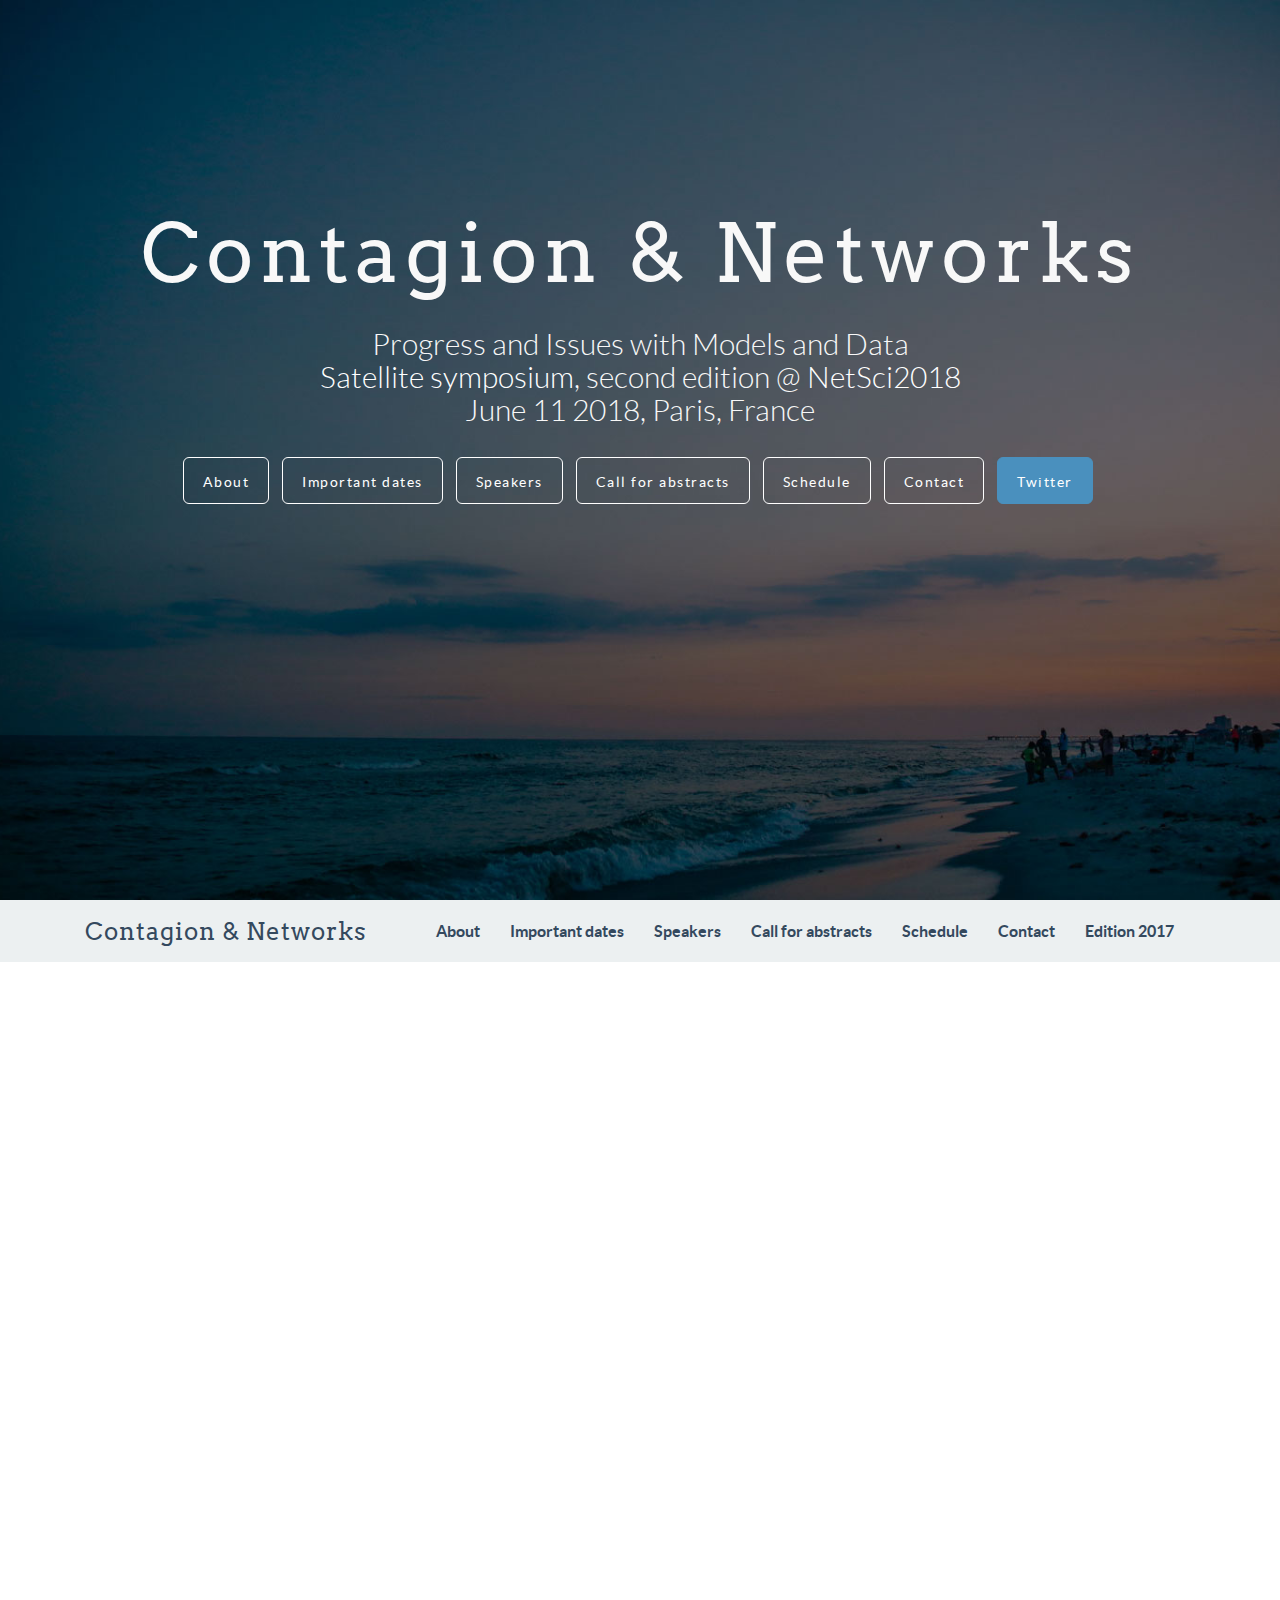
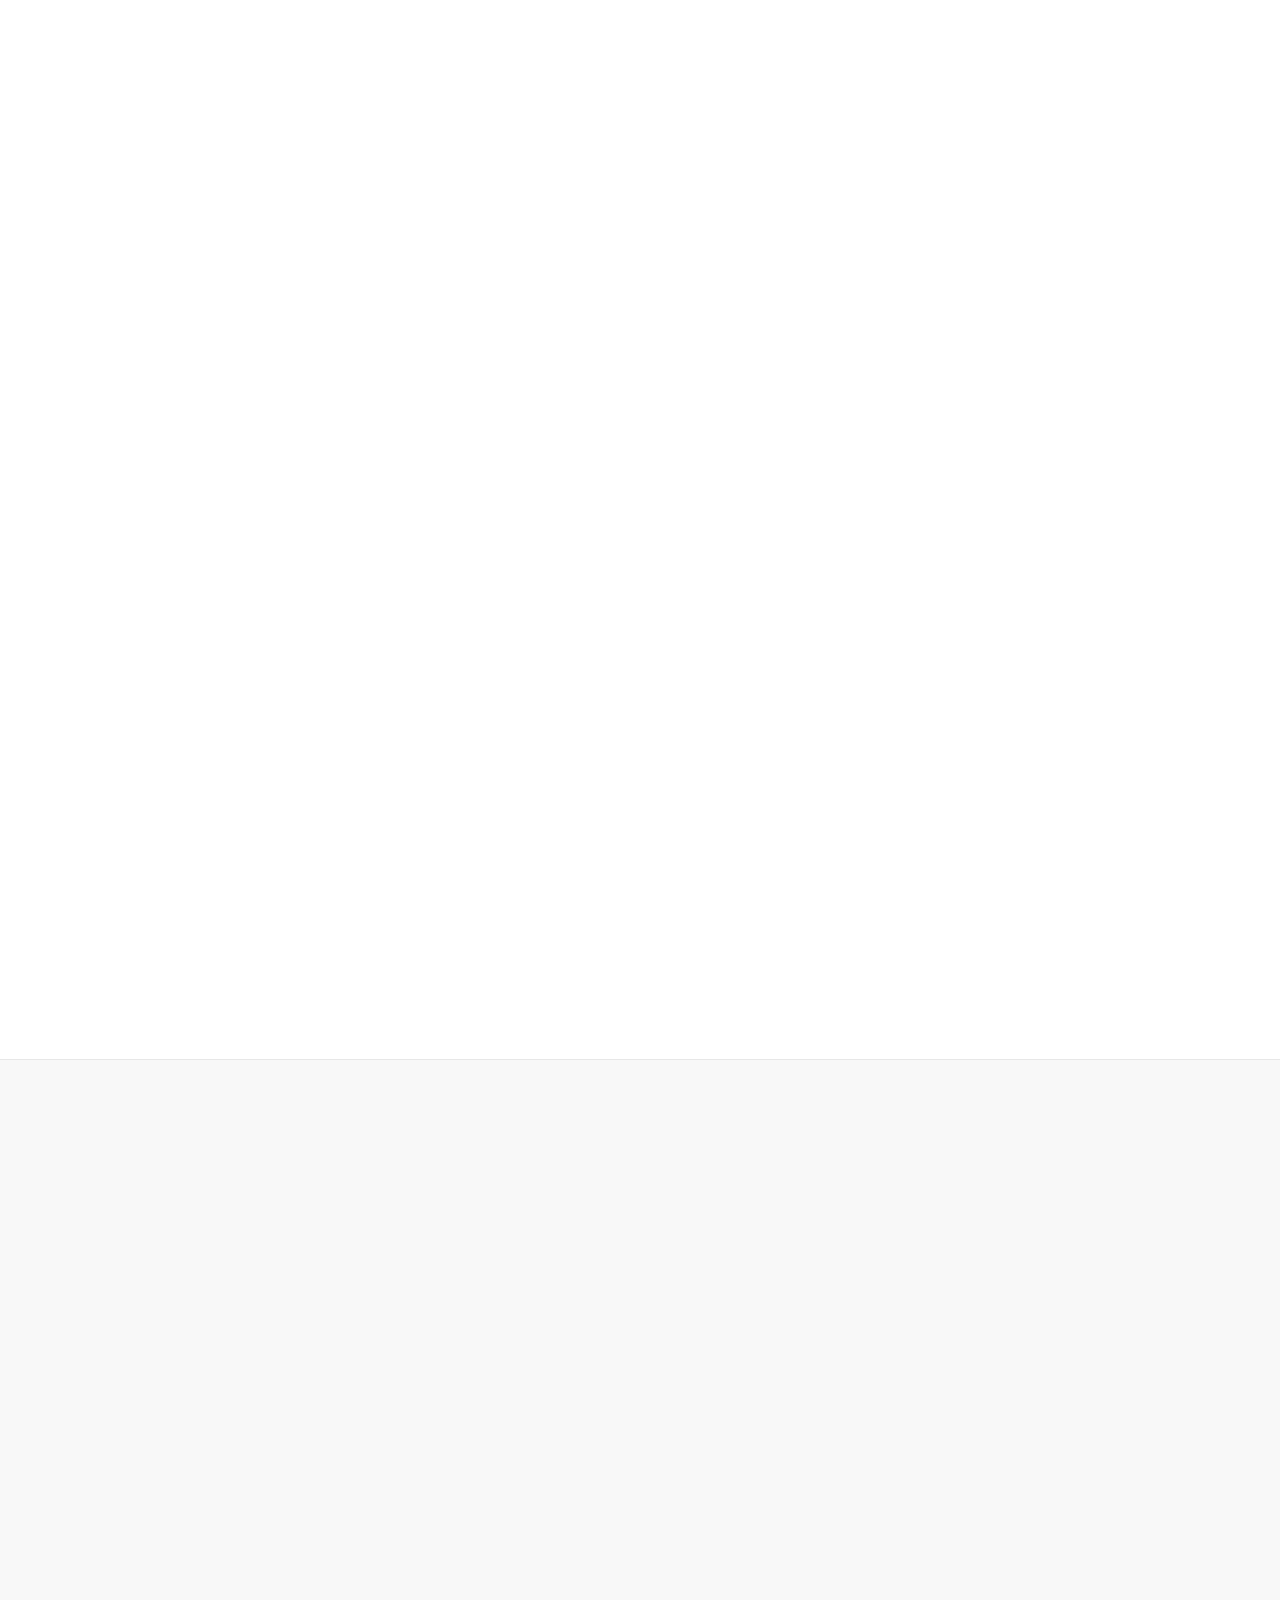
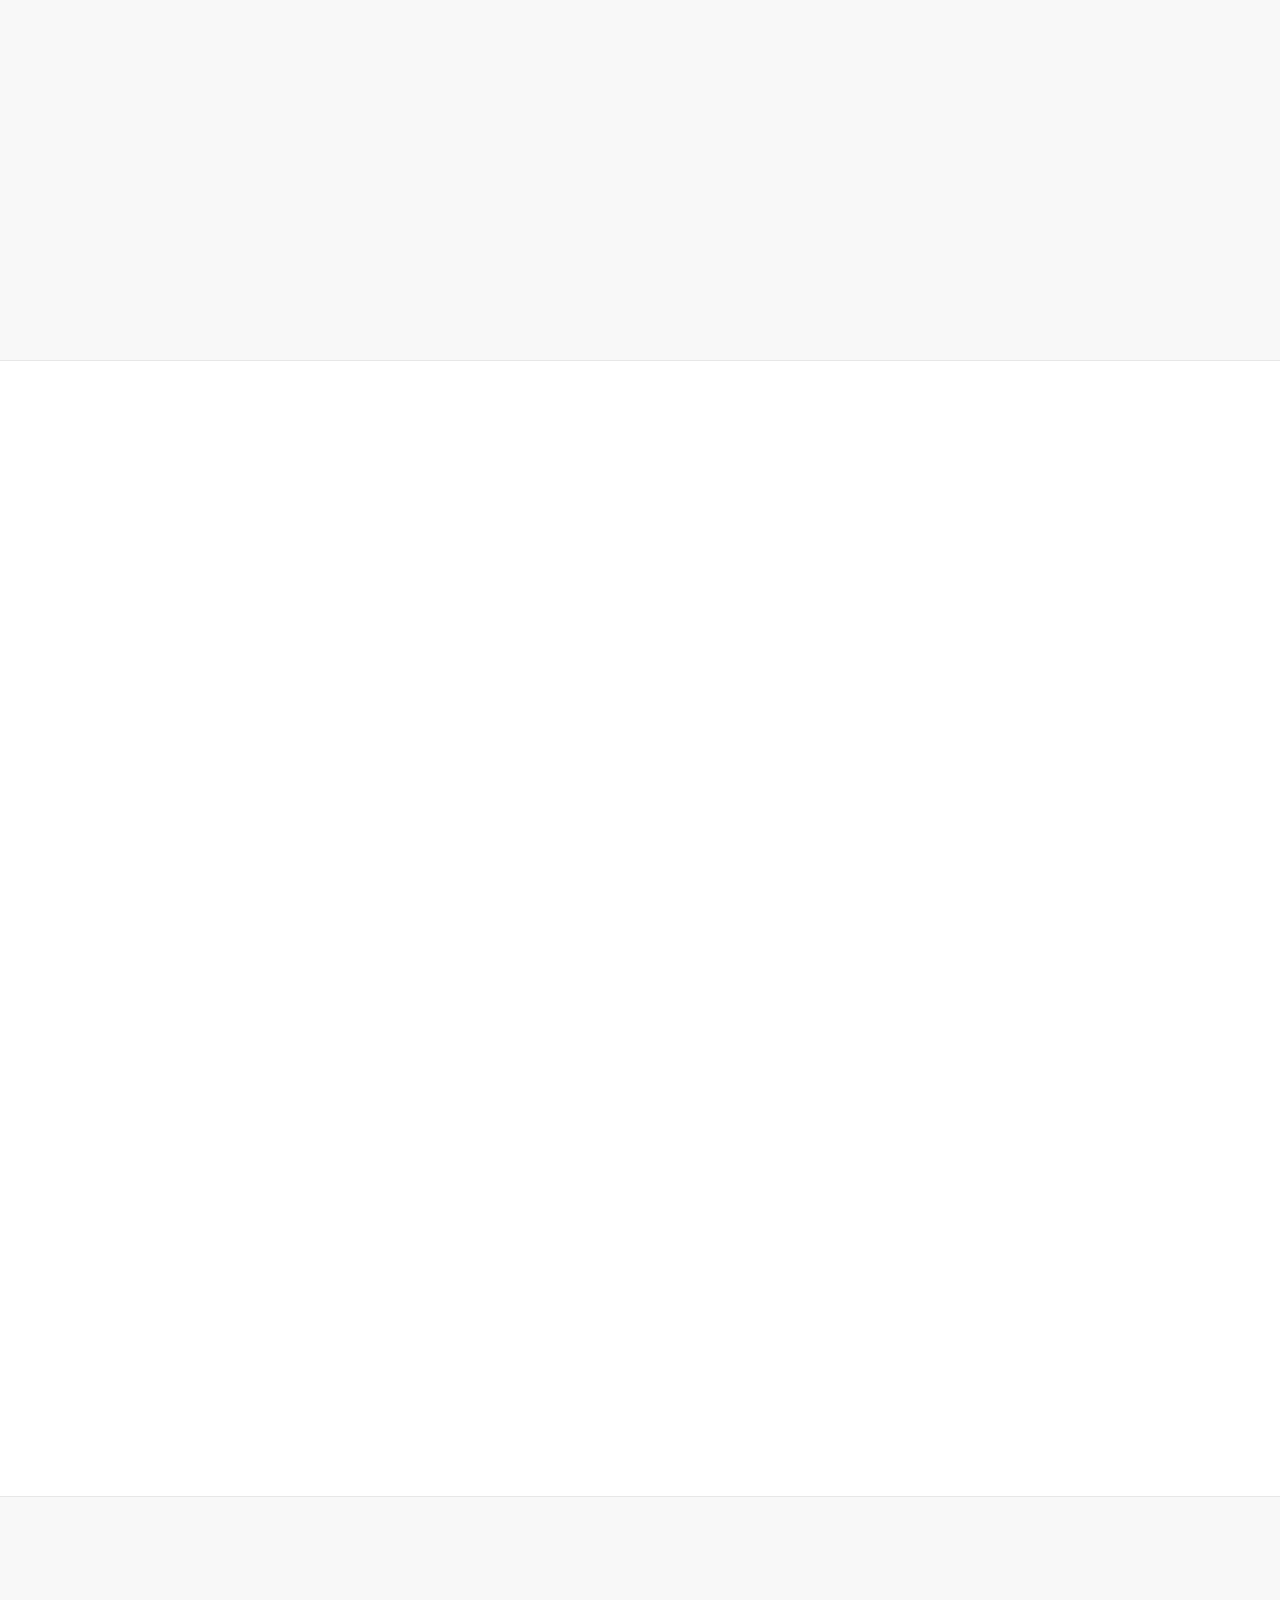
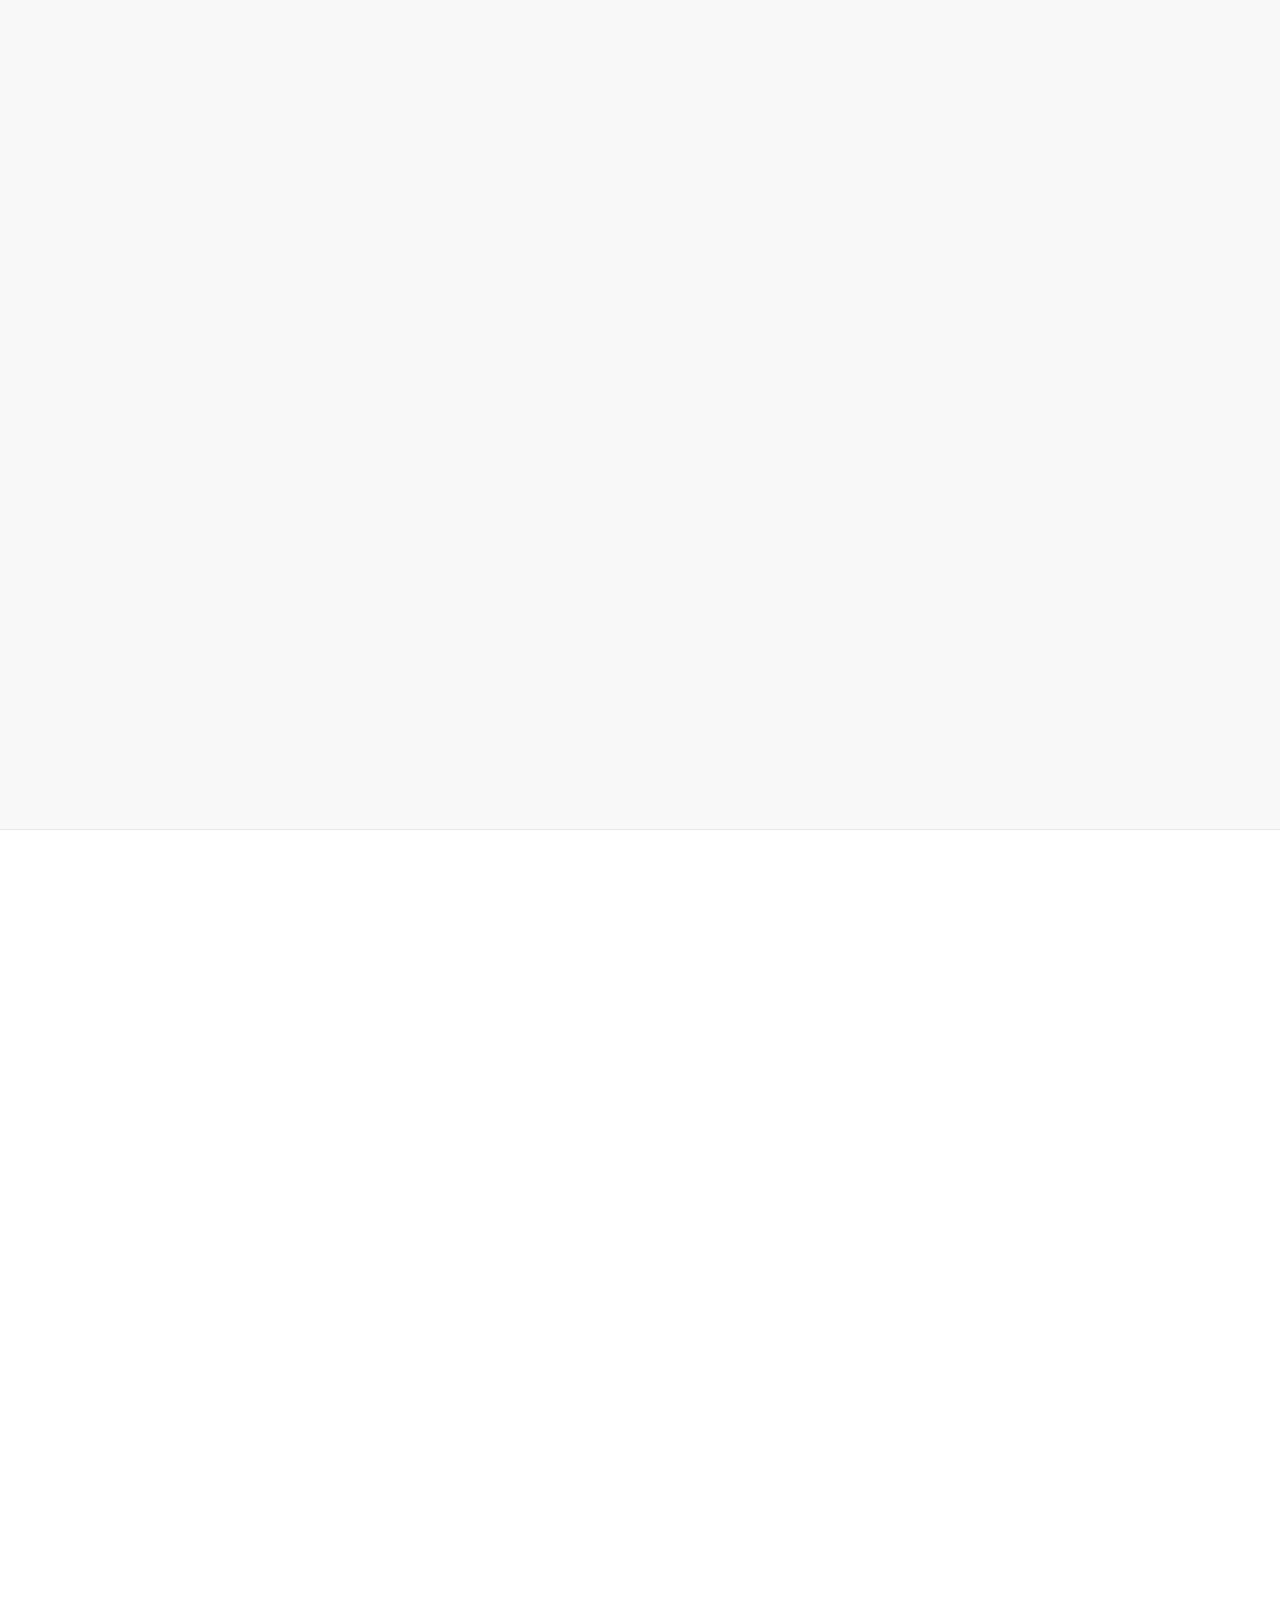
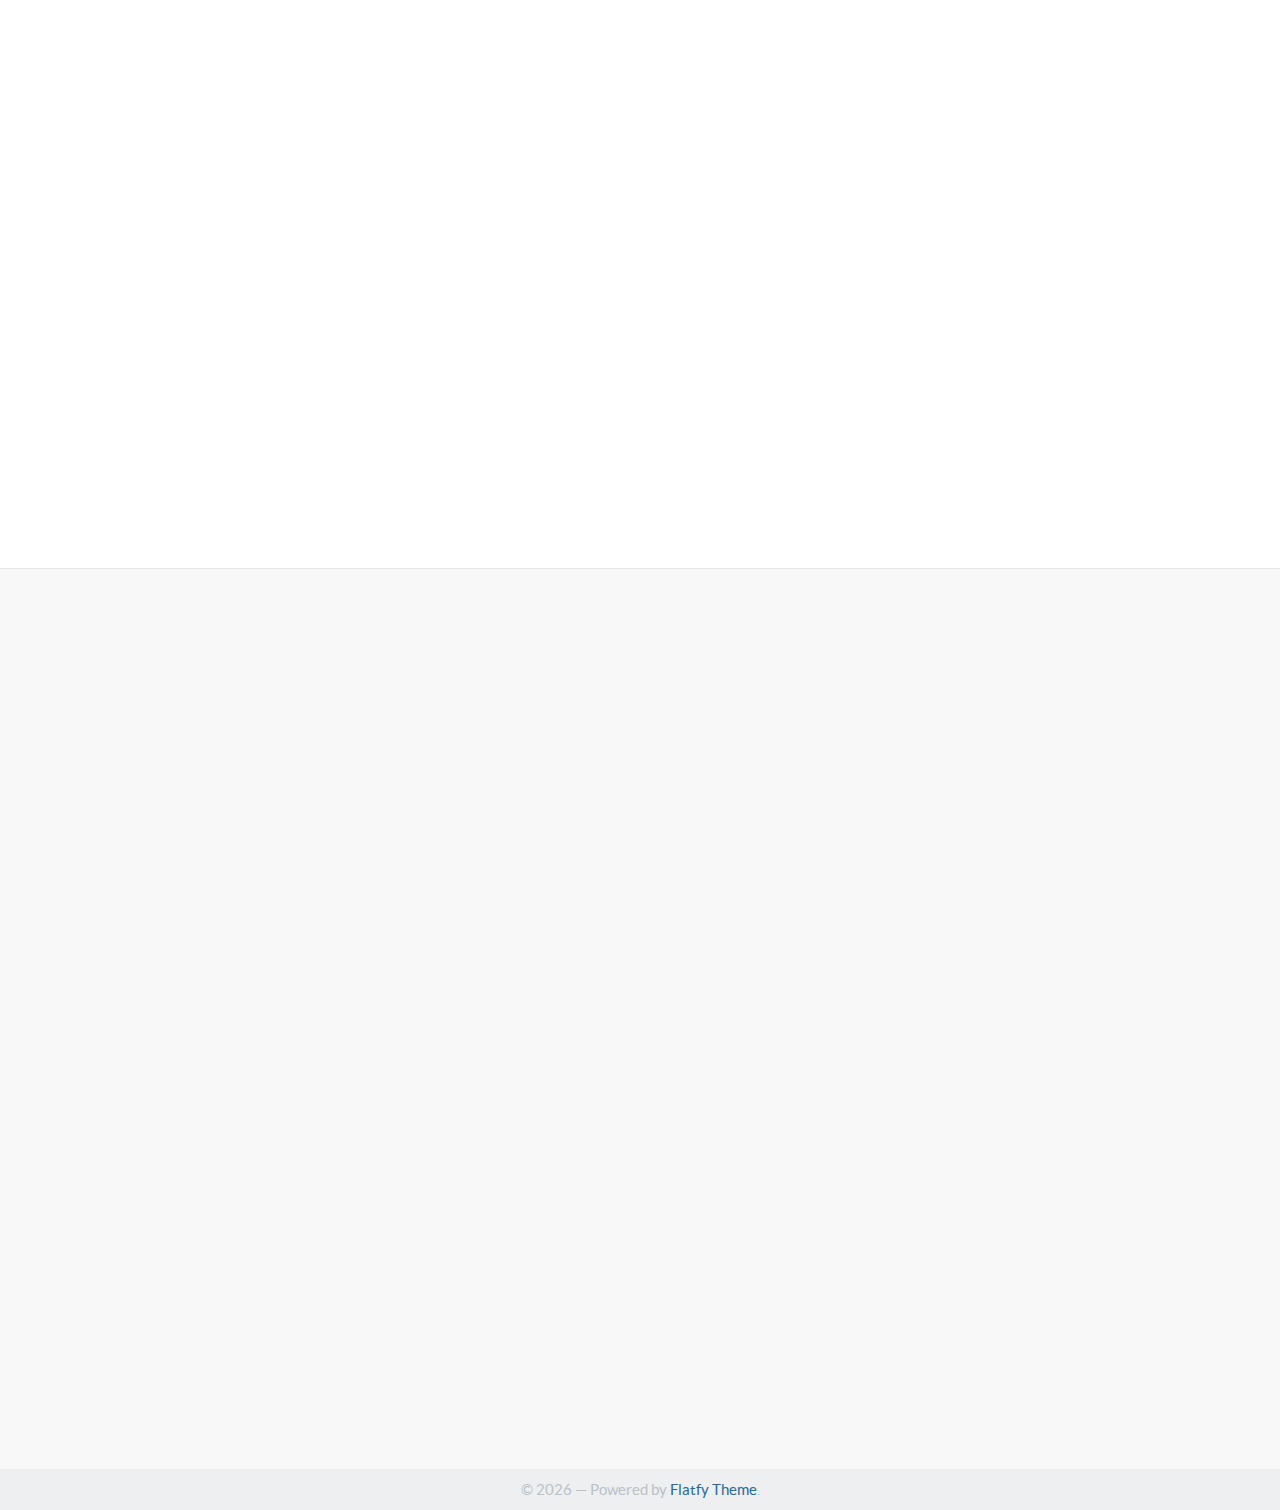
<file: index.html>
<!-- FlatFy Theme - Andrea Galanti /-->
<!doctype html>
<!--[if lt IE 7]> <html class="no-js ie6 oldie" lang="en"> <![endif]-->
<!--[if IE 7]>    <html class="no-js ie7 oldie" lang="en"> <![endif]-->
<!--[if IE 8]>    <html class="no-js ie8 oldie" lang="en"> <![endif]-->
<!--[if IE 9]>    <html class="no-js ie9" lang="en"> <![endif]-->
<!--[if gt IE 9]><!--> <html> <!--<![endif]-->
<head>
    <meta charset="utf-8">
    <meta name="viewport" content="width=device-width, user-scalable=no, initial-scale=1.0, minimum-scale=1.0, maximum-scale=1.0">
    <meta name="description" content="Flatfy Free Flat and Responsive HTML5 Template ">
    <meta name="author" content="">

    <title>Contagion & Networks 2018</title>

    <!-- Bootstrap core CSS -->
    <link href="css/bootstrap.min.css" rel="stylesheet">
 
    <!-- Custom Google Web Font -->
    <link href="font-awesome/css/font-awesome.min.css" rel="stylesheet">
    <link href='http://fonts.googleapis.com/css?family=Lato:100,300,400,700,900,100italic,300italic,400italic,700italic,900italic' rel='stylesheet' type='text/css'>
  <link href='http://fonts.googleapis.com/css?family=Arvo:400,700' rel='stylesheet' type='text/css'>
  
    <!-- Custom CSS-->
    <link href="css/general.css" rel="stylesheet">
  
   <!-- Owl-Carousel -->
    <link href="css/custom.css" rel="stylesheet">
  <link href="css/owl.carousel.css" rel="stylesheet">
    <link href="css/owl.theme.css" rel="stylesheet">
  <link href="css/style.css" rel="stylesheet">
  <link href="css/animate.css" rel="stylesheet">
  
  <!-- Magnific Popup core CSS file -->
  <link rel="stylesheet" href="css/magnific-popup.css"> 
  
  <script src="js/modernizr-2.8.3.min.js"></script>  <!-- Modernizr /-->
  <!--[if IE 9]>
    <script src="js/PIE_IE9.js"></script>
  <![endif]-->
  <!--[if lt IE 9]>
    <script src="js/PIE_IE678.js"></script>
  <![endif]-->

  <!--[if lt IE 9]>
    <script src="js/html5shiv.js"></script>
  <![endif]-->

<!-- Global site tag (gtag.js) - Google Analytics -->
<script async src="https://www.googletagmanager.com/gtag/js?id=UA-36569647-3"></script>
<script>
  window.dataLayer = window.dataLayer || [];
  function gtag(){dataLayer.push(arguments);}
  gtag('js', new Date());

  gtag('config', 'UA-36569647-3');
</script>


</head>

<body id="home">



  <div class="intro-header">
    <div class="col-xs-12 text-center abcen1">
      <h1 class="h1_home wow fadeIn" data-wow-delay="0.4s">Contagion & Networks</h1>
      <h3 class="h3_home wow fadeIn" data-wow-delay="0.6s">Progress and Issues with Models and Data<br><a style="color:white" href="https://www.netsci2018.com/satellites">Satellite symposium</a>, second edition @ <a style="color:white" href="https://www.netsci2018.com/">NetSci2018</a><br>June 11 2018, Paris, France</h3>
      <ul class="list-inline intro-social-buttons">
        <li id="aboutt" ><a href="#about" class="btn  btn-lg mybutton_standard wow swing wow fadeIn" data-wow-delay="1.2s"><span class="network-name">About</span></a></li>
        <li id="aboutt" ><a href="#importantdates" class="btn  btn-lg mybutton_standard wow swing wow fadeIn" data-wow-delay="0.9s"><span class="network-name">Important dates</span></a></li>
        <li id="aboutt" ><a href="#speakers" class="btn  btn-lg mybutton_standard wow swing wow fadeIn" data-wow-delay="1.0s"><span class="network-name">Speakers</span></a></li>
        <li id="aboutt" ><a href="#callforabstracts" class="btn  btn-lg mybutton_standard wow swing wow fadeIn" data-wow-delay="1.1s"><span class="network-name">Call for abstracts</span></a></li>
        <li id="aboutt" ><a href="#schedule" class="btn  btn-lg mybutton_standard wow swing wow fadeIn" data-wow-delay="1.3s"><span class="network-name">Schedule</span></a></li>
        <li id="aboutt" ><a href="#contact" class="btn  btn-lg mybutton_standard wow swing wow fadeIn" data-wow-delay="1.1s"><span class="network-name">Contact</span></a></li>
        <li><a href="https://twitter.com/NetContagions" class="btn btn-lg mybutton_cyano wow swing fadeIn" data-wow-delay="0.8s"><span class="network-name">Twitter</span></a></li>
      </ul>
    </div>    
  </div>
  


  <nav class="navbar-default" role="navigation">
    <div class="container">
      <div class="navbar-header">
        <button type="button" class="navbar-toggle" data-toggle="collapse" data-target=".navbar-ex1-collapse">
          <span class="sr-only">Toggle navigation</span>
          <span class="icon-bar"></span>
          <span class="icon-bar"></span>
          <span class="icon-bar"></span>
        </button>
        <a class="navbar-brand" href="#home">Contagion & Networks</a>
      </div>

      <div class="collapse navbar-collapse navbar-right navbar-ex1-collapse">
        <ul class="nav navbar-nav">
          <li class="menuItem"><a href="#about">About</a></li>
          <li class="menuItem"><a href="#importantdates">Important dates</a></li>
          <li class="menuItem"><a href="#speakers">Speakers</a></li>
          <li class="menuItem"><a href="#callforabstracts">Call for abstracts</a></li>
          <li class="menuItem"><a href="#schedule">Schedule</a></li>
          <li class="menuItem"><a href="#contact">Contact</a></li>
          <li class="menuItem"><a href="contnet2017/index.html">Edition 2017</a></li>
        </ul>
      </div>
    </div>
  </nav> 
  


  <div id="about" class="content-section-b" style="border-top: 0">
    <div class="container wow fadeInLeftBig" data-animation-delay="200">
      <div class="row">
        <div class="col-md-10 col-md-offset-1 text-left wrap_title">
          <div class="intro-info"><center><h3 style="margin-bottom:0">Contagion & Networks</h3><p style="margin-top:0"><a href="https://www.netsci2018.com/satellites">Satellite symposium</a>, second edition @ <a href="https://www.netsci2018.com/">NetSci2018</a><br>June 11 2018, Paris, France</p></center></div>
          <h3>Progress and issues with epidemiological models and data</h3>
          <p style="margin-top:1em">
            The dynamics of contagion (e.g., the spread of ideas and diseases between individuals) are shaped by the networked structure of host populations. Whether the contagion travels quickly through an effectively static network or moves more slowly and thus encounters spatiotemporal variation in the networked structure itself, as a field, we still lack a definitive framework for translating data into predictions of contagion dynamics. The basic model for contagion spreading on a network is simple: An infectious agent, e.g., a pathogen or an idea, is transmitted from "infectious" individuals to "susceptible" individuals through nearest-neighbor interactions on a contact network. However, some of the most basic assumptions surrounding this simple model have been challenged in recent years. The focus of our satellite will be on these recent challenges and on persistent issues in modeling the dynamics of contagion on networks:
            <ol>
              <li>1. It is unclear whether macroscopic invasions emerge continuously or discontinuously as contagion transmissibility increases;
                <ul>
                  <li>a) threshold levels of transmission or social reinforcement leads to discontinuous transitions [<a href="http://doi.org/10.1103/PhysRevE.89.022805">1</a>];</li>
                  <li>b) interacting epidemics can emerge continuously or discontinuously [<a href="http://doi.org/10.1103/PhysRevLett.110.108103">2</a>,<a href="http://doi.org/10.1103/PhysRevE.84.026105">3</a>];</li>
                  <li>c) adaptive social networks can also cause the discontinuous emergence of contagions [<a href="http://doi.org/10.1038/nphys3832">4</a>].</li><br>
                </ul>
              </li>
              <li>2. Only recently did we start developing robust models for epidemics on temporal networks, and we have yet to reach a consensus on the correct mathematical approach [<a href="http://doi.org/10.1103/PhysRevX.5.021005">5</a>].</li><br>
              <li>3. Interventions and network properties designed to hinder contagions can actually hasten their spread:
                <ul>
                  <li>a) network clustering slows down simple diseases in isolation but can accelerate synergistic epidemics [<a href="http://doi.org/10.1073/pnas.1507820112">6</a>];</li>
                  <li>b) replacing sick workers can also cause a disease spread to be super-exponential [<a href="http://doi.org/10.1038/nphys3832">4</a>].</li><br>
                </ul>
              </li>
              <li>4. Zika virus highlights the importance of asymmetric transmission and of mixed routes of transmission (i.e., through a mosquito vector and through sex), and the consequences of which are not fully understood [<a href="http://doi.org/10.1073/pnas.1703073114">7</a>,<a href="http://doi.org/10.1016/j.idm.2016.12.003">8</a>].</li><br>
              <li>5. No model has yet to produce actionable predictions implementing the interaction of human behavior and contagions.</li>
            </ol>
            Additionally, the complex network methodology has been shown useful to shed new lights on long-standing healthrelated challenges, for example:<br><br>
            <ol>
              <li>6. Ecology of poverty, explaining how network effects play an important role in shaping poverty and population health [<a href="http://doi.org/10.1038/s41562-017-0190-6">9</a>].</li><br>
              <li>7. Network Medicine, which is the application of network theory to the diagnosis, prevention and treatment of diseases based on biological networks [<a href="http://doi.org/10.1056/NEJMe078114">10</a>].</li>
            </ol>
            Combined, these recent advances and new applications illustrate how quickly the field is developing and how many challenging scientific questions still exist. Despite new models being continually published, there has been little consensus or synthesis about the correct tools and their practical role in supporting public health decision making. We invite the researchers of all backgrounds to
            <a href="#callforabstracts"><b>contribute to this satellite</b></a> and thus to engage in interdisciplinary discussions on the status and future of this rapidly diversifying and expanding field.
          </p>
        </div>
      </div>
      <div class="row">
        <div class="col-md-10 col-md-offset-1 text-left wrap_title">
          <h4>Related satellites</h4>
            Three other epidemiology-related satellite symposia are held at NetSci2018. Their themes are complementary to the ones covered at Contagion & Networks and there is no schedule overlap.<br><br>
      
          <div class="col-sm-4 wow text-center">
            <a href="https://netdely2018.weebly.com/"><img src="img/netdely.png" alt="Generic placeholder image" width="300"></a>
          </div>
        
          <div class="col-sm-4 wow text-center">
            <a href="https://livestocknetworks.weebly.com/"><img src="img/livestock.png" alt="Generic placeholder image" width="300"></a>
          </div>
        
          <div class="col-sm-4 wow text-center">
            <a href="https://iodine-netsci.github.io/"><img src="img/iodine.png" alt="Generic placeholder image" width="300"></a>
          </div>
        </div>
      </div>
    </div>
  </div>



  <div id="importantdates" class="content-section-a"> 
    <div class="container wow fadeInRightBig" data-animation-delay="200">
      <div class="row">
        <div class="col-md-10 col-md-offset-1 text-left wrap_title">
          <h3>Important dates</h3>
          <br><br>
          <p>
            <del>March 15, 2018: Satellite abstract submission deadline</del><br>
            <del>April 1, 2018:  Acceptance notifications</del><br>
            <del>April 10, 2018: <a href="https://www.netsci2018.com/registration">NetSci early registration deadline</a></del><br>
            June 11, 2018:  Satellite symposium
          </p>
        </div>        
      </div>
    </div>
  </div>  



  <div id ="speakers" class="content-section-b">
    <div class="container wow fadeInLeftBig" data-animation-delay="200">
      <div class="row">
        <div class="col-md-10 col-md-offset-1 text-left wrap_title">
          <h3>Invited speakers</h3>
          <br><br>
        <!-- </div> -->
          
        <!-- <div class="col-md-12 wrap_title"> -->
          <div class="row">
            <div class="col-sm-3 wow text-center">
              <br>
              <img src="img/sattenspiel-lisa-final_180.png" alt="Generic placeholder image">
              <h4  style="margin-bottom:0">Lisa Sattenspiel</h4>
              <p style="margin-top:0.5em">
                University of Missouri<br>
                <a href = "https://anthropology.missouri.edu/people/sattenspiel"><i class="fa fa-globe fa-2x"></i></a>
              </p>
            </div>

            <div class="col-sm-9 wow">
              <p style="margin-top:0.5em">
                <b>What can we learn from history? Using network formulations to model the spread of historic infectious disease epidemics</b><br><br>
                The vast majority of network models in epidemiology focus on diseases and epidemics in the contemporary world. There is much we can learn from modeling epidemics of the past, however. In this talk, I use examples from research on the 1918 influenza pandemic to illustrate the insights we can gain from looking at the past. This pandemic occurred at a time when vaccines and antibiotics were not available and when the ultimate cause of the disease was not known. Examination of the consequences of this pandemic provides a window into what might happen in the near future if antibiotic resistance and other modern problems become much worse. Discussion centers on the nature of the models I have used, the ways that I have modeled social networks and past communities, the sources and types of data available to ground the models in the reality of the early 20th century, and the implications of model results for dealing with future pandemics.
              </p>
            </div>

          </div>

          <div class="row tworow">
            <div class="col-sm-3 wow text-center">
              <br>
              <img src="img/mjoel.jpg" alt="Generic placeholder image">
              <h4  style="margin-bottom:0">Joel C. Miller</h4>
              <p style="margin-top:0.5em">
                Institute for Disease Modeling<br>
                <a href = "https://scholar.google.com/citations?user=wUpMhGoAAAAJ"><i class="fa fa-globe fa-2x"></i></a>
              </p>
            </div>
            <div class="col-sm-9 wow">
              <p style="margin-top:0.5em">
                <b>Contagion spread in clustered and unclustered small world networks</b><br><br>
                Small-world networks have been widely used as a model for social networks.  The typical definition of a small-world network is based on the observation that as long-range connections are added to a ring or a lattice, a regime occurs in which the typical (path) distance between two nodes is small while the typical clustering coefficient is still quite large.  This has important implications for the behavior of dynamic processes occurring on the networks.  In this talk, we discuss an alternative perspective on small-world networks, and explore a class of small-world networks that have negligible clustering (in the large network limit).  We show that dynamic processes on these networks retain many of the features they have on small-world networks.  In doing so we push the suggestion that the concept of "small-worlds" has less to do with local clustering than nearness of neighbor.
              </p>
            </div>
          </div>

        </div>   
      </div>
    </div>
  </div>



  <div id="callforabstracts" class="content-section-a"> 
    <div class="container wow fadeInRightBig" data-animation-delay="200">
      <div class="row">
        <div class="col-md-10 col-md-offset-1 text-left wrap_title">
          <h3>Call for abstracts</h3>
          <font color="red"><b>&mdash; CALL CLOSED &mdash;</b></font>
          <p>
            We invite abstracts of new and/or recently published work for contributed talks to take place at the satellite symposium. We hope for a broad range of topics to be covered, across theory, methodology, and application to empirical data. Topics of special interest, as they relate to contagion, include:
            <ul>
              <li>&ndash;Interacting contagions</li>
              <li>&ndash;Temporal networks</li>
              <li>&ndash;Novel physics of spreading</li>
              <li>&ndash;Multiplex networks</li>
              <li>&ndash;Memes</li>
              <li>&ndash;Emerging infectious diseases</li>
              <li>&ndash;Prediction</li>
              <li>&ndash;Behavior</li>
              <li>&ndash;Data collection</li>
            </ul>
            The deadline for abstract submission is <b>March 15, 2018</b>, and acceptance notifications will be sent <b>April 1st, 2018</b>.
            <br><br>
            All participants are required to be registred at the main conference. Abstract submission will be handled by EasyChair and is free of charge. There is no word limit on abstracts but please limit their length to one page, including title, authors, equations, figure(s), etc. All abstracts will be considered for contributed and lightning talks (please indicate if you have a preference); there will be no posters.<br><br><br>
          </p>
          <center>
            <p>
              <a class="btn btn-embossed btn-info" href="https://www.netsci2018.com" role="button">Registration</a>
              <a class="btn btn-embossed btn-primary" href="https://easychair.org/conferences/?conf=contnet2018" role="button">Submit an abstract</a> 
            </p>
          </center>
        </div>        
      </div>
    </div>
  </div>



  <div id ="schedule" class="content-section-b">
    <div class="container wow fadeInLeftBig" data-animation-delay="200">
      <div class="row">
        <div class="col-md-10 col-md-offset-1 text-left wrap_title">
          <h3>Schedule</h3>
          <br>
          <center>
            <table class="table table-striped table-hover">
              <thead>  <td><b>Time</b></td>   <td><b>Authors</b></td>                                                                                                                                   <td><b>Title</b></td>  </thead>
              <tr>     <td>08:45</td>         <td>Organizers</td>                                                                                                                                       <td>Opening remarks</td>  </tr>
              <tr>     <td>09:00</td>         <td>Joana Gonçalves-Sá and Cláudio Vieira</td>                                                                                                            <td>The contagiousness of non-infectious disease: using influenza to study anxiety</td>  </tr>
              <tr>     <td>09:20</td>         <td>Michele Tizzoni, André Panisson, Daniela Paolotti and Ciro Cattuto</td>                                                                               <td>Media coverage and public awareness in the United States during the 2016 Zika epidemic</td>  </tr>
              <tr>     <td>09:40</td>         <td>Petter Holme</td>                                                                                                                                     <td>Optimizing sentinel surveillance in static and temporal networks</td>  </tr>
              <tr>     <td>10:00</td>         <td>Lisa Sattenspiel</td>                                                                                                                                 <td>What can we learn from history? Using network formulations to model the spread of historic infectious disease epidemics</td>  </tr>
              <tr>                                                                                                                                                                                      <td></td>  </tr>
              <tr>     <td></td>              <td><center>&mdash; Coffee break (approx. 30 min.) &mdash;</center></td>                                                                                  <td></td>  </tr>
              <tr>                                                                                                                                                                                      <td></td>  </tr>
              <tr>     <td>11:15</td>         <td>Joel C. Miller</td>                                                                                                                                   <td>Contagion spread in clustered and unclustered small world networks</td>  </tr>
              <tr>     <td>12:00</td>         <td>Tiago Peixoto and Laetitia Gauvin</td>                                                                                                                <td>Change points, memory and epidemic spreading in temporal networks</td>  </tr>
              <tr>     <td>12:20</td>         <td>Sang-Hwan Gwak, Eun-Kyu Park and Kwang-Il Goh</td>                                                                                                    <td>Hidden impact of quarantine under outbreak : No-exclaves percolation on networks</td>  </tr>
              <tr>     <td>12:25</td>         <td>Rashad Eletreby, Yong Zhuang and Osman Yagan</td>                                                                                                     <td>Evolution of Spreading Processes on Complex Networks</td>  </tr>
              <tr>     <td>12:30</td>         <td>Laura Ozella, Francesco Gesualdo, Michele Tizzoni, Caterina Rizzo, Elisabetta Pandolfi, Ilaria Campagna, Alberto Eugenio Tozzi and Ciro Cattuto</td>  <td>Close encounters between infants and household members measured through wearable proximity sensors</td>  </tr>
              <tr>     <td>12:35</td>         <td>Ceyhun Eksin and Joshua S. Weitz</td>                                                                                                                 <td>Surveillance and control in networked SIS dynamics with individual response</td>  </tr>
              <tr>     <td>12:40</td>         <td>Igor Kanovsky</td>                                                                                                                                    <td>Diffusion in Social Networks: Between Contagion and Complex Contagion</td>  </tr>
              <tr>     <td>12:45</td>         <td>David Haw, Rachael Pung and Steven Riley</td>                                                                                                         <td>Topological drivers of sub-exponential growth in early disease dynamics</td>  </tr>
              <tr>     <td>12:50</td>         <td>Samuel Rosenblatt</td>                                                                                                                                <td>Making the Most of the Network Data We Have: Effective Targeted Immunization Using Incomplete Network Data</td>  </tr>
              <tr>     <td>12:55</td>         <td>Organizers</td>                                                                                                                                       <td>Closing remarks</td>  </tr>
            </table>
          </center>
        </div>   
      </div>
    </div>
  </div>



  <div id ="contact" class="content-section-a">
    <div class="container wow fadeInRightBig" data-animation-delay="200">
      <div class="row">
        <div class="col-md-10 col-md-offset-1 text-left wrap_title">
          <h3>Organizers</h3>
          <br><br>
        <!-- </div> -->
      
        <!-- <div class="col-md-12 text-left wrap_title"> -->
          <div class="col-sm-3 wow text-center">
            <img src="img/allard2.jpg" alt="Generic placeholder image">
            <h4  style="margin-bottom:0">Antoine Allard</h4>
            <p style="margin-top:0.5em">
              Universitat de Barcelona<br>
              <a href = "mailto:antoineDOTallardDOT1ATgmailDOTcom" onclick = "this.href=this.href .replace(/AT/,'&#64;') .replace(/DOT/,'&#46;') .replace(/DOT/,'&#46;') .replace(/DOT/,'&#46;')"><i class="fa fa-envelope-o fa-2x"></i></a>  
              <a href = "http://antoineallard.info"><i class="fa fa-globe fa-2x"></i></a>
            </p>
          </div>
        
          <div class="col-sm-3 wow text-center">
            <img src="img/balthouse.jpg" alt="Generic placeholder image">
             <h4 style="margin-bottom:0">Benjamin M. Althouse</h4>
             <p style="margin-top:0.5em">
               Institute for Disease Modeling<br>
               <a href = "mailto:balthouseATidmodDOTorg" onclick = "this.href=this.href .replace(/AT/,'&#64;') .replace(/DOT/,'&#46;')"><i class="fa fa-envelope-o fa-2x"></i></a>  
              <a href = "http://www.benalthouse.com/"><i class="fa fa-globe fa-2x"></i></a>
             </p>
          </div>
        
          <div class="col-sm-3 wow text-center">
            <img src="img/laurent.jpg" alt="Generic placeholder image">
             <h4 style="margin-bottom:0">Laurent H&eacute;bert-Dufresne</h4>
             <p style="margin-top:0.5em">
               University of Vermont<br>
               <a href = "mailto:LaurentDOTHebert-DufresneATuvmDOTedu" onclick = "this.href=this.href .replace(/AT/,'&#64;') .replace(/DOT/,'&#46;') .replace(/DOT/,'&#46;')"><i class="fa fa-envelope-o fa-2x"></i></a>  
              <a href = "http://laurenthebertdufresne.github.io/"><i class="fa fa-globe fa-2x"></i></a>
             </p>
          </div>
        
          <div class="col-sm-3 wow text-center">
            <img src="img/samuel.jpg" alt="Generic placeholder image">
             <h4 style="margin-bottom:0">Samuel V. Scarpino</h4>
             <p style="margin-top:0.5em">
               Network Science Institute<br>
               <a href = "mailto:sDOTscarpinoATnortheasternDOTedu" onclick = "this.href=this.href .replace(/AT/,'&#64;') .replace(/DOT/,'&#46;') .replace(/DOT/,'&#46;')"><i class="fa fa-envelope-o fa-2x"></i></a>  
              <a href = "http://scarpino.github.io/"><i class="fa fa-globe fa-2x"></i></a>
             </p>
          </div>
        </div>   
      </div>
      <div class="row">
        <div class="col-md-8 col-md-offset-2 text-left wrap_title">
          <a class="twitter-timeline" data-height="500" href="https://twitter.com/NetContagions?ref_src=twsrc%5Etfw">Tweets by NetContagions</a> <script async src="https://platform.twitter.com/widgets.js" charset="utf-8"></script>
        </div>   
      </div>
      <div class="mockup-content"><div class="morph-button wow pulse morph-button-inflow morph-button-inflow-1"><button type="button"></button></div></div>
    </div>
  </div>
  
  
  
  <footer>
    <div class="container">
      <center>
        &copy; <script>document.write(new Date().getFullYear())</script> &mdash;
        Powered by <a class="outside-link" href="http://www.andreagalanti.it/flatfy">Flatfy Theme</a>.
      </center>
    </div>
  </footer>



  <!-- JavaScript -->
  <script src="js/jquery-1.10.2.js"></script>
  <script src="js/bootstrap.js"></script>
  <script src="js/owl.carousel.js"></script>
  <script src="js/script.js"></script>
  <!-- StikyMenu -->
  <script src="js/stickUp.min.js"></script>
  <script type="text/javascript">
    jQuery(function($) {
    $(document).ready( function() {
      $('.navbar-default').stickUp();
      
    });
    });
  
  </script>
  <!-- Smoothscroll -->
  <script type="text/javascript" src="js/jquery.corner.js"></script> 
  <script src="js/wow.min.js"></script>
  <script>
   new WOW().init();
  </script>
  <script src="js/classie.js"></script>
  <script src="js/uiMorphingButton_inflow.js"></script>
  <!-- Magnific Popup core JS file -->
  <script src="js/jquery.magnific-popup.js"></script> 
</body>

</html>
</file>
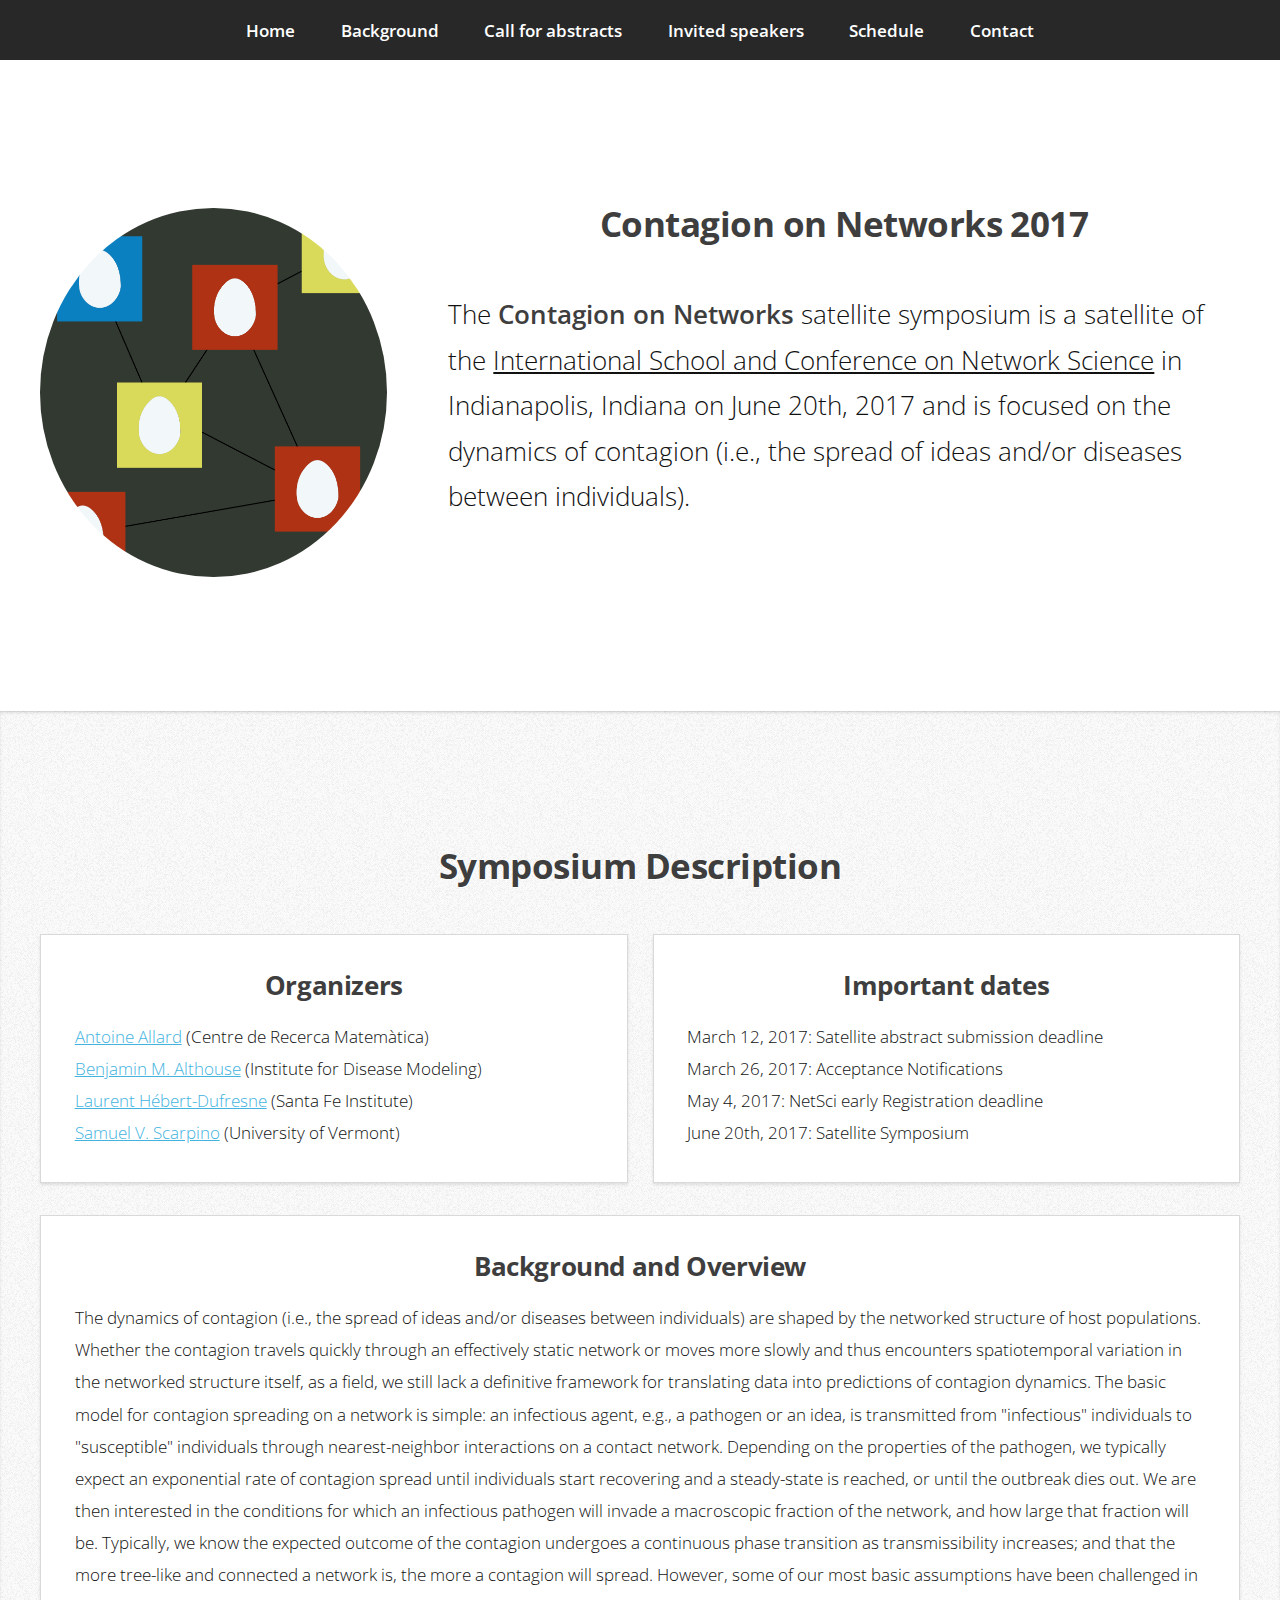
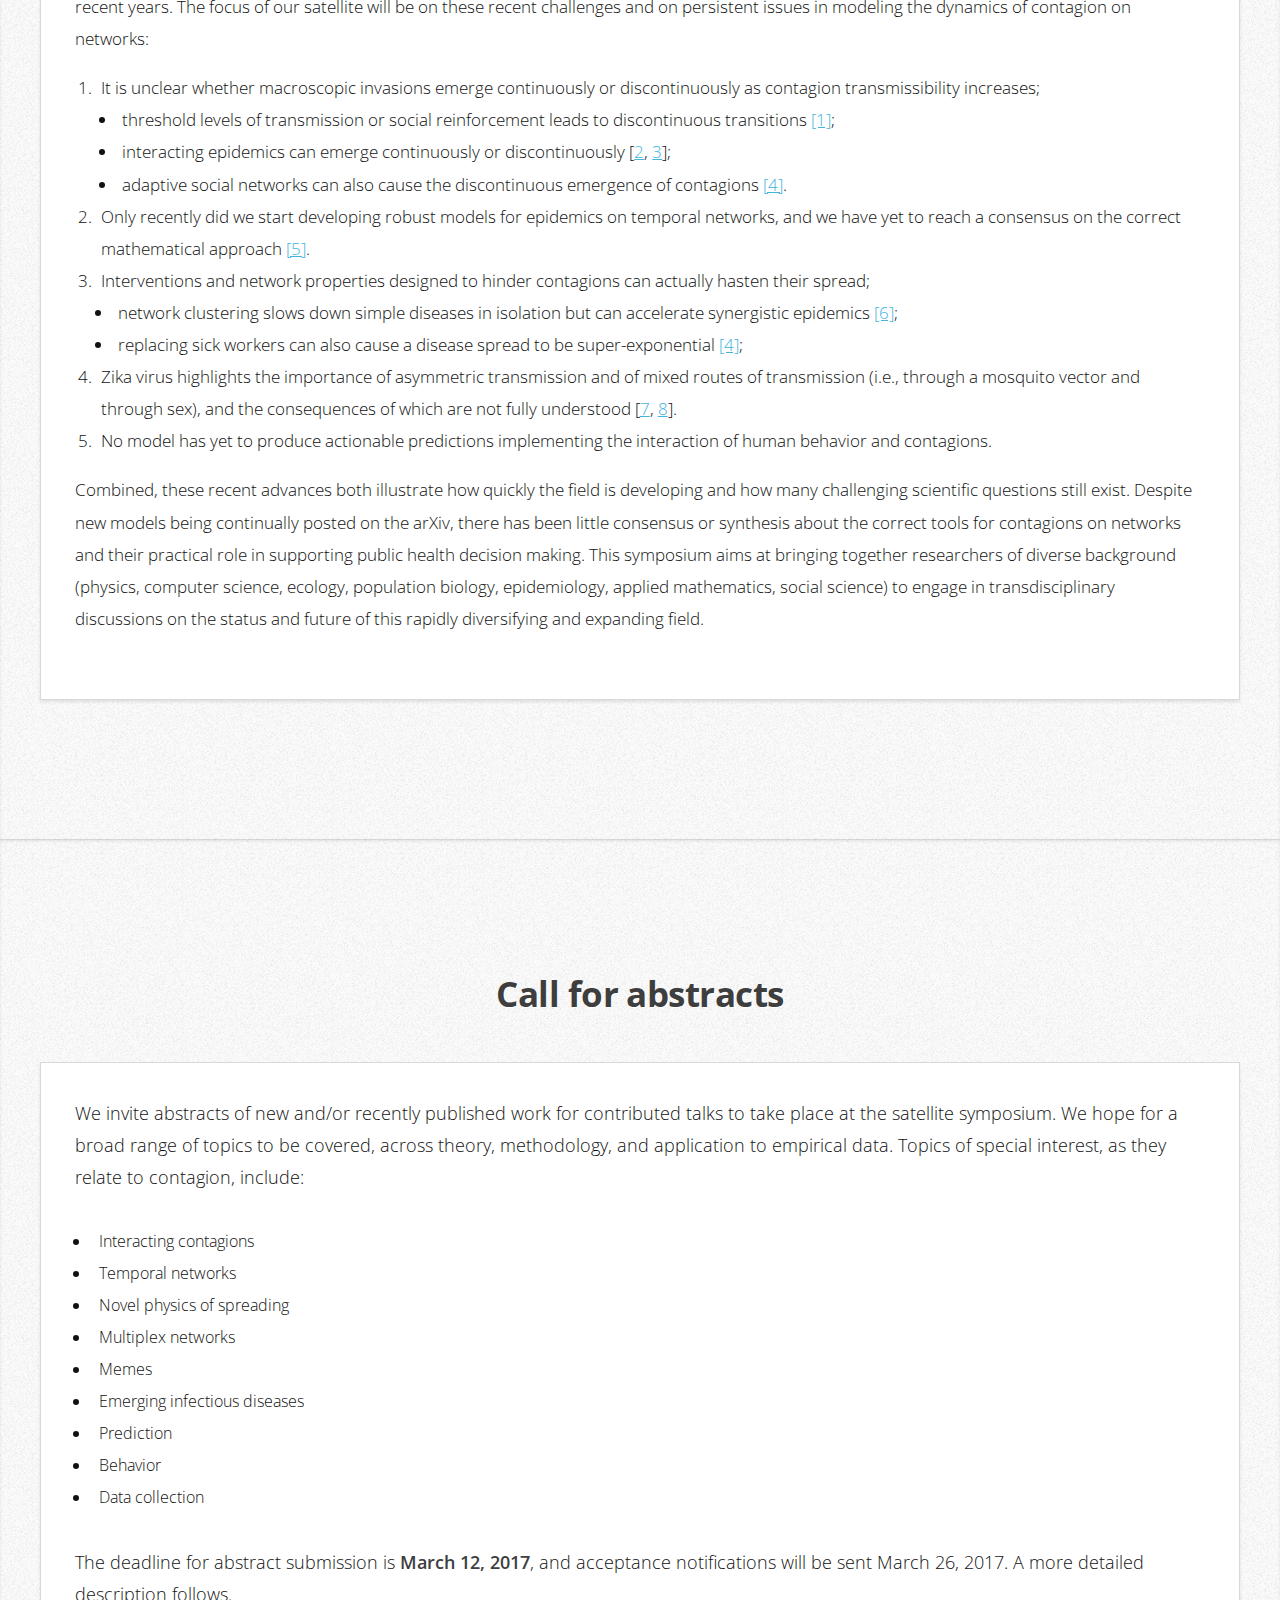
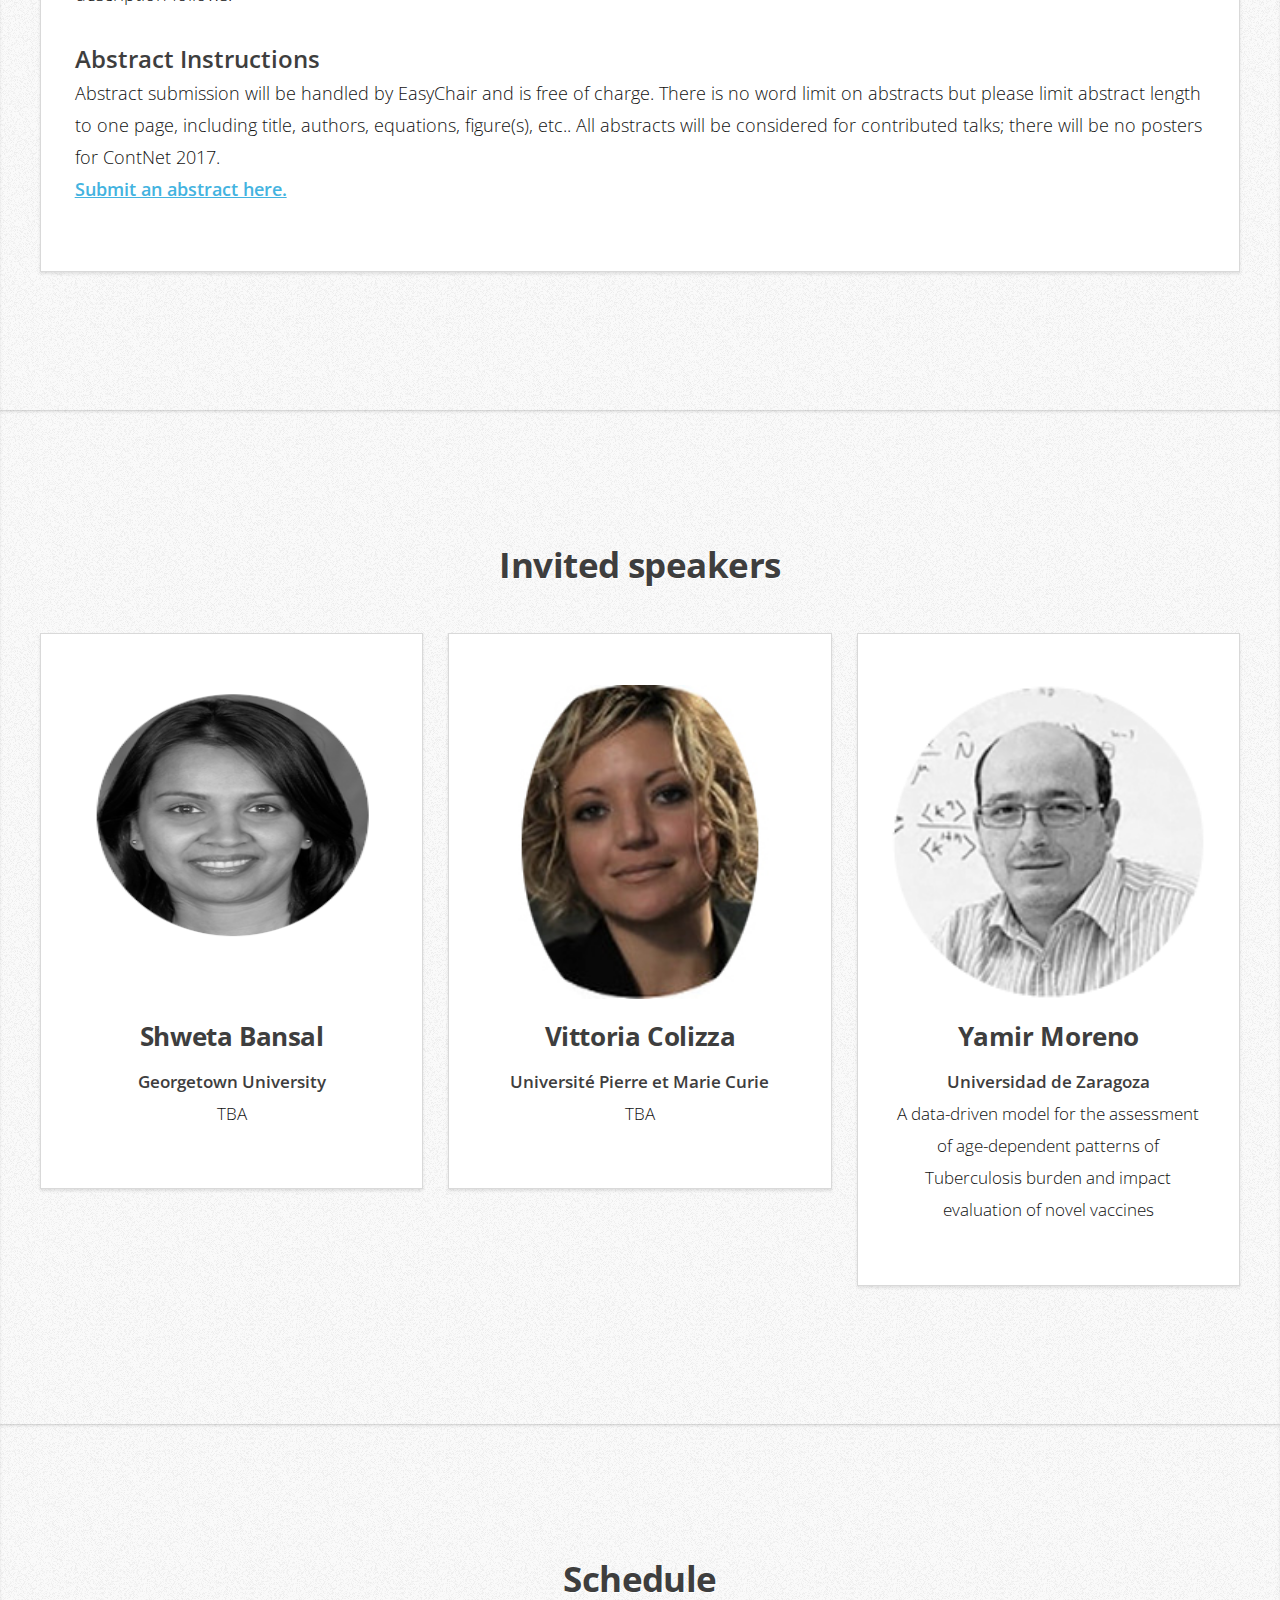
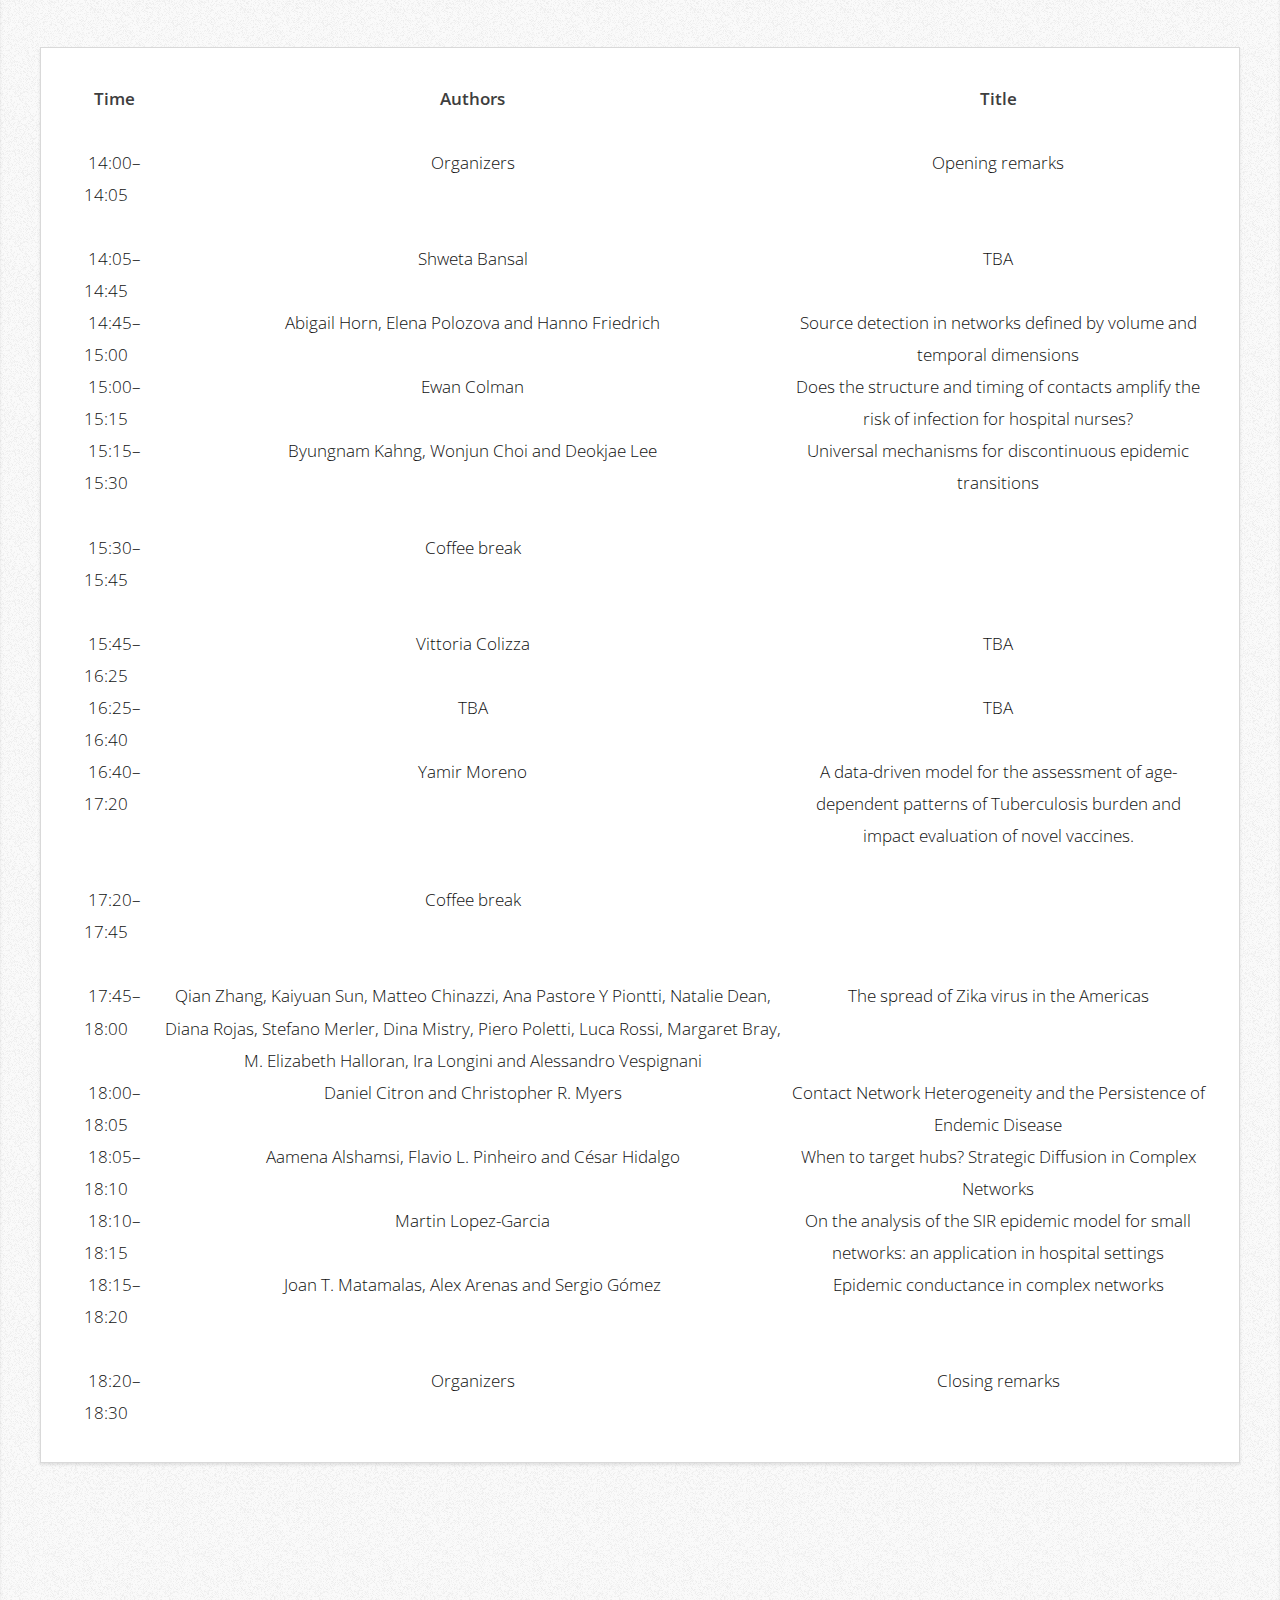
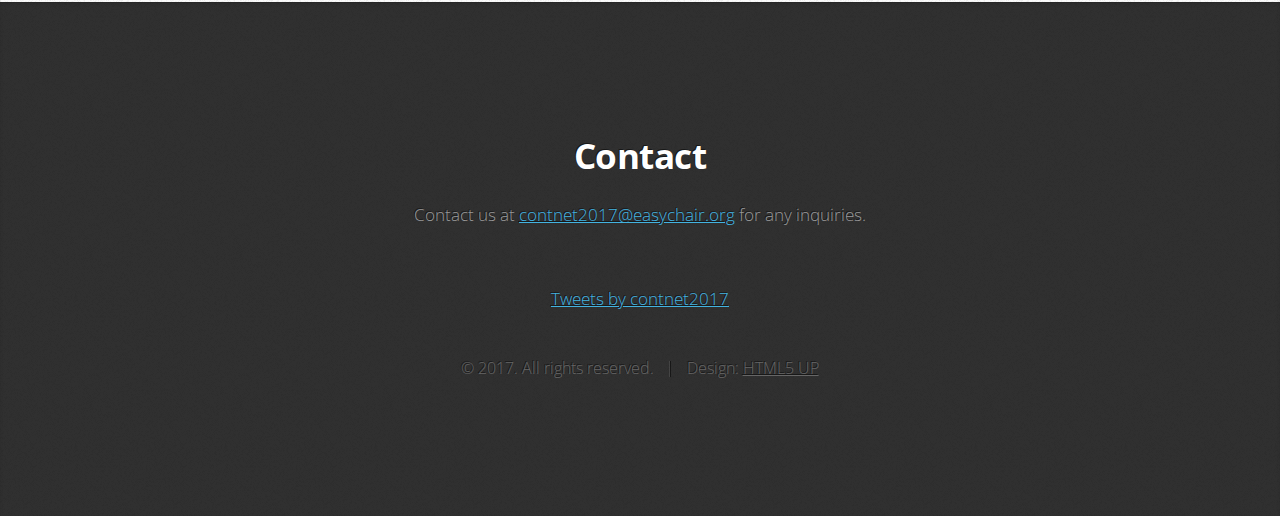
<file: contnet2017/index.html>
<!DOCTYPE HTML>
<!--
	Miniport by HTML5 UP
	html5up.net | @ajlkn
	Free for personal and commercial use under the CCA 3.0 license (html5up.net/license)
-->
<html>
	<head>
		<title>Contagion on Networks 2017</title>
		<meta charset="utf-8" />
		<meta name="viewport" content="width=device-width, initial-scale=1" />
		<!--[if lte IE 8]><script src="assets/js/ie/html5shiv.js"></script><![endif]-->
		<link rel="stylesheet" href="assets/css/main.css" />
		<!--[if lte IE 8]><link rel="stylesheet" href="assets/css/ie8.css" /><![endif]-->
		<!--[if lte IE 9]><link rel="stylesheet" href="assets/css/ie9.css" /><![endif]-->
	</head>
	<body>

		<!-- Nav -->
			<nav id="nav">
				<ul class="container">
					<li><a href="#top">Home</a></li>
					<li><a href="#about">Background</a></li>
                    <li><a href="#call">Call for abstracts</a></li>
                    <li><a href="#invited">Invited speakers</a></li>
					<li><a href="#schedule">Schedule</a></li>
					<li><a href="#contact">Contact</a></li>
				</ul>
			</nav>

		<!-- Home -->
			<div class="wrapper style1 first">
				<article class="container" id="top">
					<div class="row">
						<div class="4u 12u(mobile)">
							<span class="image fit"><img src="images/contnet2017.png" alt="" /></span>
						</div>
						<div class="8u 12u(mobile)">
							<header>
								<h2>Contagion on Networks 2017</h2>
							</header>
							<p>The <strong>Contagion on Networks</strong> satellite symposium is a satellite of the <a href="http://netsci2017.net/">International School and
                            Conference on Network Science</a> in Indianapolis, Indiana on June 20th, 2017 and is focused on the dynamics of contagion (i.e., the spread of ideas and/or diseases between individuals).</p>
							<!-- <a href="#work" class="button big scrolly">Learn about what I do</a> -->
						</div>
					</div>
				</article>
			</div>

        <!-- Description -->
            <div class="wrapper style2">
                <article id="about">
                    <header>
                        <h2>Symposium Description</h2>
                    </header>
                    <div class="container">
                        <div class="row">
                            <div class="6u 12u(mobile)">
                                <section class="box description">
                                    <h3>Organizers</h3>
                                    <a href="http://antoineallard.info">Antoine Allard</a> (Centre de Recerca Matem&agrave;tica)<br>
                                    <a href="http://www.benalthouse.com/">Benjamin M. Althouse</a> (Institute for Disease Modeling)<br>
                                    <a href="http://laurenthebertdufresne.github.io/">Laurent H&eacute;bert-Dufresne</a> (Santa Fe Institute)<br>
                                    <a href="http://scarpino.github.io/">Samuel V. Scarpino</a> (University of Vermont)
                                </section>
                            </div>
                            <div class="6u 12u(mobile)">
                                <section class="box description">
                                    <h3>Important dates</h3>
                                    March 12, 2017: Satellite abstract submission deadline<br>
                                    March 26, 2017: Acceptance Notifications<br>
                                    May 4, 2017: NetSci early Registration deadline<br>
                                    <!-- March 12, 2017: Abstract Submission Deadline<br> -->
                                    June 20th, 2017: Satellite Symposium
                                </section>
                            </div>
                        </div>
                        <br>
                        <section class="box description">
                            <h3>Background and Overview</h3>
                            The dynamics of contagion (i.e., the spread of ideas and/or diseases between individuals) are shaped by the networked structure of host populations. Whether the contagion travels quickly through an effectively static network or moves more slowly and thus encounters spatiotemporal variation in the networked structure itself, as a field, we still lack a definitive framework for translating data into predictions of contagion dynamics. The basic model for contagion spreading on a network is simple: an infectious agent, e.g., a pathogen or an idea, is transmitted from "infectious" individuals to "susceptible" individuals through nearest-neighbor interactions on a contact network. Depending on the properties of the pathogen, we typically expect an exponential rate of contagion spread until individuals start recovering and a steady-state is reached, or until the outbreak dies out. We are then interested in the conditions for which an infectious pathogen will invade a macroscopic fraction of the network, and how large that fraction will be. Typically, we know the expected outcome of the contagion undergoes a continuous phase transition as transmissibility increases; and that the more tree-like and connected a network is, the more a contagion will spread. However, some of our most basic assumptions have been challenged in recent years.  The focus of our satellite will be on these recent challenges and on persistent issues in modeling the dynamics of contagion on networks:
                            <ol class="default">
                                <li>It is unclear whether macroscopic invasions emerge continuously or discontinuously as contagion transmissibility increases;
                                <ul class="default">
                                    <li>threshold levels of transmission or social reinforcement leads to discontinuous transitions <a href="http://journals.aps.org/pre/abstract/10.1103/PhysRevE.92.022821">[1]</a>;</li>
                                    <li>interacting epidemics can emerge continuously or discontinuously [<a href="https://journals.aps.org/prl/abstract/10.1103/PhysRevLett.110.108103">2</a>, <a href="http://journals.aps.org/pre/abstract/10.1103/PhysRevE.84.026105">3</a>];</li>
                                    <li>adaptive social networks can also cause the discontinuous emergence of contagions <a href="http://www.nature.com/nphys/journal/v12/n11/full/nphys3832.html">[4]</a>.</li>
                                </ul>
                                </li>
                                <li>
                                    Only recently did we start developing robust models for epidemics on temporal networks, and we have yet to reach a consensus on the correct mathematical approach <a href="http://journals.aps.org/prx/abstract/10.1103/PhysRevX.5.021005">[5]</a>.
                                </li>
                                <li>
                                    Interventions and network properties designed to hinder contagions can actually hasten their spread;
                                </li>
                                <ul class="default">
                                    <li>network clustering slows down simple diseases in isolation but can accelerate synergistic epidemics <a href="http://www.pnas.org/content/112/33/10551.long">[6]</a>;</li>
                                    <li>replacing sick workers can also cause a disease spread to be super-exponential <a href="http://www.nature.com/nphys/journal/v12/n11/full/nphys3832.html">[4]</a>;</li>
                                </ul>
                                <li>Zika virus highlights the importance of asymmetric transmission and of mixed routes of transmission (i.e., through a mosquito vector and through sex), and the consequences of which are not fully understood [<a href="http://biorxiv.org/content/early/2016/11/30/090324">7</a>, <a href="http://www.sciencedirect.com/science/article/pii/S2468042716300203">8</a>].</li>
                                <li>No model has yet to produce actionable predictions implementing the interaction of human behavior and contagions.</li>
                            </ol>
                            Combined, these recent advances both illustrate how quickly the field is developing and how many challenging scientific questions still exist. Despite new models being continually posted on the arXiv, there has been little consensus or synthesis about the correct tools for contagions on networks and their practical role in supporting public health decision making. This symposium aims at bringing together researchers of diverse background (physics, computer science, ecology, population biology, epidemiology, applied mathematics, social science) to engage in transdisciplinary discussions on the status and future of this rapidly diversifying and expanding field. <br><br>
                    </div>
                </article>
            </div>


        <!-- Call for abstract -->
            <div class="wrapper style2">
                <article id="call">
                    <header>
                        <h2>Call for abstracts</h2>
                    </header>
                    <div class="container">
                        <section class="box description">
                            <span style=""></span><font size="4"> We invite abstracts of new and/or recently published work for contributed talks to take place at the satellite symposium. We hope for a broad range of topics to be covered, across theory, methodology, and application to empirical data. Topics of special interest, as they relate to contagion, include:<br><br>
                                            <font size="3">
                                            <ul class="default">
                                                <li>Interacting contagions</li>
												<li>Temporal networks</li>
												<li>Novel physics of spreading</li>
												<li>Multiplex networks</li>
												<li>Memes</li>
												<li>Emerging infectious diseases</li>
												<li>Prediction</li>
												<li>Behavior</li>
                                                <li>Data collection</li>
                                            </ul>
                                            </font>
                                         <br>
                                        The deadline for abstract submission is <strong>March 12, 2017</strong>, and acceptance notifications will be sent March 26, 2017. A more detailed description follows.

                                        </font><br><br>
                                        
                                        <font size="5"><strong>Abstract Instructions</strong></font><br>
                                        <font size="4">Abstract submission will be handled by EasyChair and is free of charge. There is no word limit on abstracts but please limit abstract length to one page, including title, authors, equations, figure(s), etc.. All abstracts will be considered for contributed talks; there will be no posters for ContNet 2017. <br><strong><a href="https://www.easychair.org/conferences/?conf=contnet2017" target="_blank">Submit an abstract here.</a></strong></font><br><br>
                        </section>
                    </div>
                </article>
            </div>


		<!-- Invited talks -->
			<div class="wrapper style2">
				<article id="invited">
					<header>
						<h2>Invited speakers</h2>
                    </header>
                    <div class="container">
						<div class="row">
							<div class="4u 12u(mobile)">
								<section class="box style1">
                                    <a href="http://sbansal.com/" class="image featured_talk"><img src="images/bansal.png" height="310" alt=""/></a>
									<h3>Shweta Bansal</h3>
                                    <b>Georgetown University</b>
									<p>TBA</p>
								</section>
							</div>
                            <div class="4u 12u(mobile)">
                                <section class="box style1">
                                    <a href="http://www.epicx-lab.com/vittoria-colizza.html" class="image featured_talk"><img src="images/colizza.jpg" alt="" /></a>
                                    <h3>Vittoria Colizza</h3>
                                    <b>Universit&eacute; Pierre et Marie Curie</b>
                                    <p>TBA</p>
                                </section>
                            </div>
                            <div class="4u 12u(mobile)">
                                <section class="box style1">
                                    <a href="http://cosnet.bifi.es/people/yamir-moreno/" class="image featured_talk"><img src="images/YamirMoreno.png" alt="" /></a>
                                    <h3>Yamir Moreno</h3>
                                    <b>Universidad de Zaragoza</b>
                                    <p>A data-driven model for the assessment of age-dependent patterns of Tuberculosis burden and impact evaluation of novel vaccines</p>
                                </section>
                            </div>
						</div>
					</div>
				</article>
			</div>


        <!-- Call for abstract -->
            <div class="wrapper style2">
                <article id="schedule">
                    <header>
                        <h2>Schedule</h2>
                    </header>
                    <div class="container">
                        <section class="box description">
                            <!-- <h3>Will be available after abstracts are accepted.</h3> -->
                            <table cellspacing="0" cellpadding="0">
                              <tr>
                                <td><center><b>Time</b></center></td>
                                <td><center><b>Authors</b></center></td>
                                <td><center><b>Title</b></center></td>
                              </tr>
                              <tr><td><br></td><td></td><td></td></tr>
                              <tr>
                                <td><center>14:00&ndash;14:05&emsp;</center></td>
                                <td><center>Organizers</center></td>
                                <td><center>Opening remarks</center></td>
                              </tr>
                              <tr><td><br></td><td></td><td></td></tr>
                              <tr>
                                <td><center>14:05&ndash;14:45&emsp;</center></td>
                                <td><center>Shweta Bansal</center></td>
                                <td><center>TBA</center></td>
                              </tr>
                              <tr>
                                <td><center>14:45&ndash;15:00&emsp;</center></td>
                                <td><center>Abigail Horn, Elena Polozova and Hanno Friedrich</center></td>
                                <td><center>Source detection in networks defined by volume and temporal dimensions</center></td>
                              </tr>
                              <tr>
                                <td><center>15:00&ndash;15:15&emsp;</center></td>
                                <td><center>Ewan Colman</center></td>
                                <td><center>Does the structure and timing of contacts amplify the risk of infection for hospital nurses?</center></td>
                              </tr>
                              <tr>
                                <td><center>15:15&ndash;15:30&emsp;</center></td>
                                <td><center>Byungnam Kahng, Wonjun Choi and Deokjae Lee</center></td>
                                <td><center>Universal mechanisms for discontinuous epidemic transitions</center></td>
                              </tr>
                              <tr><td><br></td><td></td><td></td></tr>
                              <tr>
                                <td><center>15:30&ndash;15:45&emsp;</center></td>
                                <td><center>Coffee break</center></td>
                                <td></td>
                              </tr>
                              <tr><td><br></td><td></td><td></td></tr>
                              <tr>
                                <td><center>15:45&ndash;16:25&emsp;</center></td>
                                <td><center>Vittoria Colizza</center></td>
                                <td><center>TBA</center></td>
                              </tr>
                              <tr>
                                <td><center>16:25&ndash;16:40&emsp;</center></td>
                                <td><center>TBA</center></td>
                                <td><center>TBA</center></td>
                              </tr>
                              <tr>
                                <td><center>16:40&ndash;17:20&emsp;</center></td>
                                <td><center>Yamir Moreno</center></td>
                                <td><center>A data-driven model for the assessment of age-dependent patterns of Tuberculosis burden and impact evaluation of novel vaccines.</center></td>
                              </tr>
                              <tr><td><br></td><td></td><td></td></tr>
                              <tr>
                                <td><center>17:20&ndash;17:45&emsp;</center></td>
                                <td><center>Coffee break</center></td>
                                <td></td>
                              </tr>
                              <tr><td><br></td><td></td><td></td></tr>
                              <tr>
                                <td><center>17:45&ndash;18:00&emsp;</center></td>
                                <td><center>Qian Zhang, Kaiyuan Sun, Matteo Chinazzi, Ana Pastore Y Piontti, Natalie Dean, Diana Rojas, Stefano Merler, Dina Mistry, Piero Poletti, Luca Rossi, Margaret Bray, M. Elizabeth Halloran, Ira Longini and Alessandro Vespignani</center></td>
                                <td><center>The spread of Zika virus in the Americas</center></td>
                              </tr>
                              <tr>
                                <td><center>18:00&ndash;18:05&emsp;</center></td>
                                <td><center>Daniel Citron and Christopher R. Myers</center></td>
                                <td><center>Contact Network Heterogeneity and the Persistence of Endemic Disease</center></td>
                              </tr>
                              <tr>
                                <td><center>18:05&ndash;18:10&emsp;</center></td>
                                <td><center>Aamena Alshamsi, Flavio L. Pinheiro and César Hidalgo</center></td>
                                <td><center>When to target hubs? Strategic Diffusion in Complex Networks</center></td>
                              </tr>
                              <tr>
                                <td><center>18:10&ndash;18:15&emsp;</center></td>
                                <td><center>Martin Lopez-Garcia</center></td>
                                <td><center>On the analysis of the SIR epidemic model for small networks: an application in hospital settings</center></td>
                              </tr>
                              <tr>
                                <td><center>18:15&ndash;18:20&emsp;</center></td>
                                <td><center>Joan T. Matamalas, Alex Arenas and Sergio Gómez</center></td>
                                <td><center>Epidemic conductance in complex networks</center></td>
                              </tr>
                              <tr><td><br></td><td></td><td></td></tr>
                              <tr>
                                <td><center>18:20&ndash;18:30&emsp;</center></td>
                                <td><center>Organizers</center></td>
                                <td><center>Closing remarks</center></td>
                              </tr>
                            </table>
                        </section>
                    </div>
                </article>
            </div>


		<!-- Contact -->
			<div class="wrapper style4">
				<article id="contact" class="container 75%">
					<header>
						<h2>Contact</h2>
						Contact us at <a href="mailto:contnet2017@easychair.org">contnet2017@easychair.org</a> for any inquiries.
					</header>
					<div>
						<a class="twitter-timeline" data-lang="en" href="https://twitter.com/contnet2017">Tweets by contnet2017</a> <script async src="https://platform.twitter.com/widgets.js" charset="utf-8"></script>
                    </div>
					<footer>
						<ul id="copyright">
							<li>&copy; 2017. All rights reserved.</li><li>Design: <a href="http://html5up.net">HTML5 UP</a></li>
						</ul>
					</footer>
				</article>
			</div>

		<!-- Scripts -->
			<script src="assets/js/jquery.min.js"></script>
			<script src="assets/js/jquery.scrolly.min.js"></script>
			<script src="assets/js/skel.min.js"></script>
			<script src="assets/js/skel-viewport.min.js"></script>
			<script src="assets/js/util.js"></script>
			<!--[if lte IE 8]><script src="assets/js/ie/respond.min.js"></script><![endif]-->
			<script src="assets/js/main.js"></script>

	</body>
</html>
</file>
<file: contnet2017/assets/css/ie8.css>
/*
	Miniport by HTML5 UP
	html5up.net | @ajlkn
	Free for personal and commercial use under the CCA 3.0 license (html5up.net/license)
*/

/* Basic */

	form input[type=text],
	form input[type=password],
	form select,
	form textarea {
		position: relative;
		-ms-behavior: url("assets/js/ie/PIE.htc");
	}

	input[type="button"],
	input[type="submit"],
	input[type="reset"],
	button,
	.button {
		position: relative;
		-ms-behavior: url("assets/js/ie/PIE.htc");
	}

/* Section/Article */

	section > .last-child,
	article > .last-child,
	section.last-child,
	article.last-child {
		margin-bottom: 0;
	}

/* Box */

	.box {
		border: solid 1px #ddd;
	}

/* List */

	ul.social li a {
		position: relative;
		top: 0 !important;
		overflow: hidden;
		-ms-behavior: url("assets/js/ie/PIE.htc");
	}

		ul.social li a:before {
			background: none;
		}

/* Wrappers */

	.wrapper {
		border-top: solid 1px #ddd;
	}

/* Nav */

	#nav a {
		position: relative;
		-ms-behavior: url("assets/js/ie/PIE.htc");
	}

/* Articles */

	#top .image {
		position: relative;
		-ms-behavior: url("assets/js/ie/PIE.htc");
	}

		#top .image img {
			position: relative;
			-ms-behavior: url("assets/js/ie/PIE.htc");
		}
</file>
<file: contnet2017/assets/css/ie9.css>
/*
	Miniport by HTML5 UP
	html5up.net | @ajlkn
	Free for personal and commercial use under the CCA 3.0 license (html5up.net/license)
*/

/* Button */

	input[type="button"],
	input[type="submit"],
	input[type="reset"],
	button,
	.button {
		background-image: url("images/ie/grad0-20.svg");
	}

/* List */

	ul.social li a:before {
		background-image: url("images/ie/grad0-20.svg");
	}
</file>
<file: css/general.css>
/*
Theme: Flatfy Theme
Author: Andrea Galanti
Bootstrap Version 
Build: 1.0
http://www.andreagalanti.it
*/

/*General */

body, html {
	height: 100%;
	width: 100%;
	overflow-x:hidden;
}

::-moz-selection{background:#1abc9c;color:white}

::selection{background:#1abc9c;color:white}

.abcen{position: absolute;bottom: 8%;}

.abcen1{position: absolute;top: 20%;}

.content-section-c {
	border-top: 1px solid #32465A;
	border-bottom: 1px solid #32465A;
	background-color: #34495e;
	padding: 90px 0;
}

.descp{
	margin: 0;
	padding: 0;
	line-height: 40px !important;
}

.glyphicon {
	margin-right: 10px;
}

.lead2 {
margin-bottom: 30px;
margin-top: 20px;
font-size: 18px;
line-height: 1.46428571;
font-weight: 300;
}

.lead3 {
margin-bottom: 0px;
margin-top: 0px;
font-size: 16px;
color: #8D8D8D;
line-height: 1.46428571;
font-weight: 300;
}

.float {
-webkit-animation-name: floatingx;
-webkit-animation-duration: 4s;
-webkit-animation-iteration-count: infinite;
-webkit-animation-timing-function: ease-in-out;
-moz-animation-name: floating;
-moz-animation-duration: 4s;
-moz-animation-iteration-count: infinite;
-moz-animation-timing-function: ease-in-out;
}

.phone-image {
max-width: 250px;
margin: auto;
}

.h1_home{
	font-size: 80px;
	font-family: arvo;
	font-weight: 300;
	letter-spacing: 6px;
}

.h3_home{font-weight: 300;}



/* ~=~=~=~=~=~=~=~=~=~=~=~=~=~=~=~=~=~=~=~=~=~=~=~=~=~=~=~=~=~=~=~=~=~=~= */
/* Custom style A. Allard */

.h2_home { /* AA */
  /*color: #2c3e50; /* AA */
} /* AA */

p.ref-par {
	line-height: 1.25;
}

p.address-par {
	line-height: 1.25;
}

p.news-par {
  line-height: 1.25;
  margin-bottom: 1.0em;
}

p.id-par {
  line-height: 1.25;
  margin-bottom: 1.0em;
}

p.news-par-archive {
  line-height: 1.25;
  margin-bottom: 2.0em;
}

p.subsubtitle {
	line-height: 1.25;
  margin-top: -1.0em;
}

a.inside-link {
  color: #266a99;
}
a.inside-link:hover {
  color: #18bc9c;
}

a.outside-link {
  color: #266a99;
}
a.outside-link:hover {
  color: #18bc9c;
}

a.anchor {
    display: block;
    position: relative;
    top: -70px;
    visibility: hidden;
}

h3.title {
  margin-top: 0;
  margin-bottom: 1em;
}

h4.subtitle {
  margin-top: 1.0em;
  margin-bottom: 0.25em;
}

h5.subtitle {
  margin-top: 1.5em;
  margin-bottom: 0.25em;
}

/*own carousel */

#owl-demo .item{
  margin: 3px;
}
#owl-demo .item img{
  display: block;
  width: 100%;
  height: auto;
}

#owl-demo-1 .item{
  margin: 3px;
}
#owl-demo-1 .item img{
  display: block;
  width: 100%;
  height: auto;
}

/*magnific */
.mfp-bg {
background: #000000 !important;
opacity: 0.95 !important;
filter: alpha(opacity=95) !important;
}

.item .img-responsive {cursor:url(../img/cross.png),auto;}

/* Preloader */
#preloader {
	position: fixed;
	top:0;
	left:0;
	right:0;
	bottom:0;
	background-color:#fff; /* change if the mask should have another color then white */
	z-index:99; /* makes sure it stays on top */
}

#status {
	width:200px;
	height:200px;
	position:absolute;
	left:50%; /* centers the loading animation horizontally one the screen */
	top:50%; /* centers the loading animation vertically one the screen */
	background-image:url(../img/status.gif); /* path to your loading animation */
	background-repeat:no-repeat;
	background-position:center;
	margin:-100px 0 0 -100px; /* is width and height divided by two */
}


/* Button */ 
.mybutton_standard {
	border: 1px solid #fff;
	color: #fff;
}

.mybutton_cyano{
	border: 1px solid #4A90BE;
	color: #fff;
	background-color:#4A90BE;
}

.mybutton_cyano:hover{
	border: 1px solid #4A90BE;
	color: #4A90BE !important;
	background: rgba(204, 204, 204, 0);
}

.button_down img {
width: 50px;
	
}
.btn-primary {
	border-color: rgba(52, 73, 94, 0);
}

.tworow{margin-top: 90px;}

.social {
	font-size: 30px;
	text-decoration: none;
	list-style-type: none;
	color: #1abc9c; 
}

.social > a:hover {
	color: #1abc9c; 
}

.box-icon {
	height: 150px;
	width: 150px;
	-moz-border-radius: 35px;
	border-radius: 100%;
	padding: 47px 10px;
	background-color: #f0f1ec;
	color: #034b81;
	text-align: center;
	-webkit-transition: all 0.3s;
	-moz-transition: all 0.3s;
	transition: all 0.3s;
	margin-right: 15px;
}

.box-icon:hover {
	background-color: #1abc9c;
	color: #fff;
}

.owl-theme .owl-controls .owl-page span {
background: #1abc9c !important;
}

/* Nav */
.navbar {
	position: relative;
	min-height: 60px;
	margin-bottom: 0; 
	width: 100%;
	z-index: 999;
	border-radius: 0; 
}

.navbar-default {
	position: relative;
	min-height: 60px;
	width: 100%;
	z-index: 999;
	
}

.navbar-default .navbar-nav>li>a {
color: #ffffff;
}

.navbar-default .navbar-nav>li>a:hover {
color: #ECEBEB;
}

.navbar-default .navbar-brand {
color: #ffffff;
}
.navbar-default .navbar-brand:hover {
color: #ECEBEB;
}

.navbar-brand {
	font-family: arvo;
	/*letter-spacing: 6px;*/ /* AA */
	letter-spacing: 1px; /* AA */
	font-weight: 400 !important;
}

.lead {
	font-size: 16px;
	font-weight: 400;
}

.intro-header {
	height: 100%; /* Full PAge */
	padding-top: 50px; /* If you're making other pages, make sure there is 50px of padding to make sure the navbar doesn't overlap content! */
	padding-bottom: 50px;
	color: #f8f8f8;
	/* background: url(../img/intro/intro5.jpg) no-repeat center center; */ /*AA*/
	background: url(../img/intro/intro5.jpg) no-repeat center center; /*AA*/
	background-size: cover;
	text-align: center;
}

.intro-message {
	position: relative;
	padding-top: 12%;
	padding-bottom: 20%;
}

.list-inline {
	margin-top: 30px;
}
.intro-message > h1 {
	margin: 0;
	font-size: 5em;
	font-family: "Lato", "Helvetica Neue", Helvetica, Arial, sans-serif;
	font-weight: 400;
	letter-spacing: 3px;
}

.intro-divider {
	width: 400px;
	border-top: 1px solid #f8f8f8;
	border-bottom: 1px solid rgba(0, 0, 0, 0.2);
}

.intro-message > h3 {
	margin: 0;
	font-size: 2.8em;
	font-family: "Lato", "Helvetica Neue", Helvetica, Arial, sans-serif;
	font-weight: 300;
	letter-spacing: 0px;
	margin-top: 10px;
}

.network-name {
	font-size: 14px;
	font-weight: 400;
	letter-spacing: 1.5px;
}

.content-section-a {
	background-color: #f8f8f8;
	padding: 90px 0;
  height: auto;
  min-height: 100% !important;
}

.content-section-b {
	border-top: 1px solid #e7e7e7;
	border-bottom: 1px solid #e7e7e7;
	padding: 90px 0;
  height: auto;
  min-height: 100% !important;
}

.content-section-b-small { /* AA */
	border-top: 1px solid #e7e7e7; /* AA */
	border-bottom: 1px solid #e7e7e7; /* AA */
	padding: 90px 0; /* AA */
  /*height: 100%;  /* AA */
  height: auto;
  min-height: 100% !important;
}

.content-section-b-short-header-small {  /* AA */
	border-top: 1px solid #e7e7e7;  /* AA */
	border-bottom: 1px solid #e7e7e7;  /* AA */
	padding: 90px 0;  /* AA */
	height: 100%;  /* AA */
}

.content-section-b-short-header {  /* AA */
	border-top: 1px solid #e7e7e7;  /* AA */
	border-bottom: 1px solid #e7e7e7;  /* AA */
	padding: 90px 0;  /* AA */
}

.section-heading {
	margin-bottom: 30px;
}

.section-heading-spacer {
	border-top: 3px solid #e7e7e7;
	width: 200px;
	float: left;
}

.banner {
	padding: 100px 0;
	color: #f8f8f8;
	background: url(../img/intro/banner-bg.jpg) no-repeat center center;
	background-size: cover;
}

/* Animate */
.rotate{
    -webkit-transition-duration: 0.8s;
    -moz-transition-duration: 0.8s;
    -o-transition-duration: 0.8s;
    transition-duration: 0.8s;
     
    -webkit-transition-property: -webkit-transform;
    -moz-transition-property: -moz-transform;
    -o-transition-property: -o-transform;
    transition-property: transform;
     
    overflow:hidden;
 
    }  
 
.rotate:hover  
{
    -webkit-transform:rotate(360deg);
    -moz-transform:rotate(360deg);
    -o-transform:rotate(360deg);
}  



/* Style for form modal */
.content-style-form {
	position: relative;
	text-align: left;
}

.content-style-form h2 {
	margin: 0;
	padding: 0.4em 0 0.3em;
	text-align: center;
	font-weight: 300;
	font-size: 3.5em;
}

.content-style-form form {
	padding: 10px 30px;
}

.content-style-form form p {
	margin: 0 0 5px 0;
	font-size: 0.7em;
}

.content-style-form label {
	display: block;
	padding: 10px 0 0;
	color: #34495e;
	text-transform: uppercase;
	letter-spacing: 1px;
	font-weight: bold;
}

.content-style-form input[type="text"],
.content-style-form input[type="password"] {
	padding: 10px;
	width: 100%;
	border: 2px solid #ebd3bd;
	background: transparent;
	color: #b09a86;
	font-weight: 300;
	font-size: 2.2em;
}

.content-style-form input[type="text"]:focus,
.content-style-form input[type="password"]:focus {
	border-color: #e75854;
	color: #e75854;
}

.content-style-form input:focus {
	outline: 0;
}

.content-style-form button {
	display: block;
	margin-top: 2.5em;
	padding: 1.5em;
	width: 100%;
	border: none;
	background: #e75854;
	color: #fff;
	text-transform: uppercase;
	letter-spacing: 1px;
	font-weight: 800;
	font-size: 1.25em;
}

.content-style-form .icon-close {
	top: 0;
	right: 0;
	color: #ebd3bd;
	font-size: 75%;
}

.content-style-form .icon-close:hover {
	color: #e75854;
}

.js .content-style-form-1 h2,
.js .content-style-form-1 p,
.js .content-style-form-1 .icon-close {
	opacity: 0;
	-webkit-transition: opacity 0.2s 0.35s, -webkit-transform 0.2s 0.35s;
	transition: opacity 0.2s 0.35s, transform 0.2s 0.35s;
	-webkit-transform: scale(0.85);
	transform: scale(0.85);
}

.content-style-form-1 p:first-child {
	-webkit-transition-delay: 0.4s;
	transition-delay: 0.4s;
}

.content-style-form-1 p:nth-child(2) {
	-webkit-transition-delay: 0.45s;
	transition-delay: 0.45s;
}

.content-style-form-1 p:nth-child(3) {
	-webkit-transition-delay: 0.5s;
	transition-delay: 0.5s;
}

.morph-button.open .content-style-form-1 h2,
.morph-button.open .content-style-form-1 p,
.morph-button.open .content-style-form-1 .icon-close {
	opacity: 1;
	-webkit-transform: scale(1);
	transform: scale(1);
}

.js .content-style-form-2 h2,
.js .content-style-form-2 p,
.js .content-style-form-2 .icon-close {
	opacity: 0;
	-webkit-transition: opacity 0.2s 0.3s, -webkit-transform 0.2s 0.3s;
	transition: opacity 0.2s 0.3s, transform 0.2s 0.3s;
	-webkit-transform: translateY(50px);
	transform: translateY(50px);
}

.content-style-form-2 p:first-child {
	-webkit-transition-delay: 0.35s;
	transition-delay: 0.35s;
}

.content-style-form-2 p:nth-child(2) {
	-webkit-transition-delay: 0.4s;
	transition-delay: 0.4s;
}

.content-style-form-2 p:nth-child(3) {
	-webkit-transition-delay: 0.45s;
	transition-delay: 0.45s;
}

.content-style-form-2 p:nth-child(4) {
	-webkit-transition-delay: 0.5s;
	transition-delay: 0.5s;
}

.morph-button.open .content-style-form-2 h2,
.morph-button.open .content-style-form-2 p,
.morph-button.open .content-style-form-2 .icon-close {
	opacity: 1;
	-webkit-transform: translateY(0);
	transform: translateY(0);
}

.content-style-form-4 form {
	padding: 30px;
	background: #fff;
	color: #ccb096;
	font-size: 1.5em;
	-webkit-perspective: 1000px;
	perspective: 1000px;
}

.content-style-form-4 input[type="text"] {
	border: none;
	background-color: #f0f0f0;
}

.content-style-form-4 form button {
	background: #34495e;
}

.content-style-form-4 form button:focus,
.content-style-form-4 form button:hover {
	background: #1abc9c;
}

.js .content-style-form-4 p {
	opacity: 0;
	-webkit-transition: opacity 0.3s, -webkit-transform 0.3s;
	transition: opacity 0.3s, transform 0.3s;
	-webkit-transform: rotateX(-45deg);
	transform: rotateX(-45deg);
	-webkit-transform-origin: center top;
	transform-origin: center top;
}

.morph-button.open .content-style-form-4 p {
	opacity: 1;
	-webkit-transition: opacity 0.4s 0.2s, -webkit-transform 0.4s 0.2s;
	transition: opacity 0.4s 0.2s, transform 0.4s 0.2s;
	-webkit-transform: rotateY(0deg);
	transform: rotateY(0deg);
}

.morph-button.open .content-style-form-4 p:nth-child(2) {
	-webkit-transition-delay: 0.35s;
	transition-delay: 0.35s;
}

.content-style-social {
	padding: 30px;
	text-align: left;
}

.morph-button-inflow-2 > button svg {
	display: inline-block;
	padding-right: 10px;
	width: 20px;
	height: 20px;
	vertical-align: -5%;
}

.morph-button-inflow-2 > button svg path {
	fill: #e75854;
}

.content-style-social a {
	display: block;
	padding: 0.5em 0;
	color: #67c2d4;
	vertical-align: middle;
	text-transform: uppercase;
	letter-spacing: 1px;
	font-weight: 700;
	font-size: 0.8em;
	line-height: 32px;
}

.js .content-style-social a {
	-webkit-transition: -webkit-transform 0.3s;
	transition: transform 0.3s;
	-webkit-transform: translateX(100%);
	transform: translateX(100%);
}

.content-style-social a:hover {
	color: #e75854;
}

.content-style-social a:hover svg path {
	fill: #e75854;
}

.content-style-social a svg {
	display: inline-block;
	padding-right: 10px;
	vertical-align: middle;
	-webkit-backface-visibility: hidden;
}

.morph-button-inflow.open .content-style-social a {
	-webkit-transform: translateX(0);
	transform: translateX(0);	
}

.morph-button-inflow.open .content-style-social a:nth-child(2) {
	-webkit-transition-delay: 0.05s;
	transition-delay: 0.05s;
}

.morph-button-inflow.open .content-style-social a:nth-child(3) {
	-webkit-transition-delay: 0.1s;
	transition-delay: 0.1s;
}

/* Morph Button: Default Styles */

.morph-button {
	position: relative;
	display: block;
	margin: 0 auto;
}

.morph-button > button {
	position: relative;
	padding: 0 1em;
	border: none;
	background-color: #e85657;
	color: #f9f6e5;
	text-transform: uppercase;
	letter-spacing: 1px;
	font-weight: 700;
	line-height: 80px;
	overflow: hidden;
}

.morph-button.open > button {
	pointer-events: none;
}

.morph-content {
	pointer-events: none;
}

.morph-button.open .morph-content {
	pointer-events: auto;
}

/* Common styles for overlay and modal type (fixed morph) */
.morph-button-fixed,
.morph-button-fixed .morph-content {
	width: 300px;
	height: 80px;
}

.morph-button-fixed > button {
	z-index: 1000;
	width: 100%;
	height: 100%;
	-webkit-transition: opacity 0.1s 0.5s;
	transition: opacity 0.1s 0.5s;
}

.morph-button-fixed.open > button {
	opacity: 0;
	-webkit-transition: opacity 0.1s;
	transition: opacity 0.1s;
}

.morph-button-fixed .morph-content {
	position: fixed;
	z-index: 900;
	opacity: 0;
	-webkit-transition: opacity 0.3s 0.5s, width 0.4s 0.1s, height 0.4s 0.1s, top 0.4s 0.1s, left 0.4s 0.1s, margin 0.4s 0.1s;
	transition: opacity 0.3s 0.5s, width 0.4s 0.1s, height 0.4s 0.1s, top 0.4s 0.1s, left 0.4s 0.1s, margin 0.4s 0.1s;
}

.morph-button-fixed.open .morph-content {
	opacity: 1;
}

.morph-button-fixed .morph-content > div {
	visibility: hidden;
	height: 0;
	opacity: 0;
	-webkit-transition: opacity 0.1s, visibility 0s 0.1s, height 0s 0.1s;
	transition: opacity 0.1s, visibility 0s 0.1s, height 0s 0.1s;
}

.morph-button-fixed.open .morph-content > div {
	visibility: visible;
	height: auto;
	opacity: 1;
	-webkit-transition: opacity 0.3s 0.5s;
	transition: opacity 0.3s 0.5s;
}

.morph-button-fixed.active > button {
	z-index: 2000;
}

.morph-button-fixed.active .morph-content {
	z-index: 1900;
}

/* Transitions for overlay button and sidebar button */
.morph-button-overlay .morph-content,
.morph-button-sidebar .morph-content {
	-webkit-transition: opacity 0.3s 0.5s, width 0.4s 0.1s, height 0.4s 0.1s, top 0.4s 0.1s, left 0.4s 0.1s;
	transition: opacity 0.3s 0.5s, width 0.4s 0.1s, height 0.4s 0.1s, top 0.4s 0.1s, left 0.4s 0.1s;
}

.morph-button-overlay.open .morph-content,
.morph-button-sidebar.open .morph-content {
	-webkit-transition: width 0.4s 0.1s, height 0.4s 0.1s, top 0.4s 0.1s, left 0.4s 0.1s;
	transition: width 0.4s 0.1s, height 0.4s 0.1s, top 0.4s 0.1s, left 0.4s 0.1s;	
}

/* Morph Button Style: Overlay */
.morph-button.morph-button-overlay {
	margin: 50px auto;
}

.morph-button-overlay .morph-content {
	overflow: hidden;
	background: #e85657;
}

.morph-button-overlay.open .morph-content {
	top: 0 !important;
	left: 0 !important;
	width: 100%;
	height: 100%;
}

/* Morph Button Style: Modal */
.morph-button-modal::before {
	position: fixed;
	top: 0;
	left: 0;
	z-index: 800;
	width: 100%;
	height: 100%;
	background: rgba(0,0,0,0.5);
	content: '';
	opacity: 0;
	-webkit-transition: opacity 0.5s;
	transition: opacity 0.5s;
	pointer-events: none;
}

.morph-button-modal.open::before {
	opacity: 1;
	pointer-events: auto;
}

.morph-button-modal.active::before {
	z-index: 1800;
}

.morph-button-modal .morph-content {
	overflow: hidden;
	-webkit-transition: opacity 0.3s 0.5s, width 0.4s 0.1s, height 0.4s 0.1s, top 0.4s 0.1s, left 0.4s 0.1s, margin 0.4s 0.1s;
	transition: opacity 0.3s 0.5s, width 0.4s 0.1s, height 0.4s 0.1s, top 0.4s 0.1s, left 0.4s 0.1s, margin 0.4s 0.1s;
}

.morph-button-modal.open .morph-content {
	top: 50% !important;
	left: 50% !important;
	margin: -210px 0 0 -300px;
	width: 600px;
	height: 420px;
	-webkit-transition: width 0.4s 0.1s, height 0.4s 0.1s, top 0.4s 0.1s, left 0.4s 0.1s, margin 0.4s 0.1s;
	transition: width 0.4s 0.1s, height 0.4s 0.1s, top 0.4s 0.1s, left 0.4s 0.1s, margin 0.4s 0.1s;
}

/* Colors and sizes for individual modals */
.morph-button.morph-button-modal-1 {
	float: left;
}

.morph-button.morph-button-modal-2,
.morph-button.morph-button-modal-3 {
	display: inline-block;
	margin: 10px 15px;
}

.morph-button-modal-1 > button,
.morph-button-modal-1 .morph-content {
	background-color: #553445;
}

.morph-button-modal-2 > button,
.morph-button-modal-2 .morph-content,
.morph-button-modal-3 > button,
.morph-button-modal-3 .morph-content {
	background-color: #fef0e3;
	color: #e75854;
}

.morph-button-modal-4 {
	display: inline-block;
}

.morph-button-modal-4 > button,
.morph-button-modal-4 .morph-content {
	background-color: #faf1e0;
	color: #553445;
}

.morph-button-modal-4 > button span,
.morph-button-modal-4 .morph-clone {
	padding-left: 10px;
	color: #286f81;
}

.morph-button-modal-4 .morph-clone {
	position: absolute;
	right: 34px;
	bottom: 30px;
	z-index: 100;
	letter-spacing: 1px;
	font-weight: 700;
	-webkit-transition: bottom 0.4s 0.1s, right 0.4s 0.1s;
	transition: bottom 0.4s 0.1s, right 0.4s 0.1s;
}

.morph-button-modal-4.open .morph-clone,
.no-js .morph-button-modal-4 .morph-clone {
	right: 10px;
	bottom: 10px;
}

.morph-button-modal-1::before {
	background: rgba(240,221,204,0.7);
}

.morph-button-modal-2.open .morph-content {
	margin: -210px 0 0 -170px;
	width: 340px;
	height: 420px;
}

.morph-button-modal-3.open .morph-content {
	margin: -255px 0 0 -210px;
	width: 420px;
	height: 510px;
}

.morph-button-modal-3.open .morph-content > div {
	height: 420px;
}

.morph-button-modal-2.open .morph-content > div,
.morph-button-modal-3.open .morph-content > div {
 	-webkit-transition: opacity 0.3s 0.3s;
	transition: opacity 0.3s 0.3s;
}

.morph-button-modal-4.open .morph-content {
	margin: -200px 0 0 -320px;
	width: 640px;
	height: 400px;
}

/* Morph Button Style: In the content flow */
.morph-button-inflow {
	overflow: hidden;
	max-width: 100%;
	height: 70px;
}

.morph-button-inflow > button {
	width: 100%;
	line-height: 70px;
}

.morph-button-inflow .morph-content {
	position: absolute;
	top: 0;
	left: 0;
	width: 100%;
}

.morph-button-inflow .morph-content .morph-clone {
	padding: 0;
	font-weight: 700;
	font-size: 1.5em;
	line-height: 70px;
}

/* Colors and sizes for individual in flow buttons */
.morph-button-inflow-1 {
	width: 600px;
	margin: 2em auto;
	-webkit-transition: height 0.5s cubic-bezier(0.7,0,0.3,1);
	transition: height 0.5s cubic-bezier(0.7,0,0.3,1);
}

.morph-button-inflow-1 > button span {
	visibility: hidden;
}

.morph-button-inflow-1 .morph-content .morph-clone {
	color: #FFFFFF;
	background: #1abc9c;
}

.morph-button-inflow-2 {
	position: absolute;
	top: 50%;
	left: 50%;
	width: 220px;
	background-color: #fef0e3;
	-webkit-transition: height 0.3s, width 0.3s, -webkit-transform 0.3s;
	transition: height 0.3s, width 0.3s, transform 0.3s;
	-webkit-transform: translateX(-50%) translateY(-50%);
	transform: translateX(-50%) translateY(-50%);
}

.morph-button-inflow-2 > button {
	position: absolute;
	top: 0;
	left: 0;
	width: 100%;
	height: 100%;
	background-color: transparent;
	color: #e75854;
	-webkit-transition: -webkit-transform 0.3s;
	transition: transform 0.3s;
}

.morph-button-inflow-2.open > button {
	-webkit-transform: translateX(-100%);
	transform: translateX(-100%);
}

.morph-button-inflow-2 .morph-content {
	width: 260px;
	height: 200px;
}

.morph-button-inflow-2.open {
	width: 260px;
}

/* Morph Button Style: Sidebar */
.morph-button-sidebar,
.morph-button-sidebar .morph-content {
	width: 60px;
	height: 60px;
}

.morph-button-sidebar {
	position: fixed;
	bottom: 50px;
	left: 50px;
}

.morph-button-sidebar > button {
	line-height: 60px;
	font-size: 1.6em;
	padding: 0;
}

.morph-button-sidebar .morph-content {
	background: #e85657;
}

.morph-button-sidebar.open .morph-content {
	top: 0 !important;
	left: 0 !important;
	width: 300px;
	height: 100%;
	overflow: hidden;
	-webkit-backface-visibility: hidden;
}

/* Let's add some nice easing for all cases */
.morph-button .morph-content,
.morph-button.open .morph-content,
.morph-button-modal-4 .morph-clone {
	-webkit-transition-timing-function: cubic-bezier(0.7,0,0.3,1);
	transition-timing-function: cubic-bezier(0.7,0,0.3,1);
}

/* Helper classes */
.noscroll {
	overflow: hidden;
}

.morph-button-overlay.scroll .morph-content {
	overflow-y: scroll;
}

.morph-button-sidebar.scroll .morph-content {
	overflow: auto;
}

/* No JS fallback: let's hide the button and show the content */
.no-js .morph-button > button {
	display: none;
}

.no-js .morph-button {
	margin: 10px 0;
	float: none;
}

.no-js .morph-button,
.no-js .morph-button .morph-content,
.no-js .morph-button .morph-content > div {
	position: relative;
	width: auto;
	height: auto;
	opacity: 1;
	visibility: visible;
	top: auto;
	left: auto;
	-webkit-transform: none;
	transform: none;
	pointer-events: auto;
}

.no-js .morph-button .morph-content .icon-close {
	display: none;
}

.no-js .morph-button-sidebar {
	width: 300px;
	position: fixed;
	top: 0;
	left: 0;
	margin: 0;
	height: 100%;
	background: #e85657;
	overflow: auto;
}

.no-transition {
	-webkit-transition: none !important;
	transition: none !important;
}

/* Media Queries */
/* Media queries!
-------------------------------------------------------------------------------*/

/* 960 Screens */
@media only screen and (min-width: 960px) and (max-width: 1250px) {
	
}
@media only screen and (min-width: 768px) and (max-width: 820px) {
	
}
/* Tablet */
@media only screen and (min-width: 768px) and (max-width: 959px) {
	
		h1, .h1 {
			font-size: 50px;
		}
		
		h3, .h3 {
			font-size: 20px;
		}
	
}


/* All Mobile Sizes (devices and browser) */
	@media only screen and (max-width: 767px) {
		.intro-header {
			display: none; /* AA */
/*			height: 100%;
			padding-top: 50px;
			padding-bottom: 50px;
			color: #f8f8f8;
		    background-image: none; 
			background-size: cover;
			text-align: center;
			background-color: #34495e;*/
		}

		.news-par, .address-par, .news-par-archive, .ref-par, .subsubtitle { /* AA */
			text-align: left; /* AA */
		} /* AA */

    .title { /* AA */
      text-align: center;
    }

    .subtitle { /* AA */
      text-align: center;
      font-size: 1.05em;
    }

		h1, .h1 {
			font-size: 50px;
		}
		
		h3, .h3 {
			font-size: 20px;
		}

		#gallery1{display:none}
		
		.button_down {display:none}
		
		
	}

/* Mobile Landscape */
@media only screen and (min-width: 480px) and (max-width: 767px) { 
	
	
	
}

/* Mobile Portrait */
@media only screen and (max-width: 479px) {
	
	
}
@media screen and (max-width: 600px) {
	.morph-button-modal.open .morph-content {
		top: 0% !important;
		left: 0% !important;
		margin: 0;
		width: 100%;
		height: 100%;
		overflow-y: scroll;
		-webkit-transition: width 0.4s 0.1s, height 0.4s 0.1s, top 0.4s 0.1s, left 0.4s 0.1s;
		transition: width 0.4s 0.1s, height 0.4s 0.1s, top 0.4s 0.1s, left 0.4s 0.1s;
	}
}

@media screen and (max-width: 400px) {
	.morph-button-fixed,
	.morph-button-fixed .morph-content {
		width: 200px;
		height: 80px;
	}

	.morph-button-fixed > button {
		font-size: 75%;
	}

	.morph-button-sidebar > button {
		font-size: 1.6em;
	}

	.morph-button-inflow .morph-content .morph-clone {
		font-size: 0.9em;
	}

	.morph-button-modal-4,
	.morph-button-modal-4 .morph-content {
		width: 220px;
		height: 120px;
	}

	.morph-button-modal-4 > button {
		font-size: 100%;
		line-height: 50px;
	}

	.morph-button-modal-4 > button span {
		display: block;
	}

	.morph-button-modal-4 .morph-clone {
		right: 83px;
		bottom: 26px;
	}

	.morph-button-sidebar,
	.morph-button-sidebar .morph-content {
		width: 100% !important;
		height: 60px !important;
	}

	.morph-button-sidebar {
		bottom: 0px;
		left: 0px;
	}

	.morph-button-sidebar.open .morph-content {
		height: 100% !important;
	}
}

@media (max-width: 1199px) {
	ul.banner-social-buttons {
		float: left;
		margin-top: 15px;
	}	
}

@media (max-width: 767px) {
	.banner h2 {
		margin: 0;
		text-shadow: 2px 2px 3px rgba(0, 0, 0, 0.6);
		font-size: 3em;
	}

	ul.banner-social-buttons > li {
		display: block;
		margin-bottom: 20px;
		padding: 0;
	}

	ul.banner-social-buttons > li:last-child {
		margin-bottom: 0;
	}	
}

footer {
	background-color: #f8f8f8;
	padding: 50px 0;
}

p.copyright {
	margin: 15px 0 0;
}

@media (max-width: 767px) {
	.intro-message {
		padding-bottom: 15%;
	}

	.intro-message > h1 {
		font-size: 3em;
	}

	ul.intro-social-buttons > li {
		display: block;
		margin-bottom: 20px;
		padding: 0;
	}

	ul.intro-social-buttons > li:last-child {
		margin-bottom: 0;
	}

	.intro-divider {
		width: 100%;
	}
}


@media screen and (max-width: 770px) {
	.mockup-left {
		float: none;
		margin: 0 auto 20px;
	}

	.mockup-right {
		
	}

	.joiner {
		display: block;
	}
}

@media screen and (max-width: 400px) {
	.mockup-content > span:nth-last-child(2) {
		width: calc(100% - 210px);
	}
}

@media screen and (max-width: 25em) {

	.codrops-icon span {
		display: none;
	}

}
</file>
<file: css/custom.css>
/* Owl Carousel Bootstrap Custom CSS */

/* Header Navigation */
#top-nav{
	border-bottom: 1px solid #e1e6dd;
	background: #FFF;
	-webkit-transform: translateZ(0)

}
#top-nav.navbar{
	margin-bottom: 0px;

}
#top-nav.navbar .nav{
	margin: 8px 0px;
}
	
#top-nav.navbar .nav > li > a {
	padding: 6px 12px;
	margin: 0px;
	text-transform: uppercase;
	font-weight: 400;

	-webkit-transition: background-color 200ms ease;
	-moz-transition: background-color 200ms ease;
	-o-transition: background-color 200ms ease;
	transition: background-color 200ms ease;
}
#top-nav.navbar .nav > li > a.download{
	-webkit-border-radius: 3px;
	-moz-border-radius: 3px;
	border-radius: 3px;
}

#top-nav.navbar .nav > li > a.download-on{
	background-color: #ff8a3c;
	color: #ffffff;
}
#top-nav.navbar .nav > li > a.download-on:hover{
	color: #ffffff;
	background-color: #ff7920;
}
.btn-navbar span.icon-bar{
	margin-top: 0px;
}

/* Header  */

#header{
	background: #f1f1f1;
	padding: 100px 0 100px;
}
#header h1{
	color: #7fc242;
	margin-bottom: 10px;
	margin-top: 40px;
}
#header h3{
	margin-bottom: 30px;
	width: 400px;
}
#header .btn-success {
	padding: 15px 30px;
	margin-bottom: 5px;
}
#header .logo{
	display: block;
	margin-top:60px;
	float: right
}
img.arrow-down{
	margin: 0 auto;
	display: block;
}
h1{
	margin-top: 80px;
}

pre.pre-show{
	margin: 40px 0px;

}
.tab-content pre.pre-show{
	margin: 0px 0px 0px 0px;
}
.nav-tabs{
	margin-top: 20px;
	margin-bottom: 0px;
	
}
.tab-content{
	border-left: 1px solid #ddd;
	border-right: 1px solid #ddd;
	border-bottom: 1px solid #ddd;
	-webkit-border-radius: 0px 0px 4px 4px;
	-moz-border-radius: 0px 0px 4px 4px;
	border-radius: 0px 0px 4px 4px;
	
}
/* Content */
.table th, .table td {
padding: 8px 12px;
}

.wrap_title{margin-bottom: 30px;}

/*  Owl */
#owl-demo .item{
	margin: 4px;
}
#owl-demo .item img{
	display: block;
	width: 100%;
	height: auto;
}
/* Footer */

#footer{
	padding: 20px 0px;
	background: #f3f3f3;
	text-align: center
}
.twitter-share-button{
	top: 4px;
	position: relative;
}

/* Demo Slides */

#owl-example .item{
	padding: 30px 0px;
	margin: 10px;
	color: #FFF;
	-webkit-border-radius: 3px;
	-moz-border-radius: 3px;
	border-radius: 3px;
	text-align: center;
}
#owl-example .item img{
	width: auto;
	margin: 0 auto;
	display: block;
}
#owl-example .item h3{
	font-size: 28px;
	font-weight: 300;
	margin: 25px 0 0;
}
#owl-example .item h4{
	margin: 5px 0 0;
	font-size: 18px;
}
.item h1{
	margin: inherit;
}

.orange{
	background: #ff8a3c;
}
.darkCyan{
	background: #42bdc2;
}
.forestGreen{
	background: #7fc242;
}
.yellow {
	background: #ffd800;
}
.dodgerBlue {
	background: #388bd1;
}
.skyBlue {
	background: #a1def8;
}
.zombieGreen {
	background: #3fbf79;
}
.violet {
	background: #db6ac5;
}
.yellowLight {
	background: #fee664;
}
.steelGray {
	background: #cad3d0;
}

/* More Demo Box */

#example-info h1,
#more h1{
	margin-top: 40px;
}
.demos-row{
	margin-top: 30px;
	margin-bottom: 30px;
}
.demo-page{
	margin-top: 0px;
	margin-bottom: 100px;
}
.demo-box{
	display: block;
	background: #f3f3f3;
	text-align: center;
	font-size: 18px;
	-webkit-border-radius: 3px;
	-moz-border-radius: 3px;
	border-radius: 3px;
}
.demo-box h3{
	padding-bottom:20px;
	margin: 0px;
	color: #869690;
}
.demo-box:hover{
	text-decoration: none;
}
.demo-wrapper{
	padding: 30px 0px 20px 0px;
	padding-left: 30px;
	padding-right: 30px;
}
.demo-slide {
	float: left;
}
.demo-slide .bg{
	background: #aebab6;
	margin-right: 1px;
	height: 100%;
}
.demo-box:hover .demo-slide .bg{
	background: #7fc242;
}
/* Images */
.demo-images .demo-slide{
	height: 40px;
	width: 33.3333333%;
}

/* Full */
.demo-full {
	padding-left: 0px;
	padding-right: 0px;
}
.demo-full .demo-slide{
	height: 40px;
	width: 25%;
}

/* Custom */
.demo-custom .demo-slide{
	height: 40px;
	width: 10%;
}
/* One */
.demo-one .demo-slide{
	height: 40px;
	width: 100%;
}

/* json */

.demo-Json .demo-slide {
	height: 40px;
	width: 20%;
}
.demo-Json-custom .demo-slide{
	height: 40px;
	width: 33.3333333%;
}
/* loading icon */

.demo-lazy .demo-slide{
	height: 40px;
	width: 33.3333333%;
}
.demo-lazy .demo-slide .bg{
background: url('../img/AjaxLoader.gif') no-repeat center center #aebab6;
}

/* Auto Height */
.demo-height .demo-slide{
	height: 40px;
	width: 100%;
}

/* Changelog  */
#changelog{
	margin-bottom: 40px;
}
#changelog .label{
	margin-bottom:10px;
}
#changelog .log{
	margin-bottom: 30px;
	padding-bottom: 30px;
	border-bottom: 1px solid #e1e6dd;
}
/* Faq */
#faq dt {
	line-height: 26px;
}
#faq dd{
	line-height: 22px;
	margin-bottom: 20px;
}



/* Responsive Stuff */


@media (max-width: 979px) {
	.navbar-fixed-top .navbar-inner, .navbar-fixed-bottom .navbar-inner {
	padding: 0px;
	}
	.navbar-fixed-top, .navbar-fixed-bottom {
	position: fixed;
	}
}
@media (max-width: 768px) {
	.navbar.navbar-fixed-top{
		position: static;
	}
	.btn.btn-navbar{
		margin: 9px 20px 9px 8px;
		padding: 10px 10px;
	}
	.nav-collapse .nav > li{
		border-top: 1px solid #e1e6dd;
		text-align: center
	}
	#header .logo{
		margin-top:40px;
		margin: 20px auto 0px;
		float: none;
		height: 150px;
	}
	#header {
		text-align: center;
		padding: 60px 0px 30px;
	}
	#header h1{
		margin: 10px 0;
	}
	#header h3{
	margin-bottom: 10px;
	width: auto;
	padding: 0px 20px;
	}
	h1 {
		font-size: 38px;
		margin: 20px 0;
	}
	h2 {
		font-size: 24px;
	}
	h3 {
		font-size: 20px;
	}
	h4 {
		font-size: 16px;
	}
	h5 {
		font-size: 13px;
	}
	h6 {
		font-size: 12px;
	}

}


@media (max-width: 480px) {
	.navbar-fixed-top, .navbar-fixed-bottom {
	position: static;
	}
	#header {
		text-align: center;
		padding: 20px 0px 20px;
	}
	#header .logo{
		margin-top:0px;
	}

}

/*
NO MORE TABLES!! ;)
*/
@media (max-width: 767px) {

	.hp-table table, .hp-table thead, .hp-table .hp-table tbody, .hp-table th, .hp-table td, .hp-table tr { 
		display: block; 
	}
	.hp-table thead tr { 
		display: none;
	}
	.hp-table tr { border: 0px solid #ccc; margin-bottom: 10px; }
	
	.hp-table td:before { 
		top: 6px;
		left: 6px;
		width: 45%; 
		padding-right: 10px; 
		white-space: nowrap;
	}

	.hp-table td:nth-of-type(2):before { 
		content: "Default:";
		font-weight: bold;
	}
	.hp-table td:nth-of-type(3):before { 
		content: "Type:";
		font-weight: bold;
	}
	.hp-table td:nth-of-type(4):before { 
		content: "Description:";
		font-weight: bold;
	}
}
</file>
<file: css/style.css>
/*
Theme: Flatfy Theme
Author: Andrea Galanti
Bootstrap Version 
Build: 1.0
http://www.andreagalanti.it
*/

@font-face {
  font-family: 'Lato';
  src: url('../fonts/lato/lato-black.eot');
  src: url('../fonts/lato/lato-black.eot?#iefix') format('embedded-opentype'), url('../fonts/lato/lato-black.woff') format('woff'), url('../fonts/lato/lato-black.ttf') format('truetype'), url('../fonts/lato/lato-black.svg#latoblack') format('svg');
  font-weight: 900;
  font-style: normal;
}
@font-face {
  font-family: 'Lato';
  src: url('../fonts/lato/lato-bold.eot');
  src: url('../fonts/lato/lato-bold.eot?#iefix') format('embedded-opentype'), url('../fonts/lato/lato-bold.woff') format('woff'), url('../fonts/lato/lato-bold.ttf') format('truetype'), url('../fonts/lato/lato-bold.svg#latobold') format('svg');
  font-weight: bold;
  font-style: normal;
}
@font-face {
  font-family: 'Lato';
  src: url('../fonts/lato/lato-bolditalic.eot');
  src: url('../fonts/lato/lato-bolditalic.eot?#iefix') format('embedded-opentype'), url('../fonts/lato/lato-bolditalic.woff') format('woff'), url('../fonts/lato/lato-bolditalic.ttf') format('truetype'), url('../fonts/lato/lato-bolditalic.svg#latobold-italic') format('svg');
  font-weight: bold;
  font-style: italic;
}
@font-face {
  font-family: 'Lato';
  src: url('../fonts/lato/lato-italic.eot');
  src: url('../fonts/lato/lato-italic.eot?#iefix') format('embedded-opentype'), url('../fonts/lato/lato-italic.woff') format('woff'), url('../fonts/lato/lato-italic.ttf') format('truetype'), url('../fonts/lato/lato-italic.svg#latoitalic') format('svg');
  font-weight: normal;
  font-style: italic;
}
@font-face {
  font-family: 'Lato';
  src: url('../fonts/lato/lato-light.eot');
  src: url('../fonts/lato/lato-light.eot?#iefix') format('embedded-opentype'), url('../fonts/lato/lato-light.woff') format('woff'), url('../fonts/lato/lato-light.ttf') format('truetype'), url('../fonts/lato/lato-light.svg#latolight') format('svg');
  font-weight: 300;
  font-style: normal;
}
@font-face {
  font-family: 'Lato';
  src: url('../fonts/lato/lato-regular.eot');
  src: url('../fonts/lato/lato-regular.eot?#iefix') format('embedded-opentype'), url('../fonts/lato/lato-regular.woff') format('woff'), url('../fonts/lato/lato-regular.ttf') format('truetype'), url('../fonts/lato/lato-regular.svg#latoregular') format('svg');
  font-weight: normal;
  font-style: normal;
}
@font-face {
  font-family: "Flat-UI-Icons";
  src: url('../fonts/flat-ui-icons-regular.eot');
  src: url('../fonts/flat-ui-icons-regular.eot?#iefix') format('embedded-opentype'), url('../fonts/flat-ui-icons-regular.woff') format('woff'), url('../fonts/flat-ui-icons-regular.ttf') format('truetype'), url('../fonts/flat-ui-icons-regular.svg#flat-ui-icons-regular') format('svg');
  font-weight: normal;
  font-style: normal;
}

/* Use the following CSS code if you want to use data attributes for inserting your icons */
[data-icon]:before {
  font-family: 'Flat-UI-Icons';
  content: attr(data-icon);
  speak: none;
  font-weight: normal;
  font-variant: normal;
  text-transform: none;
  -webkit-font-smoothing: antialiased;
  -moz-osx-font-smoothing: grayscale;
}
/* Use the following CSS code if you want to have a class per icon */
/*
Instead of a list of all class selectors,
you can use the generic selector below, but it's slower:
[class*="fui-"] {
*/
.fui-arrow-right,
.fui-arrow-left,
.fui-cmd,
.fui-check-inverted,
.fui-heart,
.fui-location,
.fui-plus,
.fui-check,
.fui-cross,
.fui-list,
.fui-new,
.fui-video,
.fui-photo,
.fui-volume,
.fui-time,
.fui-eye,
.fui-chat,
.fui-search,
.fui-user,
.fui-mail,
.fui-lock,
.fui-gear,
.fui-radio-unchecked,
.fui-radio-checked,
.fui-checkbox-unchecked,
.fui-checkbox-checked,
.fui-calendar-solid,
.fui-pause,
.fui-play,
.fui-check-inverted-2 {
  display: inline-block;
  font-family: 'Flat-UI-Icons';
  speak: none;
  font-style: normal;
  font-weight: normal;
  font-variant: normal;
  text-transform: none;
  -webkit-font-smoothing: antialiased;
  -moz-osx-font-smoothing: grayscale;
}
.fui-arrow-right:before {
  content: "\e02c";
}
.fui-arrow-left:before {
  content: "\e02d";
}
.fui-cmd:before {
  content: "\e02f";
}
.fui-check-inverted:before {
  content: "\e006";
}
.fui-heart:before {
  content: "\e007";
}
.fui-location:before {
  content: "\e008";
}
.fui-plus:before {
  content: "\e009";
}
.fui-check:before {
  content: "\e00a";
}
.fui-cross:before {
  content: "\e00b";
}
.fui-list:before {
  content: "\e00c";
}
.fui-new:before {
  content: "\e00d";
}
.fui-video:before {
  content: "\e00e";
}
.fui-photo:before {
  content: "\e00f";
}
.fui-volume:before {
  content: "\e010";
}
.fui-time:before {
  content: "\e011";
}
.fui-eye:before {
  content: "\e012";
}
.fui-chat:before {
  content: "\e013";
}
.fui-search:before {
  content: "\e01c";
}
.fui-user:before {
  content: "\e01d";
}
.fui-mail:before {
  content: "\e01e";
}
.fui-lock:before {
  content: "\e01f";
}
.fui-gear:before {
  content: "\e024";
}
.fui-radio-unchecked:before {
  content: "\e02b";
}
.fui-radio-checked:before {
  content: "\e032";
}
.fui-checkbox-unchecked:before {
  content: "\e033";
}
.fui-checkbox-checked:before {
  content: "\e034";
}
.fui-calendar-solid:before {
  content: "\e022";
}
.fui-pause:before {
  content: "\e03b";
}
.fui-play:before {
  content: "\e03c";
}
.fui-check-inverted-2:before {
  content: "\e000";
}
.dropdown-arrow-inverse {
  border-bottom-color: #34495e !important;
  border-top-color: #34495e !important;
}
body {
	height: 100%;
	width: 100%;
  font-family: "Lato", Helvetica, Arial, sans-serif;
  font-size: 16px;
  line-height: 1.72222;
  color: #34495e;
  background-color: #ffffff;
}
a {
  color: #34495e;
  text-decoration: none;
  -webkit-transition: 0.25s;
  transition: 0.25s;
}
a:hover,
a:focus {
  color: #34495e;
  text-decoration: none;
}
a:focus {
  outline: none;
}
.img-rounded {
  border-radius: 6px;
}
.img-thumbnail {
  padding: 4px;
  line-height: 1.72222;
  background-color: #ffffff;
  border: 2px solid #bdc3c7;
  border-radius: 6px;
  -webkit-transition: all 0.25s ease-in-out;
  transition: all 0.25s ease-in-out;
  display: inline-block;
  max-width: 100%;
  height: auto;
}
.img-comment {
  font-size: 15px;
  line-height: 1.2;
  font-style: italic;
  margin: 24px 0;
}
h1,
h2,
h3,
h4,
h5,
h6,
.h1,
.h2,
.h3,
.h4,
.h5,
.h6 {
  font-family: inherit;
  font-weight: 700;
  line-height: 1.1;
  color: inherit;
}
h1 small,
h2 small,
h3 small,
h4 small,
h5 small,
h6 small,
.h1 small,
.h2 small,
.h3 small,
.h4 small,
.h5 small,
.h6 small {
  color: #e7e9ec;
}
h1,
h2,
h3 {
  margin-top: 30px;
  margin-bottom: 5px;
}
h4,
h5,
h6 {
  margin-top: 15px;
  margin-bottom: 15px;
}
h6 {
  font-weight: normal;
}
h1,
.h1 {
  font-size: 80px;
}
h2,
.h2 {
  font-size: 63px;
}
h3,
.h3 {
  font-size: 30px;
}
h4,
.h4 {
  font-size: 20px;
}
p {
  font-size: 16px;
  line-height: 1.72222;
  margin: 0 0 15px;
}
li{list-style-type:none}
.white {color:white}
.hidden { visibility: hidden;}
.lead {
  margin-bottom: 30px;
  margin-top: 20px;
  font-size: 20px;
  line-height: 1.46428571;
  font-weight: 300;
}
@media (min-width: 768px) {
  .lead {
	
  }
}
small,
.small {
  font-size: 83%;
  line-height: 2.067;
}
.text-muted {
  color: #bdc3c7;
}
.text-inverse {
  color: #ffffff;
}
.text-primary {
  color: #1abc9c;
}
a.text-primary:hover {
  color: #15967d;
}
.text-warning {
  color: #f1c40f;
}
a.text-warning:hover {
  color: #c19d0c;
}
.text-danger {
  color: #e74c3c;
}
a.text-danger:hover {
  color: #b93d30;
}
.text-success {
  color: #2ecc71;
}
a.text-success:hover {
  color: #25a35a;
}
.text-info {
  color: #3498db;
}
a.text-info:hover {
  color: #2a7aaf;
}
.bg-primary {
  color: #ffffff;
  background-color: #34495e;
}
a.bg-primary:hover {
  background-color: #222f3d;
}
.bg-success {
  background-color: #dff0d8;
}
a.bg-success:hover {
  background-color: #c1e2b3;
}
.bg-info {
  background-color: #d9edf7;
}
a.bg-info:hover {
  background-color: #afd9ee;
}
.bg-warning {
  background-color: #fcf8e3;
}
a.bg-warning:hover {
  background-color: #f7ecb5;
}
.bg-danger {
  background-color: #f2dede;
}
a.bg-danger:hover {
  background-color: #e4b9b9;
}
.page-header {
  padding-bottom: 14px;
  margin: 60px 0 30px;
  border-bottom: 1px solid #e7e9ec;
}
ul,
ol {
  margin-bottom: 15px;
}
dl {
  margin-bottom: 30px;
}
dt,
dd {
  line-height: 1.72222;
}
@media (min-width: 768px) {
  .dl-horizontal dt {
    width: 160px;
  }
  .dl-horizontal dd {
    margin-left: 180px;
  }
}
abbr[title],
abbr[data-original-title] {
  border-bottom: 1px dotted #bdc3c7;
}
blockquote {
  border-left: 3px solid #e7e9ec;
  padding: 0 0 0 16px;
  margin: 0 0 30px;
}
blockquote p {
  font-size: 20px;
  line-height: 1.55;
  font-weight: normal;
  margin-bottom: .4em;
}
blockquote small,
blockquote .small {
  font-size: 18px;
  line-height: 1.72222;
  font-style: italic;
  color: inherit;
}
blockquote small:before,
blockquote .small:before {
  content: "";
}
blockquote.pull-right {
  padding-right: 16px;
  padding-left: 0;
  border-right: 3px solid #e7e9ec;
  border-left: 0;
}
blockquote.pull-right small:after {
  content: "";
}
address {
  margin-bottom: 30px;
  line-height: 1.72222;
}
code,
kbd,
pre,
samp {
  font-family: Monaco, Menlo, Consolas, "Courier New", monospace;
}
code {
  padding: 2px 6px;
  font-size: 85%;
  color: #c7254e;
  background-color: #f9f2f4;
  border-radius: 4px;
}
kbd {
  padding: 2px 6px;
  font-size: 85%;
  color: #ffffff;
  background-color: #34495e;
  border-radius: 4px;
  box-shadow: none;
}
pre {
  padding: 8px;
  margin: 0 0 15px;
  font-size: 13px;
  line-height: 1.72222;
  color: inherit;
  background-color: #ffffff;
  border: 2px solid #e7e9ec;
  border-radius: 6px;
  white-space: pre;
}
.pre-scrollable {
  max-height: 340px;
}
.thumbnail {
  display: block;
  padding: 4px;
  margin-bottom: 5px;
  line-height: 1.72222;
  background-color: #ffffff;
  border: 2px solid #bdc3c7;
  border-radius: 6px;
  -webkit-transition: all 0.25s ease-in-out;
  transition: all 0.25s ease-in-out;
}
.thumbnail > img,
.thumbnail a > img {
  display: block;
  max-width: 100%;
  height: auto;
  margin-left: auto;
  margin-right: auto;
}
a.thumbnail:hover,
a.thumbnail:focus,
a.thumbnail.active {
  border-color: #16a085;
}
.thumbnail .caption {
  padding: 9px;
  color: #34495e;
}
.btn {

  font-size: 15px;
  font-weight: normal;
  line-height: 1.4;
  border-radius: 4px;
  padding: 10px 15px;
  -webkit-font-smoothing: subpixel-antialiased;
  -webkit-transition: border .25s linear, color .25s linear, background-color .25s linear;
  transition: border .25s linear, color .25s linear, background-color .25s linear;
}
.btn:hover,
.btn:focus {
  outline: none;
  color: #ffffff;
}
.btn:active,
.btn.active {
  outline: none;
  -webkit-box-shadow: none;
  box-shadow: none;
}
.btn.disabled,
.btn[disabled],
fieldset[disabled] .btn {
  background-color: #bdc3c7;
  color: rgba(255, 255, 255, 0.75);
  opacity: 0.7;
  filter: alpha(opacity=70);
}
.btn > [class^="fui-"] {
  margin: 0 1px;
  position: relative;
  line-height: 1;
  top: 1px;
}
.btn-xs.btn > [class^="fui-"] {
  font-size: 11px;
  top: 0;
}
.btn-hg.btn > [class^="fui-"] {
  top: 2px;
}
.btn-default {
  color: #ffffff;
  background-color: #bdc3c7;
}
.btn-default:hover,
.btn-default:focus,
.btn-default:active,
.btn-default.active,
.open .dropdown-toggle.btn-default {
  color: #ffffff;
  background-color: #cacfd2;
  border-color: #cacfd2;
}
.btn-default:active,
.btn-default.active,
.open .dropdown-toggle.btn-default {
  background: #a1a6a9;
  border-color: #a1a6a9;
}
.btn-default.disabled,
.btn-default[disabled],
fieldset[disabled] .btn-default,
.btn-default.disabled:hover,
.btn-default[disabled]:hover,
fieldset[disabled] .btn-default:hover,
.btn-default.disabled:focus,
.btn-default[disabled]:focus,
fieldset[disabled] .btn-default:focus,
.btn-default.disabled:active,
.btn-default[disabled]:active,
fieldset[disabled] .btn-default:active,
.btn-default.disabled.active,
.btn-default[disabled].active,
fieldset[disabled] .btn-default.active {
  background-color: #bdc3c7;
  border-color: #bdc3c7;
}
.btn-primary {
  color: #ffffff;
  background-color: #1abc9c;
}
.btn-primary:hover,
.btn-primary:focus,
.btn-primary:active,
.btn-primary.active,
.open .dropdown-toggle.btn-primary {
  color: #ffffff;
  background-color: #48c9b0;
  border-color: #48c9b0;
}
.btn-primary:active,
.btn-primary.active,
.open .dropdown-toggle.btn-primary {
  background: #16a085;
  border-color: #16a085;
}
.btn-primary.disabled,
.btn-primary[disabled],
fieldset[disabled] .btn-primary,
.btn-primary.disabled:hover,
.btn-primary[disabled]:hover,
fieldset[disabled] .btn-primary:hover,
.btn-primary.disabled:focus,
.btn-primary[disabled]:focus,
fieldset[disabled] .btn-primary:focus,
.btn-primary.disabled:active,
.btn-primary[disabled]:active,
fieldset[disabled] .btn-primary:active,
.btn-primary.disabled.active,
.btn-primary[disabled].active,
fieldset[disabled] .btn-primary.active {
  background-color: #1abc9c;
  border-color: #1abc9c;
}
.btn-info {
  color: #ffffff;
  background-color: #3498db;
}
.btn-info:hover,
.btn-info:focus,
.btn-info:active,
.btn-info.active,
.open .dropdown-toggle.btn-info {
  color: #ffffff;
  background-color: #5dade2;
  border-color: #5dade2;
}
.btn-info:active,
.btn-info.active,
.open .dropdown-toggle.btn-info {
  background: #2c81ba;
  border-color: #2c81ba;
}
.btn-info.disabled,
.btn-info[disabled],
fieldset[disabled] .btn-info,
.btn-info.disabled:hover,
.btn-info[disabled]:hover,
fieldset[disabled] .btn-info:hover,
.btn-info.disabled:focus,
.btn-info[disabled]:focus,
fieldset[disabled] .btn-info:focus,
.btn-info.disabled:active,
.btn-info[disabled]:active,
fieldset[disabled] .btn-info:active,
.btn-info.disabled.active,
.btn-info[disabled].active,
fieldset[disabled] .btn-info.active {
  background-color: #3498db;
  border-color: #3498db;
}
.btn-danger {
  color: #ffffff;
  background-color: #e74c3c;
}
.btn-danger:hover,
.btn-danger:focus,
.btn-danger:active,
.btn-danger.active,
.open .dropdown-toggle.btn-danger {
  color: #ffffff;
  background-color: #ec7063;
  border-color: #ec7063;
}
.btn-danger:active,
.btn-danger.active,
.open .dropdown-toggle.btn-danger {
  background: #c44133;
  border-color: #c44133;
}
.btn-danger.disabled,
.btn-danger[disabled],
fieldset[disabled] .btn-danger,
.btn-danger.disabled:hover,
.btn-danger[disabled]:hover,
fieldset[disabled] .btn-danger:hover,
.btn-danger.disabled:focus,
.btn-danger[disabled]:focus,
fieldset[disabled] .btn-danger:focus,
.btn-danger.disabled:active,
.btn-danger[disabled]:active,
fieldset[disabled] .btn-danger:active,
.btn-danger.disabled.active,
.btn-danger[disabled].active,
fieldset[disabled] .btn-danger.active {
  background-color: #e74c3c;
  border-color: #e74c3c;
}
.btn-success {
  color: #ffffff;
  background-color: #2ecc71;
}
.btn-success:hover,
.btn-success:focus,
.btn-success:active,
.btn-success.active,
.open .dropdown-toggle.btn-success {
  color: #ffffff;
  background-color: #58d68d;
  border-color: #58d68d;
}
.btn-success:active,
.btn-success.active,
.open .dropdown-toggle.btn-success {
  background: #27ad60;
  border-color: #27ad60;
}
.btn-success.disabled,
.btn-success[disabled],
fieldset[disabled] .btn-success,
.btn-success.disabled:hover,
.btn-success[disabled]:hover,
fieldset[disabled] .btn-success:hover,
.btn-success.disabled:focus,
.btn-success[disabled]:focus,
fieldset[disabled] .btn-success:focus,
.btn-success.disabled:active,
.btn-success[disabled]:active,
fieldset[disabled] .btn-success:active,
.btn-success.disabled.active,
.btn-success[disabled].active,
fieldset[disabled] .btn-success.active {
  background-color: #2ecc71;
  border-color: #2ecc71;
}
.btn-warning {
  color: #ffffff;
  background-color: #f1c40f;
}
.btn-warning:hover,
.btn-warning:focus,
.btn-warning:active,
.btn-warning.active,
.open .dropdown-toggle.btn-warning {
  color: #ffffff;
  background-color: #f5d313;
  border-color: #f5d313;
}
.btn-warning:active,
.btn-warning.active,
.open .dropdown-toggle.btn-warning {
  background: #cda70d;
  border-color: #cda70d;
}
.btn-warning.disabled,
.btn-warning[disabled],
fieldset[disabled] .btn-warning,
.btn-warning.disabled:hover,
.btn-warning[disabled]:hover,
fieldset[disabled] .btn-warning:hover,
.btn-warning.disabled:focus,
.btn-warning[disabled]:focus,
fieldset[disabled] .btn-warning:focus,
.btn-warning.disabled:active,
.btn-warning[disabled]:active,
fieldset[disabled] .btn-warning:active,
.btn-warning.disabled.active,
.btn-warning[disabled].active,
fieldset[disabled] .btn-warning.active {
  background-color: #f1c40f;
  border-color: #f1c40f;
}
.btn-inverse {
  color: #ffffff;
  background-color: #34495e;
}
.btn-inverse:hover,
.btn-inverse:focus,
.btn-inverse:active,
.btn-inverse.active,
.open .dropdown-toggle.btn-inverse {
  color: #ffffff;
  background-color: #415b76;
  border-color: #415b76;
}
.btn-inverse:active,
.btn-inverse.active,
.open .dropdown-toggle.btn-inverse {
  background: #34495e;
  border-color: #34495e;
}
.btn-inverse.disabled,
.btn-inverse[disabled],
fieldset[disabled] .btn-inverse,
.btn-inverse.disabled:hover,
.btn-inverse[disabled]:hover,
fieldset[disabled] .btn-inverse:hover,
.btn-inverse.disabled:focus,
.btn-inverse[disabled]:focus,
fieldset[disabled] .btn-inverse:focus,
.btn-inverse.disabled:active,
.btn-inverse[disabled]:active,
fieldset[disabled] .btn-inverse:active,
.btn-inverse.disabled.active,
.btn-inverse[disabled].active,
fieldset[disabled] .btn-inverse.active {
  background-color: #34495e;
  border-color: #34495e;
}
.btn-embossed {
  -webkit-box-shadow: inset 0 -2px 0 rgba(0, 0, 0, 0.15);
  box-shadow: inset 0 -2px 0 rgba(0, 0, 0, 0.15);
}
.btn-embossed.active,
.btn-embossed:active {
  -webkit-box-shadow: inset 0 2px 0 rgba(0, 0, 0, 0.15);
  box-shadow: inset 0 2px 0 rgba(0, 0, 0, 0.15);
}
.btn-wide {
  min-width: 140px;
  padding-left: 30px;
  padding-right: 30px;
}
.btn-link {
  color: #16a085;
}
.btn-link:hover,
.btn-link:focus {
  color: #1abc9c;
  text-decoration: underline;
  background-color: transparent;
}
.btn-link[disabled]:hover,
fieldset[disabled] .btn-link:hover,
.btn-link[disabled]:focus,
fieldset[disabled] .btn-link:focus {
  color: #bdc3c7;
  text-decoration: none;
}
.btn-hg {
  padding: 13px 20px;
  font-size: 22px;
  line-height: 1.227;
  border-radius: 6px;
}
.btn-lg {
  padding: 10px 19px;
  font-size: 17px;
  line-height: 1.471;
  border-radius: 6px;
}
.btn-sm {
  padding: 9px 13px;
  font-size: 13px;
  line-height: 1.385;
  border-radius: 4px;
}
.btn-xs {
  padding: 6px 9px;
  font-size: 12px;
  line-height: 1.083;
  border-radius: 3px;
}
.btn-tip {
  font-weight: 300;
  padding-left: 10px;
  font-size: 92%;
}
.btn-block {
  white-space: normal;
}
.btn-default .caret {
  border-top-color: #ffffff;
}
.btn-primary .caret,
.btn-success .caret,
.btn-warning .caret,
.btn-danger .caret,
.btn-info .caret {
  border-top-color: #ffffff;
}
.dropup .btn-default .caret {
  border-bottom-color: #ffffff;
}
.dropup .btn-primary .caret,
.dropup .btn-success .caret,
.dropup .btn-warning .caret,
.dropup .btn-danger .caret,
.dropup .btn-info .caret {
  border-bottom-color: #ffffff;
}
.btn-group-xs > .btn {
  padding: 6px 9px;
  font-size: 12px;
  line-height: 1.083;
  border-radius: 3px;
}
.btn-group-sm > .btn {
  padding: 9px 13px;
  font-size: 13px;
  line-height: 1.385;
  border-radius: 4px;
}
.btn-group-lg > .btn {
  padding: 10px 19px;
  font-size: 17px;
  line-height: 1.471;
  border-radius: 6px;
}
.btn-group-gh > .btn {
  padding: 13px 20px;
  font-size: 22px;
  line-height: 1.227;
  border-radius: 6px;
}
.btn-group > .btn + .btn {
  margin-left: 0;
}
.btn-group > .btn + .dropdown-toggle {
  border-left: 2px solid rgba(52, 73, 94, 0.15);
  padding-left: 12px;
  padding-right: 12px;
}
.btn-group > .btn + .dropdown-toggle .caret {
  margin-left: 3px;
  margin-right: 3px;
}
.btn-group > .btn.btn-gh + .dropdown-toggle .caret {
  margin-left: 7px;
  margin-right: 7px;
}
.btn-group > .btn.btn-sm + .dropdown-toggle .caret {
  margin-left: 0;
  margin-right: 0;
}
.dropdown-toggle .caret {
  margin-left: 8px;
}
.btn-group > .btn,
.btn-group > .dropdown-menu,
.btn-group > .popover {
  font-weight: 400;
}
.btn-group:focus .dropdown-toggle {
  outline: none;
  -webkit-transition: 0.25s;
  transition: 0.25s;
}
.btn-group.open .dropdown-toggle {
  color: rgba(255, 255, 255, 0.75);
  -webkit-box-shadow: none;
  box-shadow: none;
}
.btn-toolbar .btn.active {
  color: #ffffff;
}
.btn-toolbar .btn > [class^="fui-"] {
  font-size: 16px;
  margin: 0 1px;
}
.caret {
  border-width: 8px 6px;
  border-bottom-color: #34495e;
  border-top-color: #34495e;
  border-style: solid;
  border-bottom-style: none;
  -webkit-transition: 0.25s;
  transition: 0.25s;
  -webkit-transform: scale(1.001);
  -ms-transform: scale(1.001);
  transform: scale(1.001);
}
.dropup .caret,
.dropup .btn-lg .caret,
.navbar-fixed-bottom .dropdown .caret {
  border-bottom-width: 8px;
}
.btn-lg .caret {
  border-top-width: 8px;
  border-right-width: 6px;
  border-left-width: 6px;
}
.select {
  display: inline-block;
  margin-bottom: 10px;
}
[class*="span"] > .select[class*="span"] {
  margin-left: 0;
}
.select[class*="span"] .btn {
  width: 100%;
}
.select.select-block {
  display: block;
  float: none;
  margin-left: 0;
  width: auto;
}
.select.select-block:before,
.select.select-block:after {
  content: " ";
  /* 1 */

  display: table;
  /* 2 */

}
.select.select-block:after {
  clear: both;
}
.select.select-block .btn {
  width: 100%;
}
.select.select-block .dropdown-menu {
  width: 100%;
}
.select .btn {
  width: 220px;
}
.select .btn.btn-hg .filter-option {
  left: 20px;
  right: 40px;
  top: 13px;
}
.select .btn.btn-hg .caret {
  right: 20px;
}
.select .btn.btn-lg .filter-option {
  left: 18px;
  right: 38px;
}
.select .btn.btn-sm .filter-option {
  left: 13px;
  right: 33px;
}
.select .btn.btn-sm .caret {
  right: 13px;
}
.select .btn.btn-xs .filter-option {
  left: 13px;
  right: 33px;
  top: 5px;
}
.select .btn.btn-xs .caret {
  right: 13px;
}
.select .btn .filter-option {
  height: 26px;
  left: 13px;
  overflow: hidden;
  position: absolute;
  right: 33px;
  text-align: left;
  top: 10px;
}
.select .btn .caret {
  position: absolute;
  right: 16px;
  top: 50%;
  margin-top: -3px;
}
.select .btn .dropdown-toggle {
  border-radius: 6px;
}
.select .btn .dropdown-menu {
  min-width: 100%;
}
.select .btn .dropdown-menu dt {
  cursor: default;
  display: block;
  padding: 3px 20px;
}
.select .btn .dropdown-menu li:not(.disabled) > a:hover small {
  color: rgba(255, 255, 255, 0.004);
}
.select .btn .dropdown-menu li > a {
  min-height: 20px;
}
.select .btn .dropdown-menu li > a.opt {
  padding-left: 35px;
}
.select .btn .dropdown-menu li small {
  padding-left: .5em;
}
.select .btn .dropdown-menu li > dt small {
  font-weight: normal;
}
.select .btn > .disabled,
.select .btn .dropdown-menu li.disabled > a {
  cursor: default;
}
.select .caret {
  border-bottom-color: #ffffff;
  border-top-color: #ffffff;
}
legend {
  display: block;
  width: 100%;
  padding: 0;
  margin-bottom: 15px;
  font-size: 24px;
  line-height: inherit;
  color: inherit;
  border-bottom: none;
}
textarea {
  font-size: 20px;
  line-height: 24px;
  padding: 5px 11px;
}
input[type="search"] {
  -webkit-appearance: none !important;
}
label {
  font-weight: normal;
  font-size: 15px;
  line-height: 2.4;
}
.form-control:-moz-placeholder {
  color: #b2bcc5;
}
.form-control::-moz-placeholder {
  color: #b2bcc5;
  opacity: 1;
}
.form-control:-ms-input-placeholder {
  color: #b2bcc5;
}
.form-control::-webkit-input-placeholder {
  color: #b2bcc5;
}
.form-control.placeholder {
  color: #b2bcc5;
}
.form-control {
  border: 2px solid #bdc3c7;
  color: #34495e;
  font-family: "Lato", Helvetica, Arial, sans-serif;
  font-size: 15px;
  line-height: 1.467;
  padding: 8px 12px;
  height: 42px;
  -webkit-appearance: none;
  border-radius: 6px;
  -webkit-box-shadow: none;
  box-shadow: none;
  -webkit-transition: border .25s linear, color .25s linear, background-color .25s linear;
  transition: border .25s linear, color .25s linear, background-color .25s linear;
}
.form-group.focus .form-control,
.form-control:focus {
  border-color: #1abc9c;
  outline: 0;
  -webkit-box-shadow: none;
  box-shadow: none;
}
.form-control[disabled],
.form-control[readonly],
fieldset[disabled] .form-control {
  background-color: #f4f6f6;
  border-color: #d5dbdb;
  color: #d5dbdb;
  cursor: default;
  opacity: 0.7;
  filter: alpha(opacity=70);
}
.form-control.flat {
  border-color: transparent;
}
.form-control.flat:hover {
  border-color: #bdc3c7;
}
.form-control.flat:focus {
  border-color: #1abc9c;
}
.input-sm {
  height: 35px;
  padding: 6px 10px;
  font-size: 13px;
  line-height: 1.462;
  border-radius: 6px;
}
select.input-sm {
  height: 35px;
  line-height: 35px;
}
textarea.input-sm,
select[multiple].input-sm {
  height: auto;
}
.input-lg {
  height: 45px;
  padding: 10px 15px;
  font-size: 17px;
  line-height: 1.235;
  border-radius: 6px;
}
select.input-lg {
  height: 45px;
  line-height: 45px;
}
textarea.input-lg,
select[multiple].input-lg {
  height: auto;
}
.input-hg {
  height: 53px;
  padding: 10px 16px;
  font-size: 22px;
  line-height: 1.318;
  border-radius: 6px;
}
select.input-hg {
  height: 53px;
  line-height: 53px;
}
textarea.input-hg,
select[multiple].input-hg {
  height: auto;
}
.has-warning .help-block,
.has-warning .control-label,
.has-warning .radio,
.has-warning .checkbox,
.has-warning .radio-inline,
.has-warning .checkbox-inline {
  color: #f1c40f;
}
.has-warning .form-control {
  color: #f1c40f;
  border-color: #f1c40f;
  -webkit-box-shadow: none;
  box-shadow: none;
}
.has-warning .form-control:-moz-placeholder {
  color: #f1c40f;
}
.has-warning .form-control::-moz-placeholder {
  color: #f1c40f;
  opacity: 1;
}
.has-warning .form-control:-ms-input-placeholder {
  color: #f1c40f;
}
.has-warning .form-control::-webkit-input-placeholder {
  color: #f1c40f;
}
.has-warning .form-control.placeholder {
  color: #f1c40f;
}
.has-warning .form-control:focus {
  border-color: #f1c40f;
  -webkit-box-shadow: none;
  box-shadow: none;
}
.has-warning .input-group-addon {
  color: #f1c40f;
  border-color: #f1c40f;
  background-color: #ffffff;
}
.has-error .help-block,
.has-error .control-label,
.has-error .radio,
.has-error .checkbox,
.has-error .radio-inline,
.has-error .checkbox-inline {
  color: #e74c3c;
}
.has-error .form-control {
  color: #e74c3c;
  border-color: #e74c3c;
  -webkit-box-shadow: none;
  box-shadow: none;
}
.has-error .form-control:-moz-placeholder {
  color: #e74c3c;
}
.has-error .form-control::-moz-placeholder {
  color: #e74c3c;
  opacity: 1;
}
.has-error .form-control:-ms-input-placeholder {
  color: #e74c3c;
}
.has-error .form-control::-webkit-input-placeholder {
  color: #e74c3c;
}
.has-error .form-control.placeholder {
  color: #e74c3c;
}
.has-error .form-control:focus {
  border-color: #e74c3c;
  -webkit-box-shadow: none;
  box-shadow: none;
}
.has-error .input-group-addon {
  color: #e74c3c;
  border-color: #e74c3c;
  background-color: #ffffff;
}
.has-success .help-block,
.has-success .control-label,
.has-success .radio,
.has-success .checkbox,
.has-success .radio-inline,
.has-success .checkbox-inline {
  color: #2ecc71;
}
.has-success .form-control {
  color: #2ecc71;
  border-color: #2ecc71;
  -webkit-box-shadow: none;
  box-shadow: none;
}
.has-success .form-control:-moz-placeholder {
  color: #2ecc71;
}
.has-success .form-control::-moz-placeholder {
  color: #2ecc71;
  opacity: 1;
}
.has-success .form-control:-ms-input-placeholder {
  color: #2ecc71;
}
.has-success .form-control::-webkit-input-placeholder {
  color: #2ecc71;
}
.has-success .form-control.placeholder {
  color: #2ecc71;
}
.has-success .form-control:focus {
  border-color: #2ecc71;
  -webkit-box-shadow: none;
  box-shadow: none;
}
.has-success .input-group-addon {
  color: #2ecc71;
  border-color: #2ecc71;
  background-color: #ffffff;
}
.help-block {
  font-size: 15px;
  margin-bottom: 5px;
  color: inherit;
}
.form-group {
  position: relative;
  margin-bottom: 20px;
}
.form-horizontal .control-label,
.form-horizontal .radio,
.form-horizontal .checkbox,
.form-horizontal .radio-inline,
.form-horizontal .checkbox-inline {
  margin-top: 0;
  margin-bottom: 0;
  padding-top: 6px;
}
.form-horizontal .form-group {
  margin-left: -15px;
  margin-right: -15px;
}
.form-horizontal .form-group:before,
.form-horizontal .form-group:after {
  content: " ";
  /* 1 */

  display: table;
  /* 2 */

}
.form-horizontal .form-group:after {
  clear: both;
}
.form-horizontal .form-control-static {
  padding-top: 6px;
}
.form-group {
  position: relative;
}
.form-control + .input-icon {
  position: absolute;
  top: 2px;
  right: 2px;
  line-height: 37px;
  vertical-align: middle;
  font-size: 20px;
  color: #b2bcc5;
  background-color: #ffffff;
  padding: 0 12px 0 0;
  border-radius: 6px;
}
.input-hg + .input-icon {
  line-height: 49px;
  padding: 0 16px 0 0;
}
.input-lg + .input-icon {
  line-height: 41px;
  padding: 0 15px 0 0;
}
.input-sm + .input-icon {
  font-size: 18px;
  line-height: 30px;
  padding: 0 10px 0 0;
}
.has-success .input-icon {
  color: #2ecc71;
}
.has-warning .input-icon {
  color: #f1c40f;
}
.has-error .input-icon {
  color: #e74c3c;
}
.form-control[disabled] + .input-icon,
.form-control[readonly] + .input-icon,
fieldset[disabled] .form-control + .input-icon,
.form-control.disabled + .input-icon {
  color: #d5dbdb;
  background-color: transparent;
  opacity: 0.7;
  filter: alpha(opacity=70);
}
.input-group-hg > .form-control,
.input-group-hg > .input-group-addon,
.input-group-hg > .input-group-btn > .btn {
  height: 53px;
  padding: 10px 16px;
  font-size: 22px;
  line-height: 1.318;
  border-radius: 6px;
}
select.input-group-hg > .form-control,
select.input-group-hg > .input-group-addon,
select.input-group-hg > .input-group-btn > .btn {
  height: 53px;
  line-height: 53px;
}
textarea.input-group-hg > .form-control,
textarea.input-group-hg > .input-group-addon,
textarea.input-group-hg > .input-group-btn > .btn,
select[multiple].input-group-hg > .form-control,
select[multiple].input-group-hg > .input-group-addon,
select[multiple].input-group-hg > .input-group-btn > .btn {
  height: auto;
}
.input-group-lg > .form-control,
.input-group-lg > .input-group-addon,
.input-group-lg > .input-group-btn > .btn {
  height: 45px;
  padding: 10px 15px;
  font-size: 17px;
  line-height: 1.235;
  border-radius: 6px;
}
select.input-group-lg > .form-control,
select.input-group-lg > .input-group-addon,
select.input-group-lg > .input-group-btn > .btn {
  height: 45px;
  line-height: 45px;
}
textarea.input-group-lg > .form-control,
textarea.input-group-lg > .input-group-addon,
textarea.input-group-lg > .input-group-btn > .btn,
select[multiple].input-group-lg > .form-control,
select[multiple].input-group-lg > .input-group-addon,
select[multiple].input-group-lg > .input-group-btn > .btn {
  height: auto;
}
.input-group-sm > .form-control,
.input-group-sm > .input-group-addon,
.input-group-sm > .input-group-btn > .btn {
  height: 35px;
  padding: 6px 10px;
  font-size: 13px;
  line-height: 1.462;
  border-radius: 6px;
}
select.input-group-sm > .form-control,
select.input-group-sm > .input-group-addon,
select.input-group-sm > .input-group-btn > .btn {
  height: 35px;
  line-height: 35px;
}
textarea.input-group-sm > .form-control,
textarea.input-group-sm > .input-group-addon,
textarea.input-group-sm > .input-group-btn > .btn,
select[multiple].input-group-sm > .form-control,
select[multiple].input-group-sm > .input-group-addon,
select[multiple].input-group-sm > .input-group-btn > .btn {
  height: auto;
}
.input-group-addon {
  padding: 10px 12px;
  font-size: 15px;
  color: #ffffff;
  text-align: center;
  background-color: #bdc3c7;
  border: 1px solid #bdc3c7;
  border-radius: 6px;
  -webkit-transition: border .25s linear, color .25s linear, background-color .25s linear;
  transition: border .25s linear, color .25s linear, background-color .25s linear;
}
.input-group-hg .input-group-addon,
.input-group-lg .input-group-addon,
.input-group-sm .input-group-addon {
  line-height: 1;
}
.input-group .form-control:first-child,
.input-group-addon:first-child,
.input-group-btn:first-child > .btn,
.input-group-btn:first-child > .dropdown-toggle,
.input-group-btn:last-child > .btn:not(:last-child):not(.dropdown-toggle) {
  border-bottom-right-radius: 0;
  border-top-right-radius: 0;
}
.input-group .form-control:last-child,
.input-group-addon:last-child,
.input-group-btn:last-child > .btn,
.input-group-btn:last-child > .dropdown-toggle,
.input-group-btn:first-child > .btn:not(:first-child) {
  border-bottom-left-radius: 0;
  border-top-left-radius: 0;
}
.form-group.focus .input-group-addon,
.input-group.focus .input-group-addon {
  background-color: #1abc9c;
  border-color: #1abc9c;
}
.form-group.focus .input-group-btn > .btn-default + .btn-default,
.input-group.focus .input-group-btn > .btn-default + .btn-default {
  border-left-color: #16a085;
}
.form-group.focus .input-group-btn .btn,
.input-group.focus .input-group-btn .btn {
  border-color: #1abc9c;
  background-color: #ffffff;
  color: #1abc9c;
}
.form-group.focus .input-group-btn .btn-default,
.input-group.focus .input-group-btn .btn-default {
  color: #ffffff;
  background-color: #1abc9c;
}
.form-group.focus .input-group-btn .btn-default:hover,
.input-group.focus .input-group-btn .btn-default:hover,
.form-group.focus .input-group-btn .btn-default:focus,
.input-group.focus .input-group-btn .btn-default:focus,
.form-group.focus .input-group-btn .btn-default:active,
.input-group.focus .input-group-btn .btn-default:active,
.form-group.focus .input-group-btn .btn-default.active,
.input-group.focus .input-group-btn .btn-default.active,
.open .dropdown-toggle.form-group.focus .input-group-btn .btn-default,
.open .dropdown-toggle.input-group.focus .input-group-btn .btn-default {
  color: #ffffff;
  background-color: #48c9b0;
  border-color: #48c9b0;
}
.form-group.focus .input-group-btn .btn-default:active,
.input-group.focus .input-group-btn .btn-default:active,
.form-group.focus .input-group-btn .btn-default.active,
.input-group.focus .input-group-btn .btn-default.active,
.open .dropdown-toggle.form-group.focus .input-group-btn .btn-default,
.open .dropdown-toggle.input-group.focus .input-group-btn .btn-default {
  background: #16a085;
  border-color: #16a085;
}
.form-group.focus .input-group-btn .btn-default.disabled,
.input-group.focus .input-group-btn .btn-default.disabled,
.form-group.focus .input-group-btn .btn-default[disabled],
.input-group.focus .input-group-btn .btn-default[disabled],
fieldset[disabled] .form-group.focus .input-group-btn .btn-default,
fieldset[disabled] .input-group.focus .input-group-btn .btn-default,
.form-group.focus .input-group-btn .btn-default.disabled:hover,
.input-group.focus .input-group-btn .btn-default.disabled:hover,
.form-group.focus .input-group-btn .btn-default[disabled]:hover,
.input-group.focus .input-group-btn .btn-default[disabled]:hover,
fieldset[disabled] .form-group.focus .input-group-btn .btn-default:hover,
fieldset[disabled] .input-group.focus .input-group-btn .btn-default:hover,
.form-group.focus .input-group-btn .btn-default.disabled:focus,
.input-group.focus .input-group-btn .btn-default.disabled:focus,
.form-group.focus .input-group-btn .btn-default[disabled]:focus,
.input-group.focus .input-group-btn .btn-default[disabled]:focus,
fieldset[disabled] .form-group.focus .input-group-btn .btn-default:focus,
fieldset[disabled] .input-group.focus .input-group-btn .btn-default:focus,
.form-group.focus .input-group-btn .btn-default.disabled:active,
.input-group.focus .input-group-btn .btn-default.disabled:active,
.form-group.focus .input-group-btn .btn-default[disabled]:active,
.input-group.focus .input-group-btn .btn-default[disabled]:active,
fieldset[disabled] .form-group.focus .input-group-btn .btn-default:active,
fieldset[disabled] .input-group.focus .input-group-btn .btn-default:active,
.form-group.focus .input-group-btn .btn-default.disabled.active,
.input-group.focus .input-group-btn .btn-default.disabled.active,
.form-group.focus .input-group-btn .btn-default[disabled].active,
.input-group.focus .input-group-btn .btn-default[disabled].active,
fieldset[disabled] .form-group.focus .input-group-btn .btn-default.active,
fieldset[disabled] .input-group.focus .input-group-btn .btn-default.active {
  background-color: #1abc9c;
  border-color: #1abc9c;
}
.input-group-btn .btn {
  background-color: #ffffff;
  border: 2px solid #bdc3c7;
  color: #bdc3c7;
  line-height: 18px;
}
.input-group-btn .btn-default {
  color: #ffffff;
  background-color: #bdc3c7;
}
.input-group-btn .btn-default:hover,
.input-group-btn .btn-default:focus,
.input-group-btn .btn-default:active,
.input-group-btn .btn-default.active,
.open .dropdown-toggle.input-group-btn .btn-default {
  color: #ffffff;
  background-color: #cacfd2;
  border-color: #cacfd2;
}
.input-group-btn .btn-default:active,
.input-group-btn .btn-default.active,
.open .dropdown-toggle.input-group-btn .btn-default {
  background: #a1a6a9;
  border-color: #a1a6a9;
}
.input-group-btn .btn-default.disabled,
.input-group-btn .btn-default[disabled],
fieldset[disabled] .input-group-btn .btn-default,
.input-group-btn .btn-default.disabled:hover,
.input-group-btn .btn-default[disabled]:hover,
fieldset[disabled] .input-group-btn .btn-default:hover,
.input-group-btn .btn-default.disabled:focus,
.input-group-btn .btn-default[disabled]:focus,
fieldset[disabled] .input-group-btn .btn-default:focus,
.input-group-btn .btn-default.disabled:active,
.input-group-btn .btn-default[disabled]:active,
fieldset[disabled] .input-group-btn .btn-default:active,
.input-group-btn .btn-default.disabled.active,
.input-group-btn .btn-default[disabled].active,
fieldset[disabled] .input-group-btn .btn-default.active {
  background-color: #bdc3c7;
  border-color: #bdc3c7;
}
.input-group-hg .input-group-btn .btn {
  line-height: 31px;
}
.input-group-lg .input-group-btn .btn {
  line-height: 21px;
}
.input-group-sm .input-group-btn .btn {
  line-height: 19px;
}
.input-group-btn:first-child > .btn {
  border-right-width: 0;
  margin-right: -2px;
}
.input-group-btn:last-child > .btn {
  border-left-width: 0;
  margin-left: -2px;
}
.input-group-btn > .btn-default + .btn-default {
  border-left: 2px solid #bdc3c7;
}
.input-group-btn > .btn:first-child + .btn .caret {
  margin-left: 0;
}
.input-group-rounded .input-group-btn + .form-control,
.input-group-rounded .input-group-btn:last-child .btn {
  border-bottom-right-radius: 20px;
  border-top-right-radius: 20px;
}
.input-group-hg.input-group-rounded .input-group-btn + .form-control,
.input-group-hg.input-group-rounded .input-group-btn:last-child .btn {
  border-bottom-right-radius: 27px;
  border-top-right-radius: 27px;
}
.input-group-lg.input-group-rounded .input-group-btn + .form-control,
.input-group-lg.input-group-rounded .input-group-btn:last-child .btn {
  border-bottom-right-radius: 25px;
  border-top-right-radius: 25px;
}
.input-group-rounded .form-control:first-child,
.input-group-rounded .input-group-btn:first-child .btn {
  border-bottom-left-radius: 20px;
  border-top-left-radius: 20px;
}
.input-group-hg.input-group-rounded .form-control:first-child,
.input-group-hg.input-group-rounded .input-group-btn:first-child .btn {
  border-bottom-left-radius: 27px;
  border-top-left-radius: 27px;
}
.input-group-lg.input-group-rounded .form-control:first-child,
.input-group-lg.input-group-rounded .input-group-btn:first-child .btn {
  border-bottom-left-radius: 25px;
  border-top-left-radius: 25px;
}
.input-group-rounded .input-group-btn + .form-control {
  padding-left: 0;
}
.checkbox,
.radio {
  margin-bottom: 12px;
  padding-left: 32px;
  position: relative;
  -webkit-transition: color 0.25s linear;
  transition: color 0.25s linear;
  font-size: 14px;
  line-height: 1.5;
}
.checkbox input,
.radio input {
  outline: none !important;
  display: none;
}
.checkbox .icons,
.radio .icons {
  color: #bdc3c7;
  display: block;
  height: 20px;
  left: 0;
  position: absolute;
  top: 0;
  width: 20px;
  text-align: center;
  line-height: 21px;
  font-size: 20px;
  cursor: pointer;
  -webkit-transition: color 0.25s linear;
  transition: color 0.25s linear;
}
.checkbox .icons .first-icon,
.radio .icons .first-icon,
.checkbox .icons .second-icon,
.radio .icons .second-icon {
  display: inline-table;
  position: absolute;
  left: 0;
  top: 0;
  background-color: transparent;
  margin: 0;
  opacity: 1;
  filter: alpha(opacity=100);
}
.checkbox .icons .second-icon,
.radio .icons .second-icon {
  opacity: 0;
  filter: alpha(opacity=0);
}
.checkbox:hover,
.radio:hover {
  -webkit-transition: color 0.25s linear;
  transition: color 0.25s linear;
}
.checkbox:hover .first-icon,
.radio:hover .first-icon {
  opacity: 0;
  filter: alpha(opacity=0);
}
.checkbox:hover .second-icon,
.radio:hover .second-icon {
  opacity: 1;
  filter: alpha(opacity=100);
}
.checkbox.checked,
.radio.checked {
  color: #1abc9c;
}
.checkbox.checked .first-icon,
.radio.checked .first-icon {
  opacity: 0;
  filter: alpha(opacity=0);
}
.checkbox.checked .second-icon,
.radio.checked .second-icon {
  opacity: 1;
  filter: alpha(opacity=100);
  color: #1abc9c;
  -webkit-transition: color 0.25s linear;
  transition: color 0.25s linear;
}
.checkbox.disabled,
.radio.disabled {
  cursor: default;
  color: #e6e8ea;
}
.checkbox.disabled .icons,
.radio.disabled .icons {
  color: #e6e8ea;
}
.checkbox.disabled .first-icon,
.radio.disabled .first-icon {
  opacity: 1;
  filter: alpha(opacity=100);
}
.checkbox.disabled .second-icon,
.radio.disabled .second-icon {
  opacity: 0;
  filter: alpha(opacity=0);
}
.checkbox.disabled.checked .icons,
.radio.disabled.checked .icons {
  color: #e6e8ea;
}
.checkbox.disabled.checked .first-icon,
.radio.disabled.checked .first-icon {
  opacity: 0;
  filter: alpha(opacity=0);
}
.checkbox.disabled.checked .second-icon,
.radio.disabled.checked .second-icon {
  opacity: 1;
  filter: alpha(opacity=100);
  color: #e6e8ea;
}
.checkbox.primary .icons,
.radio.primary .icons {
  color: #34495e;
}
.checkbox.primary.checked,
.radio.primary.checked {
  color: #1abc9c;
}
.checkbox.primary.checked .icons,
.radio.primary.checked .icons {
  color: #1abc9c;
}
.checkbox.primary.disabled,
.radio.primary.disabled {
  cursor: default;
  color: #bdc3c7;
}
.checkbox.primary.disabled .icons,
.radio.primary.disabled .icons {
  color: #bdc3c7;
}
.checkbox.primary.disabled.checked .icons,
.radio.primary.disabled.checked .icons {
  color: #bdc3c7;
}
.radio + .radio,
.checkbox + .checkbox {
  margin-top: 10px;
}
.navbar {
  font-size: 16px;
  min-height: 53px;
  border: none;
  border-radius: 6px;
}
@media (min-width: 768px) {
  .navbar-header {
    float: left;
  }
}
.navbar-collapse {
  box-shadow: none;
  padding-right: 21px;
  padding-left: 21px;
}
@media (min-width: 768px) {
  .navbar-collapse .navbar-nav.navbar-left:first-child {
    margin-left: -21px;
  }
  .navbar-collapse .navbar-nav.navbar-left:first-child > li:first-child a {
    border-bottom-left-radius: 6px;
    border-top-left-radius: 6px;
  }
  .navbar-collapse .navbar-nav.navbar-right:last-child {
    margin-right: -21px;
  }
  .navbar > .container .navbar-collapse .navbar-nav.navbar-right:last-child {
    margin-right: -36px;
  }
  .navbar-collapse .navbar-nav.navbar-right:last-child > .dropdown:last-child > a {
    border-radius: 0 6px 6px 0;
  }
  .navbar-collapse .navbar-form.navbar-right:last-child {
    margin-right: -17px;
  }
  .navbar-fixed-top .navbar-collapse .navbar-form.navbar-right:last-child,
  .navbar-fixed-bottom .navbar-collapse .navbar-form.navbar-right:last-child {
    margin-right: 0;
  }
}
@media (max-width: 767px) {
  .navbar-collapse .navbar-nav.navbar-right:last-child {
    margin-bottom: 3px;
  }
}
.container > .navbar-header,
.container-fluid > .navbar-header,
.container > .navbar-collapse,
.container-fluid > .navbar-collapse {
  margin-right: -21px;
  margin-left: -21px;
}
@media (min-width: 768px) {
  .container > .navbar-header,
  .container-fluid > .navbar-header,
  .container > .navbar-collapse,
  .container-fluid > .navbar-collapse {
    margin-right: 0;
    margin-left: 0;
  }
}
.navbar-static-top {
  z-index: 1000;
  border-width: 0;
  border-radius: 0;
}
.navbar-fixed-top,
.navbar-fixed-bottom {
  z-index: 1030;
  border-radius: 0;
}
.navbar-fixed-top {
  border-width: 0;
}
.navbar-fixed-bottom {
  margin-bottom: 0;
  border-width: 0;
}
.navbar-brand {
  font-size: 24px;
  line-height: 1.042;
  font-weight: 700;
}
.navbar-brand > [class*="fui-"] {
  font-size: 19px;
  line-height: 1.263;
  vertical-align: top;
}
@media (min-width: 768px) {
  .navbar > .container .navbar-brand,
  .navbar > .container-fluid .navbar-brand {
    margin-left: -21px;
  }
}
.navbar-toggle {
  border: none;
  color: #34495e;
  margin: 0 0 0 21px;
  padding: 0 21px;
  height: 53px;
  line-height: 53px;
}
.navbar-toggle:before {
  color: #34495e;
  content: "\e00c";
  font-family: "Flat-UI-Icons";
  font-size: 22px;
  font-style: normal;
  font-weight: normal;
  -webkit-font-smoothing: antialiased;
  -webkit-transition: color 0.25s linear;
  transition: color 0.25s linear;
}
.navbar-toggle:hover,
.navbar-toggle:focus {
  outline: none;
}
.navbar-toggle:hover:before,
.navbar-toggle:focus:before {
  color: #18bc9c;
}
.navbar-toggle .icon-bar {
  display: none;
}
@media (min-width: 768px) {
  .navbar-toggle {
    display: none;
  }
}
.navbar-nav {
  margin: 0;
}
.navbar-nav > li > a {
  font-size: 16px;
  line-height: 23px;
  font-weight: 700;
}
.navbar-nav .dropdown-toggle .caret {
  border-top-color: #16a085;
  border-bottom-color: #16a085;
  border-width: 8px 6px 0;
  margin-left: 12px;
}
.navbar-nav > li > a:hover,
.navbar-nav > li > a:focus,
.navbar-nav .open > a:focus,
.navbar-nav .open > a:hover {
  background-color: transparent;
}
.navbar-nav > li > a:hover .caret,
.navbar-nav > li > a:focus .caret,
.navbar-nav .open > a:focus .caret,
.navbar-nav .open > a:hover .caret {
  border-top-color: #1abc9c;
  border-bottom-color: #1abc9c;
}
.navbar-nav [class^="fui-"] {
  line-height: 20px;
  position: relative;
  top: 1px;
}
.navbar-nav .visible-sm > [class^="fui-"],
.navbar-nav .visible-xs > [class^="fui-"] {
  margin-left: 12px;
}
@media (max-width: 767px) {
  .navbar-nav {
    margin: 0 -21px;
  }
  .navbar-nav .open .dropdown-menu > li > a,
  .navbar-nav .open .dropdown-menu .dropdown-header {
    padding: 7px 15px 7px 31px !important;
  }
  .navbar-nav .open .dropdown-menu > li > a {
    line-height: 23px;
  }
  .navbar-nav > li > a {
    padding-top: 7px;
	padding-bottom: 7px;
	text-align: center;
	line-height: 40px;
  }
}
.navbar-input {
  height: 35px;
  padding: 5px 10px;
  font-size: 13px;
  line-height: 1.4;
  border-radius: 6px;
}
select.navbar-input {
  height: 35px;
  line-height: 35px;
}
textarea.navbar-input,
select[multiple].navbar-input {
  height: auto;
}
.navbar-form {
  -webkit-box-shadow: none;
  box-shadow: none;
  margin-top: 0;
  margin-bottom: 0;
  padding-right: 19px;
  padding-left: 19px;
  padding-top: 9px;
  padding-bottom: 9px;
}
@media (max-width: 767px) {
  .navbar-form .form-group {
    margin-bottom: 5px;
  }
}
@media (max-width: 767px) {
  .navbar-form {
    margin: 3px -21px;
    width: auto;
  }
}
@media (min-width: 768px) {
  .navbar-nav + .navbar-form.navbar-left,
  .navbar-form.navbar-right:last-child {
    width: 260px;
  }
}
.navbar-form .form-control,
.navbar-form .input-group-addon,
.navbar-form .btn {
  height: 35px;
  padding: 5px 10px;
  font-size: 13px;
  line-height: 1.4;
  border-radius: 6px;
}
select.navbar-form .form-control,
select.navbar-form .input-group-addon,
select.navbar-form .btn {
  height: 35px;
  line-height: 35px;
}
textarea.navbar-form .form-control,
textarea.navbar-form .input-group-addon,
textarea.navbar-form .btn,
select[multiple].navbar-form .form-control,
select[multiple].navbar-form .input-group-addon,
select[multiple].navbar-form .btn {
  height: auto;
}
.navbar-form .input-group .form-control:first-child,
.navbar-form .input-group-addon:first-child,
.navbar-form .input-group-btn:first-child > .btn,
.navbar-form .input-group-btn:first-child > .dropdown-toggle,
.navbar-form .input-group-btn:last-child > .btn:not(:last-child):not(.dropdown-toggle) {
  border-bottom-right-radius: 0;
  border-top-right-radius: 0;
}
.navbar-form .input-group .form-control:last-child,
.navbar-form .input-group-addon:last-child,
.navbar-form .input-group-btn:last-child > .btn,
.navbar-form .input-group-btn:last-child > .dropdown-toggle,
.navbar-form .input-group-btn:first-child > .btn:not(:first-child) {
  border-bottom-left-radius: 0;
  border-top-left-radius: 0;
}
.navbar-form .form-control {
  font-size: 15px;
  border-radius: 5px;
  display: table-cell;
}
.navbar-form .form-group + .btn {
  font-size: 15px;
  border-radius: 5px;
  margin-left: 4px;
}
@media (max-width: 767px) {
  .navbar-form .form-group {
    margin-bottom: 0;
  }
  .navbar-form .form-group + .btn {
    margin-top: 9px;
    margin-left: 0;
  }
}
.navbar-nav > li > .dropdown-menu {
  min-width: 100%;
  border-radius: 4px;
}
@media (max-width: 767px) {
  .navbar-nav > li > .dropdown-menu {
    -webkit-transition: all 0s;
    transition: all 0s;
    display: none;
  }
}
@media (max-width: 767px) {
  .navbar-nav > li.open > .dropdown-menu {
    margin-top: 0 !important;
    display: block;
  }
}
.navbar-fixed-bottom .navbar-nav > li > .dropdown-menu {
  border-bottom-right-radius: 4px;
  border-bottom-left-radius: 4px;
}
.navbar-nav > .open > .dropdown-toggle,
.navbar-nav > .open > .dropdown-toggle:focus,
.navbar-nav > .open > .dropdown-toggle:hover {
  background-color: transparent;
}
.navbar-text {
  font-size: 16px;
  line-height: 1.438;
  color: #34495e;
  margin-top: 0;
  margin-bottom: 0;
  padding-top: 15px;
  padding-bottom: 15px;
}
@media (min-width: 768px) {
  .navbar-text {
    margin-left: 21px;
    margin-right: 21px;
  }
  .navbar-text.navbar-right:last-child {
    margin-right: 0;
  }
}
.navbar-btn {
  margin-top: 6px;
  margin-bottom: 6px;
}
.navbar-btn.btn-sm {
  margin-top: 9px;
  margin-bottom: 8px;
}
.navbar-btn.btn-xs {
  margin-top: 14px;
  margin-bottom: 14px;
}
.navbar-unread,
.navbar-new {
  font-family: "Lato", Helvetica, Arial, sans-serif;
  background-color: #1abc9c;
  border-radius: 50%;
  color: #ffffff;
  font-size: 0;
  font-weight: 700;
  height: 6px;
  line-height: 1;
  position: absolute;
  right: 12px;
  text-align: center;
  top: 35%;
  width: 6px;
  z-index: 10;
}
@media (max-width: 768px) {
  .navbar-unread,
  .navbar-new {
    position: static;
    float: right;
    margin: 0 0 0 10px;
  }
}
.active .navbar-unread,
.active .navbar-new {
  background-color: #ffffff;
  display: none;
}
.navbar-new {
  background-color: #e74c3c;
  font-size: 12px;
  height: 18px;
  line-height: 17px;
  margin: -6px -10px;
  min-width: 18px;
  padding: 0 1px;
  width: auto;
  -webkit-font-smoothing: subpixel-antialiased;
}
.navbar-default {
  background-color: #ecf0f1;
}
.navbar-default .navbar-brand {
  color: #34495e;
}
.navbar-default .navbar-brand:hover,
.navbar-default .navbar-brand:focus {
  color: #1abc9c;
  background-color: transparent;
}
.navbar-default .navbar-toggle:before {
  color: #34495e;
}
.navbar-default .navbar-toggle:hover,
.navbar-default .navbar-toggle:focus {
  background-color: transparent;
}
.navbar-default .navbar-toggle:hover:before,
.navbar-default .navbar-toggle:focus:before {
  color: #1abc9c;
}
.navbar-default .navbar-collapse,
.navbar-default .navbar-form {
  border-color: #e5e9ea;
  border-width: 2px;
}
.navbar-default .navbar-nav > li > a {
  color: #34495e;
}
.navbar-default .navbar-nav > li > a:hover,
.navbar-default .navbar-nav > li > a:focus {
  color: #1abc9c;
  background-color: transparent;
}
.navbar-default .navbar-nav > .active > a,
.navbar-default .navbar-nav > .active > a:hover,
.navbar-default .navbar-nav > .active > a:focus {
  color: #1abc9c;
  background-color: transparent;
}
.navbar-default .navbar-nav > .disabled > a,
.navbar-default .navbar-nav > .disabled > a:hover,
.navbar-default .navbar-nav > .disabled > a:focus {
  color: #cccccc;
  background-color: transparent;
}
.navbar-default .navbar-nav > .dropdown > a .caret {
  border-top-color: #34495e;
  border-bottom-color: #34495e;
}
.navbar-default .navbar-nav > .active > a .caret {
  border-top-color: #1abc9c;
  border-bottom-color: #1abc9c;
}
.navbar-default .navbar-nav > .dropdown > a:hover .caret,
.navbar-default .navbar-nav > .dropdown > a:focus .caret {
  border-top-color: #1abc9c;
  border-bottom-color: #1abc9c;
}
.navbar-default .navbar-nav > .open > a,
.navbar-default .navbar-nav > .open > a:hover,
.navbar-default .navbar-nav > .open > a:focus {
  background-color: transparent;
  color: #1abc9c;
}
.navbar-default .navbar-nav > .open > a .caret,
.navbar-default .navbar-nav > .open > a:hover .caret,
.navbar-default .navbar-nav > .open > a:focus .caret {
  border-top-color: #1abc9c;
  border-bottom-color: #1abc9c;
}
@media (max-width: 767px) {
  .navbar-default .navbar-nav .open .dropdown-menu > li > a {
    color: #34495e;
  }
  .navbar-default .navbar-nav .open .dropdown-menu > li > a:hover,
  .navbar-default .navbar-nav .open .dropdown-menu > li > a:focus {
    color: #1abc9c;
    background-color: transparent;
  }
  .navbar-default .navbar-nav .open .dropdown-menu > .active > a,
  .navbar-default .navbar-nav .open .dropdown-menu > .active > a:hover,
  .navbar-default .navbar-nav .open .dropdown-menu > .active > a:focus {
    color: #1abc9c;
    background-color: transparent;
  }
  .navbar-default .navbar-nav .open .dropdown-menu > .disabled > a,
  .navbar-default .navbar-nav .open .dropdown-menu > .disabled > a:hover,
  .navbar-default .navbar-nav .open .dropdown-menu > .disabled > a:focus {
    color: #cccccc;
    background-color: transparent;
  }
}
.navbar-default .navbar-form .form-control {
  border-color: transparent;
}
.navbar-default .navbar-form .form-control:-moz-placeholder {
  color: #aeb6bf;
}
.navbar-default .navbar-form .form-control::-moz-placeholder {
  color: #aeb6bf;
  opacity: 1;
}
.navbar-default .navbar-form .form-control:-ms-input-placeholder {
  color: #aeb6bf;
}
.navbar-default .navbar-form .form-control::-webkit-input-placeholder {
  color: #aeb6bf;
}
.navbar-default .navbar-form .form-control.placeholder {
  color: #aeb6bf;
}
.navbar-default .navbar-form .form-control:focus {
  border-color: #1abc9c;
  color: #1abc9c;
}
.navbar-default .navbar-form .input-group-btn .btn {
  border-color: transparent;
  color: #919ba4;
}
.navbar-default .navbar-form .input-group.focus .form-control,
.navbar-default .navbar-form .input-group.focus .input-group-btn .btn {
  border-color: #1abc9c;
  color: #1abc9c;
}
.navbar-default .navbar-text {
  color: #34495e;
}
.navbar-default .navbar-text a {
  color: #34495e;
}
.navbar-default .navbar-text a:hover,
.navbar-default .navbar-text a:focus {
  color: #1abc9c;
}
.navbar-inverse {
  background-color: #34495e;
}
.navbar-inverse .navbar-brand {
  color: #ffffff;
}
.navbar-inverse .navbar-brand:hover,
.navbar-inverse .navbar-brand:focus {
  color: #1abc9c;
  background-color: transparent;
}
.navbar-inverse .navbar-toggle:before {
  color: #ffffff;
}
.navbar-inverse .navbar-toggle:hover,
.navbar-inverse .navbar-toggle:focus {
  background-color: transparent;
}
.navbar-inverse .navbar-toggle:hover:before,
.navbar-inverse .navbar-toggle:focus:before {
  color: #1abc9c;
}
.navbar-inverse .navbar-collapse {
  border-color: #2f4154;
  border-width: 2px;
}
.navbar-inverse .navbar-nav > li > a {
  color: #ffffff;
}
.navbar-inverse .navbar-nav > li > a:hover,
.navbar-inverse .navbar-nav > li > a:focus {
  color: #1abc9c;
  background-color: transparent;
}
.navbar-inverse .navbar-nav > .active > a,
.navbar-inverse .navbar-nav > .active > a:hover,
.navbar-inverse .navbar-nav > .active > a:focus {
  color: #ffffff;
  background-color: #1abc9c;
}
.navbar-inverse .navbar-nav > .disabled > a,
.navbar-inverse .navbar-nav > .disabled > a:hover,
.navbar-inverse .navbar-nav > .disabled > a:focus {
  color: #444444;
  background-color: transparent;
}
.navbar-inverse .navbar-nav > .dropdown > a:hover .caret,
.navbar-inverse .navbar-nav > .dropdown > a:focus .caret {
  border-top-color: #1abc9c;
  border-bottom-color: #1abc9c;
}
.navbar-inverse .navbar-nav > .open > a,
.navbar-inverse .navbar-nav > .open > a:hover,
.navbar-inverse .navbar-nav > .open > a:focus {
  background-color: #1abc9c;
  color: #ffffff;
  border-left-color: transparent;
}
.navbar-inverse .navbar-nav > .open > a .caret,
.navbar-inverse .navbar-nav > .open > a:hover .caret,
.navbar-inverse .navbar-nav > .open > a:focus .caret {
  border-top-color: #ffffff;
  border-bottom-color: #ffffff;
}
.navbar-inverse .navbar-nav > .dropdown > a .caret {
  border-top-color: #4b6075;
  border-bottom-color: #4b6075;
}
.navbar-inverse .navbar-nav > .open > .dropdown-arrow {
  border-top-color: #34495e;
  border-bottom-color: #34495e;
}
.navbar-inverse .navbar-nav > .open > .dropdown-menu {
  background-color: #34495e;
  padding: 3px 4px;
}
.navbar-inverse .navbar-nav > .open > .dropdown-menu > li > a {
  color: #e1e4e7;
  border-radius: 4px;
  padding: 6px 9px;
}
.navbar-inverse .navbar-nav > .open > .dropdown-menu > li > a:hover,
.navbar-inverse .navbar-nav > .open > .dropdown-menu > li > a:focus {
  color: #ffffff;
  background-color: #1abc9c;
}
.navbar-inverse .navbar-nav > .open > .dropdown-menu > .divider {
  background-color: #2f4154;
  height: 2px;
  margin-left: -4px;
  margin-right: -4px;
}
@media (max-width: 767px) {
  .navbar-inverse .navbar-nav > li > a {
    border-left-width: 0;
  }
  .navbar-inverse .navbar-nav .open .dropdown-menu > li > a {
    color: #ffffff;
  }
  .navbar-inverse .navbar-nav .open .dropdown-menu > li > a:hover,
  .navbar-inverse .navbar-nav .open .dropdown-menu > li > a:focus {
    color: #1abc9c;
    background-color: transparent;
  }
  .navbar-inverse .navbar-nav .open .dropdown-menu > .active > a,
  .navbar-inverse .navbar-nav .open .dropdown-menu > .active > a:hover,
  .navbar-inverse .navbar-nav .open .dropdown-menu > .active > a:focus {
    color: #ffffff;
    background-color: #1abc9c;
  }
  .navbar-inverse .navbar-nav .open .dropdown-menu > .disabled > a,
  .navbar-inverse .navbar-nav .open .dropdown-menu > .disabled > a:hover,
  .navbar-inverse .navbar-nav .open .dropdown-menu > .disabled > a:focus {
    color: #444444;
    background-color: transparent;
  }
  .navbar-inverse .navbar-nav .dropdown-menu .divider {
    background-color: #2f4154;
  }
}
.navbar-inverse .navbar-form .form-control {
  color: #536a81;
  border-color: transparent;
  background-color: #293a4a;
}
.navbar-inverse .navbar-form .form-control:-moz-placeholder {
  color: #536a81;
}
.navbar-inverse .navbar-form .form-control::-moz-placeholder {
  color: #536a81;
  opacity: 1;
}
.navbar-inverse .navbar-form .form-control:-ms-input-placeholder {
  color: #536a81;
}
.navbar-inverse .navbar-form .form-control::-webkit-input-placeholder {
  color: #536a81;
}
.navbar-inverse .navbar-form .form-control.placeholder {
  color: #536a81;
}
.navbar-inverse .navbar-form .form-control:focus {
  border-color: #1abc9c;
  color: #1abc9c;
}
.navbar-inverse .navbar-form .btn {
  color: #ffffff;
  background-color: #1abc9c;
}
.navbar-inverse .navbar-form .btn:hover,
.navbar-inverse .navbar-form .btn:focus,
.navbar-inverse .navbar-form .btn:active,
.navbar-inverse .navbar-form .btn.active,
.open .dropdown-toggle.navbar-inverse .navbar-form .btn {
  color: #ffffff;
  background-color: #48c9b0;
  border-color: #48c9b0;
}
.navbar-inverse .navbar-form .btn:active,
.navbar-inverse .navbar-form .btn.active,
.open .dropdown-toggle.navbar-inverse .navbar-form .btn {
  background: #16a085;
  border-color: #16a085;
}
.navbar-inverse .navbar-form .btn.disabled,
.navbar-inverse .navbar-form .btn[disabled],
fieldset[disabled] .navbar-inverse .navbar-form .btn,
.navbar-inverse .navbar-form .btn.disabled:hover,
.navbar-inverse .navbar-form .btn[disabled]:hover,
fieldset[disabled] .navbar-inverse .navbar-form .btn:hover,
.navbar-inverse .navbar-form .btn.disabled:focus,
.navbar-inverse .navbar-form .btn[disabled]:focus,
fieldset[disabled] .navbar-inverse .navbar-form .btn:focus,
.navbar-inverse .navbar-form .btn.disabled:active,
.navbar-inverse .navbar-form .btn[disabled]:active,
fieldset[disabled] .navbar-inverse .navbar-form .btn:active,
.navbar-inverse .navbar-form .btn.disabled.active,
.navbar-inverse .navbar-form .btn[disabled].active,
fieldset[disabled] .navbar-inverse .navbar-form .btn.active {
  background-color: #1abc9c;
  border-color: #1abc9c;
}
.navbar-inverse .navbar-form .input-group-btn .btn {
  border-color: transparent;
  background-color: #293a4a;
  color: #526a82;
}
.navbar-inverse .navbar-form .input-group.focus .form-control,
.navbar-inverse .navbar-form .input-group.focus .input-group-btn .btn {
  border-color: #1abc9c;
  color: #1abc9c;
}
@media (max-width: 767px) {
  .navbar-inverse .navbar-form {
    border-color: #2f4154;
    border-width: 2px 0;
  }
}
.navbar-inverse .navbar-text {
  color: #ffffff;
}
.navbar-inverse .navbar-text a {
  color: #ffffff;
}
.navbar-inverse .navbar-text a:hover,
.navbar-inverse .navbar-text a:focus {
  color: #1abc9c;
}
.navbar-inverse .navbar-btn {
  color: #ffffff;
  background-color: #1abc9c;
}
.navbar-inverse .navbar-btn:hover,
.navbar-inverse .navbar-btn:focus,
.navbar-inverse .navbar-btn:active,
.navbar-inverse .navbar-btn.active,
.open .dropdown-toggle.navbar-inverse .navbar-btn {
  color: #ffffff;
  background-color: #48c9b0;
  border-color: #48c9b0;
}
.navbar-inverse .navbar-btn:active,
.navbar-inverse .navbar-btn.active,
.open .dropdown-toggle.navbar-inverse .navbar-btn {
  background: #16a085;
  border-color: #16a085;
}
.navbar-inverse .navbar-btn.disabled,
.navbar-inverse .navbar-btn[disabled],
fieldset[disabled] .navbar-inverse .navbar-btn,
.navbar-inverse .navbar-btn.disabled:hover,
.navbar-inverse .navbar-btn[disabled]:hover,
fieldset[disabled] .navbar-inverse .navbar-btn:hover,
.navbar-inverse .navbar-btn.disabled:focus,
.navbar-inverse .navbar-btn[disabled]:focus,
fieldset[disabled] .navbar-inverse .navbar-btn:focus,
.navbar-inverse .navbar-btn.disabled:active,
.navbar-inverse .navbar-btn[disabled]:active,
fieldset[disabled] .navbar-inverse .navbar-btn:active,
.navbar-inverse .navbar-btn.disabled.active,
.navbar-inverse .navbar-btn[disabled].active,
fieldset[disabled] .navbar-inverse .navbar-btn.active {
  background-color: #1abc9c;
  border-color: #1abc9c;
}
@media (min-width: 768px) {
  .navbar-embossed > .navbar-collapse {
    border-radius: 6px;
    -webkit-box-shadow: inset 0 -2px 0 rgba(0, 0, 0, 0.15);
    box-shadow: inset 0 -2px 0 rgba(0, 0, 0, 0.15);
  }
  .navbar-embossed.navbar-inverse .navbar-nav .active > a,
  .navbar-embossed.navbar-inverse .navbar-nav .open > a {
    -webkit-box-shadow: inset 0 -2px 0 rgba(0, 0, 0, 0.15);
    box-shadow: inset 0 -2px 0 rgba(0, 0, 0, 0.15);
  }
}
.navbar-lg {
  min-height: 76px;
}
.navbar-lg .navbar-brand {
  line-height: 1;
  padding-top: 26px;
  padding-bottom: 26px;
}
.navbar-lg .navbar-brand > [class*="fui-"] {
  font-size: 24px;
  line-height: 1;
}
.navbar-lg .navbar-nav > li > a {
  font-size: 15px;
  line-height: 1.6;
}
@media (min-width: 768px) {
  .navbar-lg .navbar-nav > li > a {
    padding-top: 26px;
    padding-bottom: 26px;
  }
}
.navbar-lg .navbar-toggle {
  height: 76px;
  line-height: 76px;
}
.navbar-lg .navbar-form {
  padding-top: 20.5px;
  padding-bottom: 20.5px;
}
.navbar-lg .navbar-text {
  padding-top: 26.5px;
  padding-bottom: 26.5px;
}
.navbar-lg .navbar-btn {
  margin-top: 17.5px;
  margin-bottom: 17.5px;
}
.navbar-lg .navbar-btn.btn-sm {
  margin-top: 20.5px;
  margin-bottom: 20.5px;
}
.navbar-lg .navbar-btn.btn-xs {
  margin-top: 25.5px;
  margin-bottom: 25.5px;
}
.tagsinput {
  background: white;
  border: 2px solid #1abc9c;
  border-radius: 6px;
  height: 100px;
  margin-bottom: 18px;
  padding: 6px 1px 1px 6px;
  overflow-y: auto;
  text-align: left;
}
.tagsinput .tag {
  border-radius: 4px;
  background-color: #1abc9c;
  color: #ffffff;
  font-size: 14px;
  cursor: pointer;
  display: inline-block;
  margin-right: 5px;
  margin-bottom: 5px;
  overflow: hidden;
  line-height: 15px;
  padding: 6px 13px 8px 19px;
  position: relative;
  vertical-align: middle;
  -webkit-transition: 0.25s linear;
  transition: 0.25s linear;
}
.tagsinput .tag:hover {
  background-color: #16a085;
  color: #ffffff;
  padding-left: 12px;
  padding-right: 20px;
}
.tagsinput .tag:hover .tagsinput-remove-link {
  color: #ffffff;
  opacity: 1;
  display: block\9;
}
.tagsinput input {
  background: transparent;
  border: none;
  color: #34495e;
  font-family: "Lato", Helvetica, Arial, sans-serif;
  font-size: 14px;
  margin: 0px;
  padding: 0 0 0 5px;
  outline: none !important;
  margin: 6px 5px 0 0;
  vertical-align: top;
  width: 12px;
}
.tagsinput-remove-link {
  bottom: 0;
  color: #ffffff;
  cursor: pointer;
  font-size: 12px;
  opacity: 0;
  padding: 7px 7px 5px 0;
  position: absolute;
  right: 0;
  text-align: right;
  text-decoration: none;
  top: 0;
  width: 100%;
  z-index: 2;
  display: none\9;
}
.tagsinput-remove-link:before {
  color: #ffffff;
  content: "\e00b";
  font-family: "Flat-UI-Icons";
}
.tagsinput-add-container {
  vertical-align: middle;
  display: inline-block;
}
.tagsinput-add {
  background-color: #d6dbdf;
  border-radius: 3px;
  color: #ffffff;
  cursor: pointer;
  display: inline-block;
  font-size: 14px;
  line-height: 1;
  margin-bottom: 5px;
  padding: 7px 9px;
  vertical-align: top;
  -webkit-transition: 0.25s linear;
  transition: 0.25s linear;
}
.tagsinput-add:hover {
  background-color: #1abc9c;
}
.tagsinput-add:before {
  content: "\e009";
  font-family: "Flat-UI-Icons";
}
.tags_clear {
  clear: both;
  width: 100%;
  height: 0px;
}
.not_valid {
  background: #fbd8db !important;
  color: #90111a !important;
  margin-left: 5px !important;
}
.twitter-typeahead {
  width: 100%;
}
.twitter-typeahead .tt-query,
.twitter-typeahead .tt-hint {
  border: 2px solid #bdc3c7;
  color: #34495e;
  font-family: "Lato", Helvetica, Arial, sans-serif;
  font-size: 15px;
  line-height: 1.467;
  padding: 8px 12px;
  height: 42px;
  -webkit-appearance: none;
  border-radius: 6px;
  -webkit-box-shadow: none;
  box-shadow: none;
  -webkit-transition: border .25s linear, color .25s linear, background-color .25s linear;
  transition: border .25s linear, color .25s linear, background-color .25s linear;
}
.twitter-typeahead .tt-query:-moz-placeholder,
.twitter-typeahead .tt-hint:-moz-placeholder {
  color: #b2bcc5;
}
.twitter-typeahead .tt-query::-moz-placeholder,
.twitter-typeahead .tt-hint::-moz-placeholder {
  color: #b2bcc5;
  opacity: 1;
}
.twitter-typeahead .tt-query:-ms-input-placeholder,
.twitter-typeahead .tt-hint:-ms-input-placeholder {
  color: #b2bcc5;
}
.twitter-typeahead .tt-query::-webkit-input-placeholder,
.twitter-typeahead .tt-hint::-webkit-input-placeholder {
  color: #b2bcc5;
}
.twitter-typeahead .tt-query.placeholder,
.twitter-typeahead .tt-hint.placeholder {
  color: #b2bcc5;
}
.form-group.focus .twitter-typeahead .tt-query,
.form-group.focus .twitter-typeahead .tt-hint,
.twitter-typeahead .tt-query:focus,
.twitter-typeahead .tt-hint:focus {
  border-color: #1abc9c;
  outline: 0;
  -webkit-box-shadow: none;
  box-shadow: none;
}
.twitter-typeahead .tt-query[disabled],
.twitter-typeahead .tt-hint[disabled],
.twitter-typeahead .tt-query[readonly],
.twitter-typeahead .tt-hint[readonly],
fieldset[disabled] .twitter-typeahead .tt-query,
fieldset[disabled] .twitter-typeahead .tt-hint {
  background-color: #f4f6f6;
  border-color: #d5dbdb;
  color: #d5dbdb;
  cursor: default;
  opacity: 0.7;
  filter: alpha(opacity=70);
}
.twitter-typeahead .tt-query.flat,
.twitter-typeahead .tt-hint.flat {
  border-color: transparent;
}
.twitter-typeahead .tt-query.flat:hover,
.twitter-typeahead .tt-hint.flat:hover {
  border-color: #bdc3c7;
}
.twitter-typeahead .tt-query.flat:focus,
.twitter-typeahead .tt-hint.flat:focus {
  border-color: #1abc9c;
}
.twitter-typeahead .tt-query + .input-icon,
.twitter-typeahead .tt-hint + .input-icon {
  position: absolute;
  top: 2px;
  right: 2px;
  line-height: 37px;
  vertical-align: middle;
  font-size: 20px;
  color: #b2bcc5;
  background-color: #ffffff;
  padding: 0 12px 0 0;
  border-radius: 6px;
}
.twitter-typeahead .tt-dropdown-menu {
  width: 100%;
  margin-top: 5px;
  border: 2px solid #1abc9c;
  padding: 5px 0;
  background-color: #ffffff;
  border-radius: 6px;
}
.twitter-typeahead .tt-suggestion p {
  padding: 6px 14px;
  font-size: 14px;
  line-height: 1.429;
  margin: 0;
}
.twitter-typeahead .tt-suggestion:first-child p,
.twitter-typeahead .tt-suggestion:last-child p {
  padding: 6px 14px;
}
.twitter-typeahead .tt-suggestion.tt-is-under-cursor {
  color: #fff;
  background-color: #16a085;
}
.progress {
  background: #ebedef;
  border-radius: 32px;
  height: 12px;
  -webkit-box-shadow: none;
  box-shadow: none;
}
.progress-bar {
  background: #1abc9c;
  line-height: 12px;
  -webkit-box-shadow: none;
  box-shadow: none;
}
.progress-bar-success {
  background-color: #2ecc71;
}
.progress-bar-warning {
  background-color: #f1c40f;
}
.progress-bar-danger {
  background-color: #e74c3c;
}
.progress-bar-info {
  background-color: #3498db;
}
.ui-slider {
  background: #ebedef;
  border-radius: 32px;
  height: 12px;
  -webkit-box-shadow: none;
  box-shadow: none;
  margin-bottom: 20px;
  position: relative;
  cursor: pointer;
}
.ui-slider-handle {
  background-color: #16a085;
  border-radius: 50%;
  cursor: pointer;
  height: 18px;
  position: absolute;
  width: 18px;
  z-index: 2;
  -webkit-transition: background 0.25s;
  transition: background 0.25s;
}
.ui-slider-handle:hover,
.ui-slider-handle:focus {
  background-color: #48c9b0;
  outline: none;
}
.ui-slider-handle:active {
  background-color: #16a085;
}
.ui-slider-range {
  background-color: #1abc9c;
  display: block;
  height: 100%;
  position: absolute;
  z-index: 1;
}
.ui-slider-segment {
  background-color: #d9dbdd;
  border-radius: 50%;
  height: 6px;
  width: 6px;
}
.ui-slider-value {
  float: right;
  font-size: 13px;
  margin-top: 12px;
}
.ui-slider-value.first {
  clear: left;
  float: left;
}
.ui-slider-horizontal .ui-slider-handle {
  margin-left: -9px;
  top: -3px;
}
.ui-slider-horizontal .ui-slider-handle[style*="100"] {
  margin-left: -15px;
}
.ui-slider-horizontal .ui-slider-range {
  border-radius: 30px 0 0 30px;
}
.ui-slider-horizontal .ui-slider-segment {
  float: left;
  margin: 3px -6px 0 0;
}
.ui-slider-vertical {
  width: 12px;
}
.ui-slider-vertical .ui-slider-handle {
  margin-left: -3px;
  margin-bottom: -11px;
  top: auto;
}
.ui-slider-vertical .ui-slider-range {
  width: 100%;
  bottom: 0;
  border-radius: 0 0 30px 30px;
}
.ui-slider-vertical .ui-slider-segment {
  position: absolute;
  right: 3px;
}
.pager {
  background-color: #34495e;
  border-radius: 6px;
  color: #ffffff;
  font-size: 16px;
  font-weight: 700;
  display: inline-block;
}
.pager li:first-child > a,
.pager li:first-child > span {
  border-left: none;
  border-radius: 6px 0 0 6px;
}
.pager li > a,
.pager li > span {
  background: none;
  border: none;
  border-left: 2px solid #34495e;
  color: #ffffff;
  padding: 9px 15px 10px;
  text-decoration: none;
  white-space: nowrap;
  border-radius: 0 6px 6px 0;
  line-height: 1.313;
}
.pager li > a:hover,
.pager li > span:hover,
.pager li > a:focus,
.pager li > span:focus {
  background-color: #34495e;
}
.pager li > a:active,
.pager li > span:active {
  background-color: #34495e;
}
.pager li > a [class*="fui-"] + span,
.pager li > span [class*="fui-"] + span {
  margin-left: 8px;
}
.pager li > a span + [class*="fui-"],
.pager li > span span + [class*="fui-"] {
  margin-left: 8px;
}
.pagination {
  position: relative;
}
.pagination ul {
  background: #d6dbdf;
  color: #ffffff;
  padding: 0;
  margin: 0;
  display: inline-block;
  border-radius: 6px;
}
.pagination ul li {
  display: inline-block;
  margin-right: -3px;
  vertical-align: middle;
}
.pagination ul li:first-child {
  border-radius: 6px 0 0 6px;
}
.pagination ul li:first-child.previous + li > a,
.pagination ul li:first-child.previous + li > span {
  border-left-width: 5px;
}
.pagination ul li:last-child {
  border-radius: 0 6px 6px 0;
  margin-right: 0;
}
.pagination ul li.previous > a,
.pagination ul li.next > a,
.pagination ul li.previous > span,
.pagination ul li.next > span {
  background: transparent;
  border: none;
  border-right: 2px solid #e4e7ea;
  font-size: 16px;
  margin: 0 9px 0 0;
  padding: 12px 17px;
  border-radius: 6px 0 0 6px;
}
.pagination ul li.previous > a,
.pagination ul li.next > a,
.pagination ul li.previous > span,
.pagination ul li.next > span,
.pagination ul li.previous > a:hover,
.pagination ul li.next > a:hover,
.pagination ul li.previous > span:hover,
.pagination ul li.next > span:hover,
.pagination ul li.previous > a:focus,
.pagination ul li.next > a:focus,
.pagination ul li.previous > span:focus,
.pagination ul li.next > span:focus {
  border-color: #e4e7ea !important;
}
@media (max-width: 480px) {
  .pagination ul li.previous > a,
  .pagination ul li.next > a,
  .pagination ul li.previous > span,
  .pagination ul li.next > span {
    margin-right: 0;
  }
}
.pagination ul li.next {
  margin-left: 9px;
}
.pagination ul li.next > a,
.pagination ul li.next > span {
  border-left: 2px solid #e4e7ea;
  border-right: none;
  margin: 0;
  border-radius: 0 6px 6px 0;
}
.pagination ul li.active > a,
.pagination ul li.active > span {
  background-color: #ffffff;
  border-color: #ffffff;
  border-width: 2px !important;
  color: #d6dbdf;
  margin: 10px 5px 9px;
}
.pagination ul li.active > a:hover,
.pagination ul li.active > span:hover,
.pagination ul li.active > a:focus,
.pagination ul li.active > span:focus {
  background-color: #ffffff;
  border-color: #ffffff;
  color: #d6dbdf;
}
.pagination ul li.active.previous,
.pagination ul li.active.next {
  border-color: #e4e7ea;
}
.pagination ul li.active.previous > a,
.pagination ul li.active.next > a,
.pagination ul li.active.previous > span,
.pagination ul li.active.next > span {
  margin: 0;
}
.pagination ul li.active.previous > a,
.pagination ul li.active.next > a,
.pagination ul li.active.previous > span,
.pagination ul li.active.next > span,
.pagination ul li.active.previous > a:hover,
.pagination ul li.active.next > a:hover,
.pagination ul li.active.previous > span:hover,
.pagination ul li.active.next > span:hover,
.pagination ul li.active.previous > a:focus,
.pagination ul li.active.next > a:focus,
.pagination ul li.active.previous > span:focus,
.pagination ul li.active.next > span:focus {
  background-color: #1abc9c;
  color: #ffffff;
}
.pagination ul li.active.previous {
  margin-right: 6px;
}
.pagination ul li > a,
.pagination ul li > span {
  display: inline-block;
  background: #ffffff;
  border: 5px solid #d6dbdf;
  color: #ffffff;
  font-size: 14px;
  line-height: 16px;
  margin: 7px 2px 6px;
  min-width: 0;
  min-height: 16px;
  padding: 0 4px;
  border-radius: 50px;
  -webkit-transition: background .2s ease-out, border-color 0s ease-out, color .2s ease-out;
  transition: background .2s ease-out, border-color 0s ease-out, color .2s ease-out;
}
.pagination ul li > a:hover,
.pagination ul li > span:hover,
.pagination ul li > a:focus,
.pagination ul li > span:focus {
  background-color: #1abc9c;
  border-color: #1abc9c;
  color: #ffffff;
  -webkit-transition: background .2s ease-out, border-color .2s ease-out, color .2s ease-out;
  transition: background .2s ease-out, border-color .2s ease-out, color .2s ease-out;
}
.pagination ul li > a:active,
.pagination ul li > span:active {
  background-color: #16a085;
  border-color: #16a085;
}
.pagination > .btn.previous,
.pagination > .btn.next {
  margin-right: 8px;
  font-size: 14px;
  line-height: 1.429;
  padding-left: 23px;
  padding-right: 23px;
}
.pagination > .btn.previous [class*="fui-"],
.pagination > .btn.next [class*="fui-"] {
  font-size: 16px;
  margin-left: -2px;
  margin-top: -2px;
}
.pagination > .btn.next {
  margin-left: 8px;
  margin-right: 0;
}
.pagination > .btn.next [class*="fui-"] {
  margin-right: -2px;
  margin-left: 4px;
}
.tooltip {
  font-size: 14px;
  line-height: 1.286;
}
.tooltip.in {
  opacity: 1;
}
.tooltip.top {
  padding-bottom: 9px;
}
.tooltip.top .tooltip-arrow {
  border-top-color: #34495e;
  border-width: 9px 9px 0;
  bottom: 0;
  margin-left: -9px;
}
.tooltip.right .tooltip-arrow {
  border-right-color: #34495e;
  border-width: 9px 9px 9px 0;
  margin-top: -9px;
  left: -3px;
}
.tooltip.bottom {
  padding-top: 8px;
}
.tooltip.bottom .tooltip-arrow {
  border-bottom-color: #34495e;
  border-width: 0 9px 9px;
  margin-left: -9px;
  top: -1px;
}
.tooltip.left .tooltip-arrow {
  border-left-color: #34495e;
  border-width: 9px 0 9px 9px;
  margin-top: -9px;
  right: -3px;
}
.tooltip-inner {
  background-color: #34495e;
  line-height: 1.286;
  padding: 12px 12px;
  text-align: center;
  width: 183px;
  border-radius: 6px;
}
.dropdown-menu {
  background-color: #f3f4f5;
  border: none;
  display: block;
  margin-top: 8px;
  opacity: 0;
  padding: 0;
  visibility: hidden;
  -webkit-box-shadow: none;
  box-shadow: none;
  -webkit-transition: 0.25s;
  transition: 0.25s;
}
.open > .dropdown-menu {
  margin-top: 18px !important;
  opacity: 1;
  visibility: visible;
}
.dropdown-menu li:first-child dt + a {
  border-radius: 0;
}
.dropdown-menu li:first-child > a {
  border-radius: 6px 6px 0 0;
  padding-top: 8px;
}
.dropdown-menu li:last-child > a {
  border-radius: 0 0 6px 6px;
  padding-bottom: 10px;
}
.dropdown-menu li.active > a,
.dropdown-menu li.selected > a,
.dropdown-menu li.active > a.highlighted,
.dropdown-menu li.selected > a.highlighted {
  background: #1abc9c;
  color: #ffffff;
}
.dropdown-menu li.active > a:hover,
.dropdown-menu li.selected > a:hover,
.dropdown-menu li.active > a.highlighted:hover,
.dropdown-menu li.selected > a.highlighted:hover,
.dropdown-menu li.active > a:focus,
.dropdown-menu li.selected > a:focus,
.dropdown-menu li.active > a.highlighted:focus,
.dropdown-menu li.selected > a.highlighted:focus {
  background: #16a085;
  color: #ffffff;
}
.dropdown-menu li > a {
  color: rgba(52, 73, 94, 0.75);
  padding: 6px 15px 8px;
  text-decoration: none;
  -webkit-transition: background-color 0.25s;
  transition: background-color 0.25s;
}
.dropdown-menu li > a:before,
.dropdown-menu li > a:after {
  content: " ";
  /* 1 */

  display: table;
  /* 2 */

}
.dropdown-menu li > a:after {
  clear: both;
}
.dropdown-menu li > a:hover,
.dropdown-menu li > a:active,
.dropdown-menu li > a:focus {
  background: #e1e4e7;
  color: inherit;
  outline: none;
}
.dropdown-menu li > a.highlighted {
  background: #c9cfd4;
  color: #ffffff;
}
.dropdown-menu li > a.highlighted:hover,
.dropdown-menu li > a.highlighted:focus {
  background: #bac1c8;
  color: #ffffff;
}
.dropdown-menu li > a:before {
  float: right;
  margin-top: 3px;
}
.dropdown-menu li dt {
  font-weight: 300;
  margin-bottom: 3px;
  margin-top: 12px;
  padding: 0 15px;
}
@media (max-width: 991px) {
  .dropdown-menu {
    border-radius: 0 0 6px 6px !important;
  }
}
.dropdown-menu .divider {
  margin-top: 3px;
  margin-bottom: 3px;
}
.dropup .dropdown-menu,
.navbar-fixed-bottom .dropdown .dropdown-menu {
  margin-bottom: 8px;
}
.dropup .dropdown-arrow,
.navbar-fixed-bottom .dropdown .dropdown-arrow {
  border-bottom: none;
  border-top: 8px outset #f3f4f5;
  bottom: 100%;
  top: auto;
}
.navbar-fixed-bottom .nav > li > ul:before {
  border-bottom: none;
  border-top: 9px outset #34495e;
  bottom: 4px;
  top: auto;
}
.open.dropup > .dropdown-menu {
  margin-bottom: 18px;
}
.open.dropup > .dropdown-arrow {
  margin-bottom: 10px;
}
.open.dropup > .dropdown-arrow.dropdown-arrow-inverse {
  border-top-color: #34495e;
}
.open > .dropdown-arrow {
  margin-top: 11px;
  opacity: 1;
}
.dropdown-arrow {
  border-style: solid;
  border-width: 0 8px 7px;
  border-color: transparent transparent #f3f4f5 transparent;
  height: 0;
  margin-top: 0;
  opacity: 0;
  position: absolute;
  right: 19px;
  top: 100%;
  width: 0;
  z-index: 10;
  -webkit-transform: rotate(360deg);
  -webkit-transition: 0.25s;
  transition: 0.25s;
}
.dropdown-inverse {
  background-color: #34495e;
  color: #cccccc;
  padding: 4px 0 6px;
}
.dropdown-inverse li {
  margin: 0 4px -2px;
}
.dropdown-inverse li:first-child > a,
.dropdown-inverse li:last-child > a {
  border-radius: 2px;
  padding-bottom: 7px;
  padding-top: 5px;
}
.dropdown-inverse li:first-child dt + a,
.dropdown-inverse li:last-child dt + a {
  border-radius: 2px;
}
.dropdown-inverse li.active > a,
.dropdown-inverse li.selected > a {
  background: #1abc9c;
  color: #ffffff;
  position: relative;
  z-index: 1;
}
.dropdown-inverse li dt {
  padding-left: 11px;
  padding-right: 11px;
}
.dropdown-inverse li .divider {
  margin-left: 11px;
  margin-right: 11px;
}
.dropdown-inverse li > a {
  border-radius: 2px;
  color: #ffffff;
  padding: 5px 11px 7px;
}
.dropdown-inverse li > a:hover,
.dropdown-inverse li > a:active,
.dropdown-inverse li > a:focus {
  background: #34495e;
}
.dropdown-inverse li > a.highlighted {
  background: #526476;
}
.dropdown-inverse li > a.highlighted:hover,
.dropdown-inverse li > a.highlighted:focus {
  background: #677786;
}
.dropdown-inverse li .divider {
  background-color: #526476;
  border-bottom-color: #526476;
}
/* ============================================================
 * bootstrapSwitch v1.3 by Larentis Mattia @spiritualGuru
 * http://www.larentis.eu/switch/
 * ============================================================
 * Licensed under the Apache License, Version 2.0
 * http://www.apache.org/licenses/LICENSE-2.0
 * ============================================================ */
.has-switch {
  border-radius: 30px;
  display: inline-block;
  cursor: pointer;
  line-height: 1.72222;
  overflow: hidden;
  position: relative;
  text-align: left;
  width: 80px;
  -webkit-mask: url('../images/switch/mask.png') 0 0 no-repeat;
  mask: url('../images/switch/mask.png') 0 0 no-repeat;
  -webkit-user-select: none;
  -moz-user-select: none;
  -ms-user-select: none;
  -o-user-select: none;
  user-select: none;
}
.has-switch.deactivate {
  opacity: 0.5;
  filter: alpha(opacity=50);
  cursor: default !important;
}
.has-switch.deactivate label,
.has-switch.deactivate span {
  cursor: default !important;
}
.has-switch > div {
  width: 130px;
  position: relative;
  top: 0;
}
.has-switch > div.switch-animate {
  -webkit-transition: left 0.25s ease-out;
  transition: left 0.25s ease-out;
}
.has-switch > div.switch-off {
  left: -50px;
}
.has-switch > div.switch-off label {
  background-color: #7f8c9a;
  border-color: #bdc3c7;
  -webkit-box-shadow: -1px 0 0 rgba(255, 255, 255, 0.5);
  box-shadow: -1px 0 0 rgba(255, 255, 255, 0.5);
}
.has-switch > div.switch-on {
  left: 0;
}
.has-switch > div.switch-on label {
  background-color: #1abc9c;
}
.has-switch input[type=checkbox] {
  display: none;
}
.has-switch span {
  cursor: pointer;
  font-size: 15px;
  font-weight: 700;
  float: left;
  height: 29px;
  line-height: 19px;
  margin: 0;
  padding-bottom: 6px;
  padding-top: 5px;
  position: relative;
  text-align: center;
  width: 50%;
  z-index: 1;
  -webkit-transition: 0.25s ease-out;
  transition: 0.25s ease-out;
}
.has-switch span.switch-left {
  border-radius: 30px 0 0 30px;
  background-color: #34495e;
  color: #1abc9c;
  border-left: 1px solid transparent;
}
.has-switch span.switch-right {
  border-radius: 0 30px 30px 0;
  background-color: #bdc3c7;
  color: #ffffff;
  text-indent: 7px;
}
.has-switch span.switch-right [class*="fui-"] {
  text-indent: 0;
}
.has-switch label {
  border: 4px solid #34495e;
  border-radius: 50%;
  float: left;
  height: 29px;
  margin: 0 -15px;
  padding: 0;
  position: relative;
  vertical-align: middle;
  width: 29px;
  z-index: 100;
  -webkit-transition: 0.25s ease-out;
  transition: 0.25s ease-out;
}
.switch-square {
  border-radius: 6px;
  -webkit-mask: url('../images/switch/mask.png') 0 0 no-repeat;
  mask: url('../images/switch/mask.png') 0 0 no-repeat;
}
.switch-square > div.switch-off label {
  border-color: #7f8c9a;
  border-radius: 6px 0 0 6px;
}
.switch-square span.switch-left {
  border-radius: 6px 0 0 6px;
}
.switch-square span.switch-left [class*="fui-"] {
  text-indent: -10px;
}
.switch-square span.switch-right {
  border-radius: 0 6px 6px 0;
}
.switch-square span.switch-right [class*="fui-"] {
  text-indent: 5px;
}
.switch-square label {
  border-radius: 0 6px 6px 0;
  border-color: #1abc9c;
}
.share {
  background-color: #eff0f2;
  position: relative;
  border-radius: 6px;
}
.share:before {
  content: "";
  border-style: solid;
  border-width: 0 9px 9px 9px;
  border-color: transparent transparent #eff0f2 transparent;
  height: 0;
  position: absolute;
  left: 23px;
  top: -9px;
  width: 0;
  -webkit-transform: rotate(360deg);
}
.share ul {
  list-style-type: none;
  margin: 0;
  padding: 15px;
}
.share li {
  font-size: 15px;
  line-height: 1.4;
  padding-top: 11px;
}
.share li:before,
.share li:after {
  content: " ";
  /* 1 */

  display: table;
  /* 2 */

}
.share li:after {
  clear: both;
}
.share li:first-child {
  padding-top: 0;
}
.share .toggle {
  float: right;
  margin: 0;
}
.share .btn {
  border-radius: 0 0 6px 6px;
}
.share-label {
  float: left;
  font-size: 15px;
  line-height: 1.4;
  padding-top: 5px;
  width: 50%;
}
.pallete-item {
  width: 140px;
  float: left;
  margin: 0 0 20px 20px;
}
.palette {
  font-size: 14px;
  line-height: 1.214;
  color: #ffffff;
  margin: 0;
  padding: 15px;
  text-transform: uppercase;
}
.palette dt,
.palette dd {
  line-height: 1.429;
}
.palette dt {
  display: block;
  font-weight: bold;
  opacity: 0.8;
  filter: alpha(opacity=80);
}
.palette dd {
  font-weight: 300;
  margin-left: 0;
  opacity: 0.8;
  filter: alpha(opacity=80);
  -webkit-font-smoothing: subpixel-antialiased;
}
.palette-turquoise {
  background-color: #1abc9c;
}
.palette-green-sea {
  background-color: #16a085;
}
.palette-emerald {
  background-color: #2ecc71;
}
.palette-nephritis {
  background-color: #27ae60;
}
.palette-peter-river {
  background-color: #3498db;
}
.palette-belize-hole {
  background-color: #2980b9;
}
.palette-amethyst {
  background-color: #9b59b6;
}
.palette-wisteria {
  background-color: #8e44ad;
}
.palette-wet-asphalt {
  background-color: #34495e;
}
.palette-midnight-blue {
  background-color: #34495e;
}
.palette-sun-flower {
  background-color: #f1c40f;
}
.palette-orange {
  background-color: #f39c12;
}
.palette-carrot {
  background-color: #e67e22;
}
.palette-pumpkin {
  background-color: #d35400;
}
.palette-alizarin {
  background-color: #e74c3c;
}
.palette-pomegranate {
  background-color: #c0392b;
}
.palette-clouds {
  background-color: #ecf0f1;
}
.palette-silver {
  background-color: #bdc3c7;
}
.palette-concrete {
  background-color: #95a5a6;
}
.palette-asbestos {
  background-color: #7f8c8d;
}
.palette-clouds {
  color: #bdc3c7;
}
.palette-paragraph {
  color: #7f8c8d;
  font-size: 12px;
  line-height: 17px;
}
.palette-paragraph span {
  color: #bdc3c7;
}
.palette-headline {
  color: #7f8c8d;
  font-size: 13px;
  font-weight: 700;
  margin-top: -3px;
}
.tile {
  background-color: #eff0f2;
  border-radius: 6px;
  padding: 14px;
  position: relative;
  text-align: center;
}
.tile.tile-hot:before {
  background: url(../images/tile/ribbon.png) 0 0 no-repeat;
  background-size: 82px 82px;
  content: '';
  height: 82px;
  position: absolute;
  right: -4px;
  top: -4px;
  width: 82px;
}
.tile p {
  font-size: 15px;
  margin-bottom: 33px;
}
.tile-image {
  height: 100px;
  margin: 31px 0 27px;
  vertical-align: bottom;
}
.tile-image.big-illustration {
  height: 111px;
  margin-top: 20px;
  width: 112px;
}
.tile-title {
  font-size: 20px;
  margin: 0;
}
@media only screen and (-webkit-min-device-pixel-ratio: 2), only screen and (-webkit-min-device-pixel-ratio: 1.5), only screen and (-moz-min-device-pixel-ratio: 2), only screen and (-o-min-device-pixel-ratio: 3/2), only screen and (-o-min-device-pixel-ratio: 2/1), only screen and (-moz-min-device-pixel-ratio: 1.5), only screen and (min-device-pixel-ratio: 1.5), only screen and (min-device-pixel-ratio: 2) {
  .tile.tile-hot:before {
    background-image: url(../images/tile/ribbon-2x.png);
  }
}
.todo {
  color: #798795;
  margin-bottom: 20px;
  border-radius: 6px;
}
.todo ul {
  background-color: #34495e;
  margin: 0;
  padding: 0;
  list-style-type: none;
  border-radius: 0 0 6px 6px;
}
.todo li {
  background: #34495e url(../images/todo/todo.png) 92% center no-repeat;
  background-size: 20px 20px;
  cursor: pointer;
  font-size: 14px;
  line-height: 1.214;
  margin-top: 2px;
  padding: 18px 42px 21px 25px;
  position: relative;
  -webkit-transition: 0.25s;
  transition: 0.25s;
}
.todo li:first-child {
  margin-top: 0;
}
.todo li:last-child {
  border-radius: 0 0 6px 6px;
  padding-bottom: 21px;
}
.todo li.todo-done {
  background: transparent url(../images/todo/done.png) 92% center no-repeat;
  background-size: 20px 20px;
  color: #1abc9c;
}
.todo li.todo-done .todo-name {
  color: #1abc9c;
}
.todo-search {
  position: relative;
  background: #1abc9c;
  background-size: 16px 16px;
  border-radius: 6px 6px 0 0;
  color: #34495e;
  padding: 19px 25px 20px;
}
.todo-search:before {
  position: absolute;
  font-family: 'Flat-UI-Icons';
  content: "\e01c";
  font-size: 16px;
  line-height: 17px;
  display: inline-block;
  top: 50%;
  left: 92%;
  margin: -0.5em 0 0 -1em;
}
input.todo-search-field {
  background: none;
  border: none;
  color: #34495e;
  font-size: 19px;
  font-weight: 700;
  margin: 0;
  line-height: 23px;
  padding: 5px 0;
  text-indent: 0;
  -webkit-box-shadow: none;
  box-shadow: none;
}
input.todo-search-field:-moz-placeholder {
  color: #34495e;
}
input.todo-search-field::-moz-placeholder {
  color: #34495e;
  opacity: 1;
}
input.todo-search-field:-ms-input-placeholder {
  color: #34495e;
}
input.todo-search-field::-webkit-input-placeholder {
  color: #34495e;
}
input.todo-search-field.placeholder {
  color: #34495e;
}
.todo-icon {
  float: left;
  font-size: 24px;
  padding: 11px 22px 0 0;
}
.todo-content {
  padding-top: 1px;
  overflow: hidden;
}
.todo-name {
  color: #ffffff;
  font-size: 17px;
  margin: 1px 0 3px;
}
@media only screen and (-webkit-min-device-pixel-ratio: 2), only screen and (-webkit-min-device-pixel-ratio: 1.5), only screen and (-moz-min-device-pixel-ratio: 2), only screen and (-o-min-device-pixel-ratio: 3/2), only screen and (-o-min-device-pixel-ratio: 2/1), only screen and (-moz-min-device-pixel-ratio: 1.5), only screen and (min-device-pixel-ratio: 1.5), only screen and (min-device-pixel-ratio: 2) {
  .todo li {
    background-image: url(../images/todo/todo-2x.png);
  }
  .todo li.todo-done {
    background-image: url(../images/todo/done-2x.png);
  }
}
.video-js {
  background-color: transparent;
  margin-top: -95px;
  position: relative;
  padding: 0;
  font-size: 10px;
  vertical-align: middle;
  border-radius: 6px 6px 0 0;
  -webkit-backface-visibility: hidden;
  -moz-backface-visibility: hidden;
  -ms-backface-visibility: hidden;
  backface-visibility: hidden;
}
.video-js .vjs-tech {
  position: absolute;
  top: 0;
  left: 0;
  width: 100%;
  height: 100%;
  border-radius: 6px 6px 0 0;
}
.video-js:-moz-full-screen {
  position: absolute;
}
body.vjs-full-window {
  padding: 0;
  margin: 0;
  height: 100%;
  overflow-y: auto;
}
.video-js.vjs-fullscreen {
  position: fixed;
  overflow: hidden;
  z-index: 1000;
  left: 0;
  top: 0;
  bottom: 0;
  right: 0;
  width: 100% !important;
  height: 100% !important;
  _position: absolute;
}
.video-js:-webkit-full-screen {
  width: 100% !important;
  height: 100% !important;
}
.vjs-poster {
  margin: 0 auto;
  padding: 0;
  cursor: pointer;
  position: relative;
  width: 100%;
  max-height: 100%;
  border-radius: 6px 6px 0 0;
}
.video-js .vjs-text-track-display {
  text-align: center;
  position: absolute;
  bottom: 4em;
  left: 1em;
  right: 1em;
  font-family: "Lato", Helvetica, Arial, sans-serif;
}
.video-js .vjs-text-track {
  display: none;
  color: #ffffff;
  font-size: 1.4em;
  text-align: center;
  margin-bottom: .1em;
  background: #000;
  background: rgba(0, 0, 0, 0.5);
}
.video-js .vjs-subtitles {
  color: #fff;
}
.video-js .vjs-captions {
  color: #fc6;
}
.vjs-tt-cue {
  display: block;
}
.vjs-fade-in {
  visibility: visible !important;
  opacity: 1 !important;
  -webkit-transition: visibility 0s linear 0s, opacity .3s linear;
  transition: visibility 0s linear 0s, opacity .3s linear;
}
.vjs-fade-out {
  visibility: hidden !important;
  opacity: 0 !important;
  -webkit-transition: visibility 0s linear 1.5s, opacity 1.5s linear;
  transition: visibility 0s linear 1.5s, opacity 1.5s linear;
}
.vjs-control-bar {
  position: absolute;
  bottom: -47px;
  left: 0;
  right: 0;
  margin: 0;
  padding: 0;
  height: 47px;
  color: #ffffff;
  background: #273747;
  border-radius: 0 0 6px 6px;
}
.vjs-control-bar.vjs-fade-out {
  visibility: visible !important;
  opacity: 1 !important;
}
.vjs-control {
  background-position: center center;
  background-repeat: no-repeat;
  position: relative;
  float: left;
  text-align: center;
  margin: 0;
  padding: 0;
  height: 18px;
  width: 18px;
}
.vjs-control:focus {
  outline: 0;
}
.vjs-control div {
  background-position: center center;
  background-repeat: no-repeat;
}
.vjs-control-text {
  border: 0;
  clip: rect(0 0 0 0);
  height: 1px;
  margin: -1px;
  overflow: hidden;
  padding: 0;
  position: absolute;
  width: 1px;
}
.vjs-play-control {
  cursor: pointer !important;
  height: 47px;
  left: 0;
  position: absolute;
  top: 0;
  width: 58px;
}
.vjs-play-control div {
  position: relative;
  height: 47px;
}
.vjs-play-control div:before,
.vjs-play-control div:after {
  position: absolute;
  font-family: "Flat-UI-Icons";
  color: #1abc9c;
  font-size: 16px;
  top: 50%;
  left: 50%;
  margin: -0.55em 0 0 -0.5em;
  -webkit-transition: color .25s, opacity .25s;
  transition: color .25s, opacity .25s;
}
.vjs-play-control div:after {
  content: "\e03b";
}
.vjs-play-control div:before {
  content: "\e03c";
}
.vjs-paused .vjs-play-control:hover div:before {
  color: #16a085;
}
.vjs-paused .vjs-play-control div:after {
  opacity: 0;
  filter: alpha(opacity=0);
}
.vjs-paused .vjs-play-control div:before {
  opacity: 1;
  filter: alpha(opacity=100);
}
.vjs-playing .vjs-play-control:hover div:after {
  color: #16a085;
}
.vjs-playing .vjs-play-control div:after {
  opacity: 1;
  filter: alpha(opacity=100);
}
.vjs-playing .vjs-play-control div:before {
  opacity: 0;
  filter: alpha(opacity=0);
}
.vjs-rewind-control {
  width: 5em;
  cursor: pointer !important;
}
.vjs-rewind-control div {
  width: 19px;
  height: 16px;
  background: none transparent;
  margin: .5em auto 0;
}
.vjs-mute-control {
  background: url(../images/video/volume-full.png) center -48px no-repeat;
  background-size: 16px 64px;
  cursor: pointer !important;
  position: absolute;
  right: 51px;
  top: 14px;
}
.vjs-mute-control:hover div,
.vjs-mute-control:focus div {
  opacity: 0;
}
.vjs-mute-control.vjs-vol-0,
.vjs-mute-control.vjs-vol-0 div {
  background-image: url(../images/video/volume-off.png);
}
.vjs-mute-control div {
  background: #273747 url(../images/video/volume-full.png) no-repeat center 2px;
  background-size: 16px 64px;
  height: 18px;
  -webkit-transition: opacity 0.25s;
  transition: opacity 0.25s;
}
.vjs-volume-control,
.vjs-volume-level,
.vjs-volume-handle,
.vjs-volume-bar {
  display: none;
}
.vjs-progress-control {
  position: absolute;
  left: 60px;
  right: 180px;
  height: 12px;
  width: auto;
  top: 18px;
  background: #425669;
  border-radius: 32px;
}
.vjs-progress-holder {
  position: relative;
  cursor: pointer !important;
  padding: 0;
  margin: 0;
  height: 12px;
}
.vjs-play-progress,
.vjs-load-progress {
  position: absolute;
  display: block;
  height: 12px;
  margin: 0;
  padding: 0;
  left: 0;
  top: 0;
  border-radius: 32px;
}
.vjs-play-progress {
  background: #1abc9c;
  left: -1px;
}
.vjs-load-progress {
  background: #d6dbdf;
  border-radius: 32px 0 0 32px;
}
.vjs-load-progress[style*='100%'],
.vjs-load-progress[style*='99%'] {
  border-radius: 32px;
}
.vjs-seek-handle {
  background-color: #16a085;
  position: absolute;
  width: 18px;
  height: 18px;
  margin: -3px 0 0 1px;
  left: 0;
  top: 0;
  border-radius: 50%;
  -webkit-transition: background-color 0.25s;
  transition: background-color 0.25s;
}
.vjs-seek-handle[style*='95.'] {
  margin-left: 3px;
}
.vjs-seek-handle[style='left: 0%;'] {
  margin-left: -2px;
}
.vjs-seek-handle:hover,
.vjs-seek-handle:focus {
  background-color: #148d75;
}
.vjs-seek-handle:active {
  background-color: #117a65;
}
.vjs-time-controls {
  position: absolute;
  height: 20px;
  width: 50px;
  top: 16px;
  font: 300 13px "Lato", Helvetica, Arial, sans-serif;
}
.vjs-current-time {
  right: 128px;
  text-align: right;
}
.vjs-duration {
  color: #5d6d7e;
  right: 69px;
  text-align: left;
}
.vjs-remaining-time {
  display: none;
}
.vjs-time-divider {
  color: #5d6d7e;
  font-size: 14px;
  position: absolute;
  right: 121px;
  top: 15px;
}
.vjs-secondary-controls {
  float: right;
}
.vjs-fullscreen-control {
  background-image: url(../images/video/fullscreen.png);
  background-position: center -47px;
  background-size: 15px 64px;
  cursor: pointer !important;
  position: absolute;
  right: 17px;
  top: 13px;
}
.vjs-fullscreen-control:hover div,
.vjs-fullscreen-control:focus div {
  opacity: 0;
}
.vjs-fullscreen-control div {
  height: 18px;
  background: url(../images/video/fullscreen.png) no-repeat center 2px;
  background-size: 15px 64px;
  -webkit-transition: opacity 0.25s;
  transition: opacity 0.25s;
}
.vjs-menu-button {
  display: none !important;
}
@-webkit-keyframes sharp {
  0% {
    background: #e74c3c;
    border-radius: 10px;
    -webkit-transform: rotate(0deg);
    -ms-transform: rotate(0deg);
    transform: rotate(0deg);
  }
  50% {
    background: #ebedee;
    border-radius: 0;
    -webkit-transform: rotate(180deg);
    -ms-transform: rotate(180deg);
    transform: rotate(180deg);
  }
  100% {
    background: #e74c3c;
    border-radius: 10px;
    -webkit-transform: rotate(360deg);
    -ms-transform: rotate(360deg);
    transform: rotate(360deg);
  }
}
@-moz-keyframes sharp {
  0% {
    background: #e74c3c;
    border-radius: 10px;
    -webkit-transform: rotate(0deg);
    -ms-transform: rotate(0deg);
    transform: rotate(0deg);
  }
  50% {
    background: #ebedee;
    border-radius: 0;
    -webkit-transform: rotate(180deg);
    -ms-transform: rotate(180deg);
    transform: rotate(180deg);
  }
  100% {
    background: #e74c3c;
    border-radius: 10px;
    -webkit-transform: rotate(360deg);
    -ms-transform: rotate(360deg);
    transform: rotate(360deg);
  }
}
@-o-keyframes sharp {
  0% {
    background: #e74c3c;
    border-radius: 10px;
    -webkit-transform: rotate(0deg);
    -ms-transform: rotate(0deg);
    transform: rotate(0deg);
  }
  50% {
    background: #ebedee;
    border-radius: 0;
    -webkit-transform: rotate(180deg);
    -ms-transform: rotate(180deg);
    transform: rotate(180deg);
  }
  100% {
    background: #e74c3c;
    border-radius: 10px;
    -webkit-transform: rotate(360deg);
    -ms-transform: rotate(360deg);
    transform: rotate(360deg);
  }
}
@keyframes sharp {
  0% {
    background: #e74c3c;
    border-radius: 10px;
    -webkit-transform: rotate(0deg);
    -ms-transform: rotate(0deg);
    transform: rotate(0deg);
  }
  50% {
    background: #ebedee;
    border-radius: 0;
    -webkit-transform: rotate(180deg);
    -ms-transform: rotate(180deg);
    transform: rotate(180deg);
  }
  100% {
    background: #e74c3c;
    border-radius: 10px;
    -webkit-transform: rotate(360deg);
    -ms-transform: rotate(360deg);
    transform: rotate(360deg);
  }
}
.vjs-loading-spinner {
  background: #ebedee;
  display: none;
  height: 16px;
  left: 50%;
  margin: -8px 0 0 -8px;
  position: absolute;
  top: 50%;
  width: 16px;
  border-radius: 10px;
  -webkit-animation: sharp 2s ease infinite;
  animation: sharp 2s ease infinite;
}
.login {
  background: url(../images/login/imac.png) 0 0 no-repeat;
  background-size: 940px 778px;
  color: #ffffff;
  margin-bottom: 77px;
  padding: 38px 38px 267px;
  position: relative;
}
.login-screen {
  background-color: #1abc9c;
  min-height: 473px;
  padding: 123px 199px 33px 306px;
}
.login-icon {
  left: 200px;
  position: absolute;
  top: 160px;
  width: 96px;
}
.login-icon > img {
  display: block;
  margin-bottom: 6px;
  width: 100%;
}
.login-icon > h4 {
  font-size: 17px;
  font-weight: 300;
  line-height: 34px;
  opacity: 0.95;
  filter: alpha(opacity=95);
}
.login-icon > h4 small {
  color: inherit;
  display: block;
  font-size: inherit;
  font-weight: 700;
}
.login-form {
  background-color: #edeff1;
  padding: 24px 23px 20px;
  position: relative;
  border-radius: 6px;
}
.login-form:before {
  content: '';
  border-style: solid;
  border-width: 12px 12px 12px 0;
  border-color: transparent #edeff1 transparent transparent;
  height: 0;
  position: absolute;
  left: -12px;
  top: 35px;
  width: 0;
  -webkit-transform: rotate(360deg);
}
.login-form .control-group {
  margin-bottom: 6px;
  position: relative;
}
.login-form .login-field {
  border-color: transparent;
  font-size: 17px;
  text-indent: 3px;
}
.login-form .login-field:focus {
  border-color: #1abc9c;
}
.login-form .login-field:focus + .login-field-icon {
  color: #1abc9c;
}
.login-form .login-field-icon {
  color: #bfc9ca;
  font-size: 16px;
  position: absolute;
  right: 15px;
  top: 3px;
  -webkit-transition: 0.25s;
  transition: 0.25s;
}
.login-link {
  color: #bfc9ca;
  display: block;
  font-size: 13px;
  margin-top: 15px;
  text-align: center;
}
@media only screen and (-webkit-min-device-pixel-ratio: 2), only screen and (-webkit-min-device-pixel-ratio: 1.5), only screen and (-moz-min-device-pixel-ratio: 2), only screen and (-o-min-device-pixel-ratio: 3/2), only screen and (-o-min-device-pixel-ratio: 2/1), only screen and (-moz-min-device-pixel-ratio: 1.5), only screen and (min-device-pixel-ratio: 1.5), only screen and (min-device-pixel-ratio: 2) {
  .login {
    background-image: url(../images/login/imac-2x.png);
  }
}
footer {
  background-color: #edeff1;
  color: #bac1c8;
  font-size: 15px;
  /*padding: 0;*/ /*AA*/
  padding: 0.5em; /*AA*/
}
footer a {
  color: #bac1c8; /*AA*/
  /*color: #9aa4af;*/ /*AA*/
  /*font-weight: 700;*/ /*AA*/
}
footer p {
  font-size: 15px;
  line-height: 20px;
  margin-bottom: 10px;
}
.footer-title {
  margin: 0 0 22px;
  padding-top: 21px;
  font-size: 24px;
  line-height: 40px;
}
.footer-brand {
  display: block;
  margin-bottom: 26px;
  width: 220px;
}
.footer-brand img {
  width: 216px;
}
.footer-banner {
  background-color: #34495e;
  color: #fff;
  margin-left: 42px;
  min-height: 316px;
  padding: 0 30px 30px;
}
.footer-banner .footer-title {
  color: #ffffff;
}
.footer-banner a {
  color: #fff;
  text-decoration: underline;
}
.footer-banner a:hover {
  text-decoration: none;
}
.footer-banner ul {
  list-style-type: none;
  margin: 0 0 26px;
  padding: 0;
}
.footer-banner ul li {
  border-top: 0px solid #1bc5a3;
  line-height: 19px;
  padding: 6px 0;
}
.footer-banner ul li:first-child {
  border-top: none;
  padding-top: 1px;
}
.last-col {
  overflow: hidden;
}
.ptn,
.pvn,
.pan {
  padding-top: 0;
}
.ptx,
.pvx,
.pax {
  padding-top: 3px;
}
.pts,
.pvs,
.pas {
  padding-top: 5px;
}
.ptm,
.pvm,
.pam {
  padding-top: 10px;
}
.ptl,
.pvl,
.pal {
  padding-top: 20px;
}
.prn,
.phn,
.pan {
  padding-right: 0;
}
.prx,
.phx,
.pax {
  padding-right: 3px;
}
.prs,
.phs,
.pas {
  padding-right: 5px;
}
.prm,
.phm,
.pam {
  padding-right: 10px;
}
.prl,
.phl,
.pal {
  padding-right: 20px;
}
.pbn,
.pvn,
.pan {
  padding-bottom: 0;
}
.pbx,
.pvx,
.pax {
  padding-bottom: 3px;
}
.pbs,
.pvs,
.pas {
  padding-bottom: 5px;
}
.pbm,
.pvm,
.pam {
  padding-bottom: 10px;
}
.pbl,
.pvl,
.pal {
  padding-bottom: 20px;
}
.pln,
.phn,
.pan {
  padding-left: 0;
}
.plx,
.phx,
.pax {
  padding-left: 3px;
}
.pls,
.phs,
.pas {
  padding-left: 5px;
}
.plm,
.phm,
.pam {
  padding-left: 10px;
}
.pll,
.phl,
.pal {
  padding-left: 20px;
}
.mtn,
.mvn,
.man {
  margin-top: 0px;
}
.mtx,
.mvx,
.max {
  margin-top: 3px;
}
.mts,
.mvs,
.mas {
  margin-top: 5px;
}
.mtm,
.mvm,
.mam {
  margin-top: 10px;
}
.mtl,
.mvl,
.mal {
  margin-top: 20px;
}
.mrn,
.mhn,
.man {
  margin-right: 0px;
}
.mrx,
.mhx,
.max {
  margin-right: 3px;
}
.mrs,
.mhs,
.mas {
  margin-right: 5px;
}
.mrm,
.mhm,
.mam {
  margin-right: 10px;
}
.mrl,
.mhl,
.mal {
  margin-right: 20px;
}
.mbn,
.mvn,
.man {
  margin-bottom: 0px;
}
.mbx,
.mvx,
.max {
  margin-bottom: 3px;
}
.mbs,
.mvs,
.mas {
  margin-bottom: 5px;
}
.mbm,
.mvm,
.mam {
  margin-bottom: 10px;
}
.mbl,
.mvl,
.mal {
  margin-bottom: 20px;
}
.mln,
.mhn,
.man {
  margin-left: 0px;
}
.mlx,
.mhx,
.max {
  margin-left: 3px;
}
.mls,
.mhs,
.mas {
  margin-left: 5px;
}
.mlm,
.mhm,
.mam {
  margin-left: 10px;
}
.mll,
.mhl,
.mal {
  margin-left: 20px;
}

/* All Mobile Sizes (devices and browser) */
	@media only screen and (max-width: 767px) {
		p{text-align: center;}
		
		h1, .h1 {
			font-size: 50px;
		}
		
		h3, .h3 {
			font-size: 20px;
			text-align:center
		}
		.col-sm-4 {margin-bottom: 120px; text-align:center;}
		.col-sm-4 > i{text-align:center;}
		.col-sm-5 .img-responsive {display:none}
		.col-sm-5 {margin-top:120px}
		.section-heading{text-align:center}
		.lead{text-align:center}
		.box-icon{margin: 0 auto;}
		.social{text-align:center}
		.footer-banner{display:none}
		.navbar-nav > li > a {
			font-size: 22px;
			line-height: 42px;
			font-weight: 400;
			text-align: center;
		}
		.sub-title{text-align:center}
		.pull-right {margin-bottom: 40px;}
		address{margin-top:130px;}
		.address{text-align:center}
	}

	@media only screen and (min-width: 768px) and (max-width: 959px) {
		
		
		h1, .h1 {
			font-size: 50px;
		}
		
		h3, .h3 {
			font-size: 20px;
			
		}
		.col-sm-4 {margin-bottom: 120px; text-align:center;}
		
		.col-sm-5 {margin-top:120px}
		.box-ct{text-align:center}
		
		.box-icon{margin: 0 auto;}
		address{margin-top:80px;}
		.address{text-align:center}
		.footer-banner{display:none}
		
		
		
		
	}
</file>
<file: contnet2017/assets/css/main.css>
@import url("https://fonts.googleapis.com/css?family=Open+Sans:300,300italic,600,600italic,700");
@import url("font-awesome.min.css");

/*
	Miniport by HTML5 UP
	html5up.net | @ajlkn
	Free for personal and commercial use under the CCA 3.0 license (html5up.net/license)
*/

/* Reset */

	html, body, div, span, applet, object, iframe, h1, h2, h3, h4, h5, h6, p, blockquote, pre, a, abbr, acronym, address, big, cite, code, del, dfn, em, img, ins, kbd, q, s, samp, small, strike, strong, sub, sup, tt, var, b, u, i, center, dl, dt, dd, ol, ul, li, fieldset, form, label, legend, table, caption, tbody, tfoot, thead, tr, th, td, article, aside, canvas, details, embed, figure, figcaption, footer, header, hgroup, menu, nav, output, ruby, section, summary, time, mark, audio, video {
		margin: 0;
		padding: 0;
		border: 0;
		font-size: 100%;
		font: inherit;
		vertical-align: baseline;
	}

	article, aside, details, figcaption, figure, footer, header, hgroup, menu, nav, section {
		display: block;
	}

	body {
		line-height: 1;
	}

	ol, ul {
		list-style: none;
		/*margin-left: 1em;*/
		/*margin-right: 1em;*/
		/*margin-bottom: 0em;*/
	}

	blockquote, q {
		quotes: none;
	}

	blockquote:before, blockquote:after, q:before, q:after {
		content: '';
		content: none;
	}

	table {
		border-collapse: collapse;
		border-spacing: 0;
	}

	body {
		-webkit-text-size-adjust: none;
	}

/* Box Model */

	*, *:before, *:after {
		-moz-box-sizing: border-box;
		-webkit-box-sizing: border-box;
		box-sizing: border-box;
	}

/* Containers */

	.container {
		margin-left: auto;
		margin-right: auto;
	}

	.container.\31 25\25 {
		width: 100%;
		max-width: 1200px;
		min-width: 960px;
	}

	.container.\37 5\25 {
		width: 720px;
	}

	.container.\35 0\25 {
		width: 480px;
	}

	.container.\32 5\25 {
		width: 240px;
	}

	.container {
		width: 960px;
	}

	@media screen and (min-width: 737px) {

		.container.\31 25\25 {
			width: 100%;
			max-width: 1500px;
			min-width: 1200px;
		}

		.container.\37 5\25 {
			width: 900px;
		}

		.container.\35 0\25 {
			width: 600px;
		}

		.container.\32 5\25 {
			width: 300px;
		}

		.container {
			width: 1200px;
		}

	}

	@media screen and (min-width: 737px) and (max-width: 1200px) {

		.container.\31 25\25 {
			width: 100%;
			max-width: 1200px;
			min-width: 960px;
		}

		.container.\37 5\25 {
			width: 720px;
		}

		.container.\35 0\25 {
			width: 480px;
		}

		.container.\32 5\25 {
			width: 240px;
		}

		.container {
			width: 960px;
		}

	}

	@media screen and (max-width: 736px) {

		.container.\31 25\25 {
			width: 100%;
			max-width: 125%;
			min-width: 100%;
		}

		.container.\37 5\25 {
			width: 75%;
		}

		.container.\35 0\25 {
			width: 50%;
		}

		.container.\32 5\25 {
			width: 25%;
		}

		.container {
			width: 100% !important;
		}

	}

/* Grid */

	.row {
		border-bottom: solid 1px transparent;
		-moz-box-sizing: border-box;
		-webkit-box-sizing: border-box;
		box-sizing: border-box;
	}

	.row > * {
		float: left;
		-moz-box-sizing: border-box;
		-webkit-box-sizing: border-box;
		box-sizing: border-box;
	}

	.row:after, .row:before {
		content: '';
		display: block;
		clear: both;
		height: 0;
	}

	.row.uniform > * > :first-child {
		margin-top: 0;
	}

	.row.uniform > * > :last-child {
		margin-bottom: 0;
	}

	.row.\30 \25 > * {
		padding: 0 0 0 0px;
	}

	.row.\30 \25 {
		margin: 0 0 -1px 0px;
	}

	.row.uniform.\30 \25 > * {
		padding: 0px 0 0 0px;
	}

	.row.uniform.\30 \25 {
		margin: 0px 0 -1px 0px;
	}

	.row > * {
		padding: 0 0 0 40px;
	}

	.row {
		margin: 0 0 -1px -40px;
	}

	.row.uniform > * {
		padding: 40px 0 0 40px;
	}

	.row.uniform {
		margin: -40px 0 -1px -40px;
	}

	.row.\32 00\25 > * {
		padding: 0 0 0 80px;
	}

	.row.\32 00\25 {
		margin: 0 0 -1px -80px;
	}

	.row.uniform.\32 00\25 > * {
		padding: 80px 0 0 80px;
	}

	.row.uniform.\32 00\25 {
		margin: -80px 0 -1px -80px;
	}

	.row.\31 50\25 > * {
		padding: 0 0 0 60px;
	}

	.row.\31 50\25 {
		margin: 0 0 -1px -60px;
	}

	.row.uniform.\31 50\25 > * {
		padding: 60px 0 0 60px;
	}

	.row.uniform.\31 50\25 {
		margin: -60px 0 -1px -60px;
	}

	.row.\35 0\25 > * {
		padding: 0 0 0 20px;
	}

	.row.\35 0\25 {
		margin: 0 0 -1px -20px;
	}

	.row.uniform.\35 0\25 > * {
		padding: 20px 0 0 20px;
	}

	.row.uniform.\35 0\25 {
		margin: -20px 0 -1px -20px;
	}

	.row.\32 5\25 > * {
		padding: 0 0 0 10px;
	}

	.row.\32 5\25 {
		margin: 0 0 -1px -10px;
	}

	.row.uniform.\32 5\25 > * {
		padding: 10px 0 0 10px;
	}

	.row.uniform.\32 5\25 {
		margin: -10px 0 -1px -10px;
	}

	.\31 2u, .\31 2u\24 {
		width: 100%;
		clear: none;
		margin-left: 0;
	}

	.\31 1u, .\31 1u\24 {
		width: 91.6666666667%;
		clear: none;
		margin-left: 0;
	}

	.\31 0u, .\31 0u\24 {
		width: 83.3333333333%;
		clear: none;
		margin-left: 0;
	}

	.\39 u, .\39 u\24 {
		width: 75%;
		clear: none;
		margin-left: 0;
	}

	.\38 u, .\38 u\24 {
		width: 66.6666666667%;
		clear: none;
		margin-left: 0;
	}

	.\37 u, .\37 u\24 {
		width: 58.3333333333%;
		clear: none;
		margin-left: 0;
	}

	.\36 u, .\36 u\24 {
		width: 50%;
		clear: none;
		margin-left: 0;
	}

	.\35 u, .\35 u\24 {
		width: 41.6666666667%;
		clear: none;
		margin-left: 0;
	}

	.\34 u, .\34 u\24 {
		width: 33.3333333333%;
		clear: none;
		margin-left: 0;
	}

	.\33 u, .\33 u\24 {
		width: 25%;
		clear: none;
		margin-left: 0;
	}

	.\32 u, .\32 u\24 {
		width: 16.6666666667%;
		clear: none;
		margin-left: 0;
	}

	.\31 u, .\31 u\24 {
		width: 8.3333333333%;
		clear: none;
		margin-left: 0;
	}

	.\31 2u\24 + *,
	.\31 1u\24 + *,
	.\31 0u\24 + *,
	.\39 u\24 + *,
	.\38 u\24 + *,
	.\37 u\24 + *,
	.\36 u\24 + *,
	.\35 u\24 + *,
	.\34 u\24 + *,
	.\33 u\24 + *,
	.\32 u\24 + *,
	.\31 u\24 + * {
		clear: left;
	}

	.\-11u {
		margin-left: 91.66667%;
	}

	.\-10u {
		margin-left: 83.33333%;
	}

	.\-9u {
		margin-left: 75%;
	}

	.\-8u {
		margin-left: 66.66667%;
	}

	.\-7u {
		margin-left: 58.33333%;
	}

	.\-6u {
		margin-left: 50%;
	}

	.\-5u {
		margin-left: 41.66667%;
	}

	.\-4u {
		margin-left: 33.33333%;
	}

	.\-3u {
		margin-left: 25%;
	}

	.\-2u {
		margin-left: 16.66667%;
	}

	.\-1u {
		margin-left: 8.33333%;
	}

	@media screen and (min-width: 737px) {

		.row > * {
			padding: 25px 0 0 25px;
		}

		.row {
			margin: -25px 0 -1px -25px;
		}

		.row.uniform > * {
			padding: 25px 0 0 25px;
		}

		.row.uniform {
			margin: -25px 0 -1px -25px;
		}

		.row.\32 00\25 > * {
			padding: 50px 0 0 50px;
		}

		.row.\32 00\25 {
			margin: -50px 0 -1px -50px;
		}

		.row.uniform.\32 00\25 > * {
			padding: 50px 0 0 50px;
		}

		.row.uniform.\32 00\25 {
			margin: -50px 0 -1px -50px;
		}

		.row.\31 50\25 > * {
			padding: 37.5px 0 0 37.5px;
		}

		.row.\31 50\25 {
			margin: -37.5px 0 -1px -37.5px;
		}

		.row.uniform.\31 50\25 > * {
			padding: 37.5px 0 0 37.5px;
		}

		.row.uniform.\31 50\25 {
			margin: -37.5px 0 -1px -37.5px;
		}

		.row.\35 0\25 > * {
			padding: 12.5px 0 0 12.5px;
		}

		.row.\35 0\25 {
			margin: -12.5px 0 -1px -12.5px;
		}

		.row.uniform.\35 0\25 > * {
			padding: 12.5px 0 0 12.5px;
		}

		.row.uniform.\35 0\25 {
			margin: -12.5px 0 -1px -12.5px;
		}

		.row.\32 5\25 > * {
			padding: 6.25px 0 0 6.25px;
		}

		.row.\32 5\25 {
			margin: -6.25px 0 -1px -6.25px;
		}

		.row.uniform.\32 5\25 > * {
			padding: 6.25px 0 0 6.25px;
		}

		.row.uniform.\32 5\25 {
			margin: -6.25px 0 -1px -6.25px;
		}

		.\31 2u\28desktop\29, .\31 2u\24\28desktop\29 {
			width: 100%;
			clear: none;
			margin-left: 0;
		}

		.\31 1u\28desktop\29, .\31 1u\24\28desktop\29 {
			width: 91.6666666667%;
			clear: none;
			margin-left: 0;
		}

		.\31 0u\28desktop\29, .\31 0u\24\28desktop\29 {
			width: 83.3333333333%;
			clear: none;
			margin-left: 0;
		}

		.\39 u\28desktop\29, .\39 u\24\28desktop\29 {
			width: 75%;
			clear: none;
			margin-left: 0;
		}

		.\38 u\28desktop\29, .\38 u\24\28desktop\29 {
			width: 66.6666666667%;
			clear: none;
			margin-left: 0;
		}

		.\37 u\28desktop\29, .\37 u\24\28desktop\29 {
			width: 58.3333333333%;
			clear: none;
			margin-left: 0;
		}

		.\36 u\28desktop\29, .\36 u\24\28desktop\29 {
			width: 50%;
			clear: none;
			margin-left: 0;
		}

		.\35 u\28desktop\29, .\35 u\24\28desktop\29 {
			width: 41.6666666667%;
			clear: none;
			margin-left: 0;
		}

		.\34 u\28desktop\29, .\34 u\24\28desktop\29 {
			width: 33.3333333333%;
			clear: none;
			margin-left: 0;
		}

		.\33 u\28desktop\29, .\33 u\24\28desktop\29 {
			width: 25%;
			clear: none;
			margin-left: 0;
		}

		.\32 u\28desktop\29, .\32 u\24\28desktop\29 {
			width: 16.6666666667%;
			clear: none;
			margin-left: 0;
		}

		.\31 u\28desktop\29, .\31 u\24\28desktop\29 {
			width: 8.3333333333%;
			clear: none;
			margin-left: 0;
		}

		.\31 2u\24\28desktop\29 + *,
		.\31 1u\24\28desktop\29 + *,
		.\31 0u\24\28desktop\29 + *,
		.\39 u\24\28desktop\29 + *,
		.\38 u\24\28desktop\29 + *,
		.\37 u\24\28desktop\29 + *,
		.\36 u\24\28desktop\29 + *,
		.\35 u\24\28desktop\29 + *,
		.\34 u\24\28desktop\29 + *,
		.\33 u\24\28desktop\29 + *,
		.\32 u\24\28desktop\29 + *,
		.\31 u\24\28desktop\29 + * {
			clear: left;
		}

		.\-11u\28desktop\29 {
			margin-left: 91.66667%;
		}

		.\-10u\28desktop\29 {
			margin-left: 83.33333%;
		}

		.\-9u\28desktop\29 {
			margin-left: 75%;
		}

		.\-8u\28desktop\29 {
			margin-left: 66.66667%;
		}

		.\-7u\28desktop\29 {
			margin-left: 58.33333%;
		}

		.\-6u\28desktop\29 {
			margin-left: 50%;
		}

		.\-5u\28desktop\29 {
			margin-left: 41.66667%;
		}

		.\-4u\28desktop\29 {
			margin-left: 33.33333%;
		}

		.\-3u\28desktop\29 {
			margin-left: 25%;
		}

		.\-2u\28desktop\29 {
			margin-left: 16.66667%;
		}

		.\-1u\28desktop\29 {
			margin-left: 8.33333%;
		}

	}

	@media screen and (min-width: 737px) and (max-width: 1200px) {

		.row > * {
			padding: 25px 0 0 25px;
		}

		.row {
			margin: -25px 0 -1px -25px;
		}

		.row.uniform > * {
			padding: 25px 0 0 25px;
		}

		.row.uniform {
			margin: -25px 0 -1px -25px;
		}

		.row.\32 00\25 > * {
			padding: 50px 0 0 50px;
		}

		.row.\32 00\25 {
			margin: -50px 0 -1px -50px;
		}

		.row.uniform.\32 00\25 > * {
			padding: 50px 0 0 50px;
		}

		.row.uniform.\32 00\25 {
			margin: -50px 0 -1px -50px;
		}

		.row.\31 50\25 > * {
			padding: 37.5px 0 0 37.5px;
		}

		.row.\31 50\25 {
			margin: -37.5px 0 -1px -37.5px;
		}

		.row.uniform.\31 50\25 > * {
			padding: 37.5px 0 0 37.5px;
		}

		.row.uniform.\31 50\25 {
			margin: -37.5px 0 -1px -37.5px;
		}

		.row.\35 0\25 > * {
			padding: 12.5px 0 0 12.5px;
		}

		.row.\35 0\25 {
			margin: -12.5px 0 -1px -12.5px;
		}

		.row.uniform.\35 0\25 > * {
			padding: 12.5px 0 0 12.5px;
		}

		.row.uniform.\35 0\25 {
			margin: -12.5px 0 -1px -12.5px;
		}

		.row.\32 5\25 > * {
			padding: 6.25px 0 0 6.25px;
		}

		.row.\32 5\25 {
			margin: -6.25px 0 -1px -6.25px;
		}

		.row.uniform.\32 5\25 > * {
			padding: 6.25px 0 0 6.25px;
		}

		.row.uniform.\32 5\25 {
			margin: -6.25px 0 -1px -6.25px;
		}

		.\31 2u\28tablet\29, .\31 2u\24\28tablet\29 {
			width: 100%;
			clear: none;
			margin-left: 0;
		}

		.\31 1u\28tablet\29, .\31 1u\24\28tablet\29 {
			width: 91.6666666667%;
			clear: none;
			margin-left: 0;
		}

		.\31 0u\28tablet\29, .\31 0u\24\28tablet\29 {
			width: 83.3333333333%;
			clear: none;
			margin-left: 0;
		}

		.\39 u\28tablet\29, .\39 u\24\28tablet\29 {
			width: 75%;
			clear: none;
			margin-left: 0;
		}

		.\38 u\28tablet\29, .\38 u\24\28tablet\29 {
			width: 66.6666666667%;
			clear: none;
			margin-left: 0;
		}

		.\37 u\28tablet\29, .\37 u\24\28tablet\29 {
			width: 58.3333333333%;
			clear: none;
			margin-left: 0;
		}

		.\36 u\28tablet\29, .\36 u\24\28tablet\29 {
			width: 50%;
			clear: none;
			margin-left: 0;
		}

		.\35 u\28tablet\29, .\35 u\24\28tablet\29 {
			width: 41.6666666667%;
			clear: none;
			margin-left: 0;
		}

		.\34 u\28tablet\29, .\34 u\24\28tablet\29 {
			width: 33.3333333333%;
			clear: none;
			margin-left: 0;
		}

		.\33 u\28tablet\29, .\33 u\24\28tablet\29 {
			width: 25%;
			clear: none;
			margin-left: 0;
		}

		.\32 u\28tablet\29, .\32 u\24\28tablet\29 {
			width: 16.6666666667%;
			clear: none;
			margin-left: 0;
		}

		.\31 u\28tablet\29, .\31 u\24\28tablet\29 {
			width: 8.3333333333%;
			clear: none;
			margin-left: 0;
		}

		.\31 2u\24\28tablet\29 + *,
		.\31 1u\24\28tablet\29 + *,
		.\31 0u\24\28tablet\29 + *,
		.\39 u\24\28tablet\29 + *,
		.\38 u\24\28tablet\29 + *,
		.\37 u\24\28tablet\29 + *,
		.\36 u\24\28tablet\29 + *,
		.\35 u\24\28tablet\29 + *,
		.\34 u\24\28tablet\29 + *,
		.\33 u\24\28tablet\29 + *,
		.\32 u\24\28tablet\29 + *,
		.\31 u\24\28tablet\29 + * {
			clear: left;
		}

		.\-11u\28tablet\29 {
			margin-left: 91.66667%;
		}

		.\-10u\28tablet\29 {
			margin-left: 83.33333%;
		}

		.\-9u\28tablet\29 {
			margin-left: 75%;
		}

		.\-8u\28tablet\29 {
			margin-left: 66.66667%;
		}

		.\-7u\28tablet\29 {
			margin-left: 58.33333%;
		}

		.\-6u\28tablet\29 {
			margin-left: 50%;
		}

		.\-5u\28tablet\29 {
			margin-left: 41.66667%;
		}

		.\-4u\28tablet\29 {
			margin-left: 33.33333%;
		}

		.\-3u\28tablet\29 {
			margin-left: 25%;
		}

		.\-2u\28tablet\29 {
			margin-left: 16.66667%;
		}

		.\-1u\28tablet\29 {
			margin-left: 8.33333%;
		}

	}

	@media screen and (max-width: 736px) {

		.row > * {
			padding: 15px 0 0 15px;
		}

		.row {
			margin: -15px 0 -1px -15px;
		}

		.row.uniform > * {
			padding: 15px 0 0 15px;
		}

		.row.uniform {
			margin: -15px 0 -1px -15px;
		}

		.row.\32 00\25 > * {
			padding: 30px 0 0 30px;
		}

		.row.\32 00\25 {
			margin: -30px 0 -1px -30px;
		}

		.row.uniform.\32 00\25 > * {
			padding: 30px 0 0 30px;
		}

		.row.uniform.\32 00\25 {
			margin: -30px 0 -1px -30px;
		}

		.row.\31 50\25 > * {
			padding: 22.5px 0 0 22.5px;
		}

		.row.\31 50\25 {
			margin: -22.5px 0 -1px -22.5px;
		}

		.row.uniform.\31 50\25 > * {
			padding: 22.5px 0 0 22.5px;
		}

		.row.uniform.\31 50\25 {
			margin: -22.5px 0 -1px -22.5px;
		}

		.row.\35 0\25 > * {
			padding: 7.5px 0 0 7.5px;
		}

		.row.\35 0\25 {
			margin: -7.5px 0 -1px -7.5px;
		}

		.row.uniform.\35 0\25 > * {
			padding: 7.5px 0 0 7.5px;
		}

		.row.uniform.\35 0\25 {
			margin: -7.5px 0 -1px -7.5px;
		}

		.row.\32 5\25 > * {
			padding: 3.75px 0 0 3.75px;
		}

		.row.\32 5\25 {
			margin: -3.75px 0 -1px -3.75px;
		}

		.row.uniform.\32 5\25 > * {
			padding: 3.75px 0 0 3.75px;
		}

		.row.uniform.\32 5\25 {
			margin: -3.75px 0 -1px -3.75px;
		}

		.\31 2u\28mobile\29, .\31 2u\24\28mobile\29 {
			width: 100%;
			clear: none;
			margin-left: 0;
		}

		.\31 1u\28mobile\29, .\31 1u\24\28mobile\29 {
			width: 91.6666666667%;
			clear: none;
			margin-left: 0;
		}

		.\31 0u\28mobile\29, .\31 0u\24\28mobile\29 {
			width: 83.3333333333%;
			clear: none;
			margin-left: 0;
		}

		.\39 u\28mobile\29, .\39 u\24\28mobile\29 {
			width: 75%;
			clear: none;
			margin-left: 0;
		}

		.\38 u\28mobile\29, .\38 u\24\28mobile\29 {
			width: 66.6666666667%;
			clear: none;
			margin-left: 0;
		}

		.\37 u\28mobile\29, .\37 u\24\28mobile\29 {
			width: 58.3333333333%;
			clear: none;
			margin-left: 0;
		}

		.\36 u\28mobile\29, .\36 u\24\28mobile\29 {
			width: 50%;
			clear: none;
			margin-left: 0;
		}

		.\35 u\28mobile\29, .\35 u\24\28mobile\29 {
			width: 41.6666666667%;
			clear: none;
			margin-left: 0;
		}

		.\34 u\28mobile\29, .\34 u\24\28mobile\29 {
			width: 33.3333333333%;
			clear: none;
			margin-left: 0;
		}

		.\33 u\28mobile\29, .\33 u\24\28mobile\29 {
			width: 25%;
			clear: none;
			margin-left: 0;
		}

		.\32 u\28mobile\29, .\32 u\24\28mobile\29 {
			width: 16.6666666667%;
			clear: none;
			margin-left: 0;
		}

		.\31 u\28mobile\29, .\31 u\24\28mobile\29 {
			width: 8.3333333333%;
			clear: none;
			margin-left: 0;
		}

		.\31 2u\24\28mobile\29 + *,
		.\31 1u\24\28mobile\29 + *,
		.\31 0u\24\28mobile\29 + *,
		.\39 u\24\28mobile\29 + *,
		.\38 u\24\28mobile\29 + *,
		.\37 u\24\28mobile\29 + *,
		.\36 u\24\28mobile\29 + *,
		.\35 u\24\28mobile\29 + *,
		.\34 u\24\28mobile\29 + *,
		.\33 u\24\28mobile\29 + *,
		.\32 u\24\28mobile\29 + *,
		.\31 u\24\28mobile\29 + * {
			clear: left;
		}

		.\-11u\28mobile\29 {
			margin-left: 91.66667%;
		}

		.\-10u\28mobile\29 {
			margin-left: 83.33333%;
		}

		.\-9u\28mobile\29 {
			margin-left: 75%;
		}

		.\-8u\28mobile\29 {
			margin-left: 66.66667%;
		}

		.\-7u\28mobile\29 {
			margin-left: 58.33333%;
		}

		.\-6u\28mobile\29 {
			margin-left: 50%;
		}

		.\-5u\28mobile\29 {
			margin-left: 41.66667%;
		}

		.\-4u\28mobile\29 {
			margin-left: 33.33333%;
		}

		.\-3u\28mobile\29 {
			margin-left: 25%;
		}

		.\-2u\28mobile\29 {
			margin-left: 16.66667%;
		}

		.\-1u\28mobile\29 {
			margin-left: 8.33333%;
		}

	}

/* Basic */

	body, input, textarea, select {
		font-family: 'Open Sans', sans-serif;
		line-height: 1.85em;
		color: #111;
		font-weight: 300;
	}

		body.is-loading *, input.is-loading *, textarea.is-loading *, select.is-loading * {
			-moz-transition: none !important;
			-webkit-transition: none !important;
			-ms-transition: none !important;
			transition: none !important;
			-moz-animation: none !important;
			-webkit-animation: none !important;
			-ms-animation: none !important;
			animation: none !important;
		}

	a {
		-moz-transition: color .2s ease-in-out;
		-webkit-transition: color .2s ease-in-out;
		-ms-transition: color .2s ease-in-out;
		transition: color .2s ease-in-out;
		color: #43B3E0;
		text-decoration: underline;
	}

		a:hover {
			color: #43bff0 !important;
		}

		a img {
			border: 0;
		}

	b, strong {
		font-weight: 600;
		color: #3e3e3e;
	}

	i, em {
		font-style: italic;
	}

	sub {
		position: relative;
		top: 0.5em;
		font-size: 0.8em;
	}

	sup {
		position: relative;
		top: -0.5em;
		font-size: 0.8em;
	}

	blockquote {
		border-left: solid 0.75em #eee;
		padding: 1em 0 1em 1.5em;
		font-style: italic;
	}

	h1, h2, h3, h4, h5, h6 {
		color: #3e3e3e;
	}

	h1 a, h2 a, h3 a, h4 a, h5 a, h6 a {
		text-decoration: none;
		color: inherit;
	}

	h2, h3, h4, h5, h6 {
		font-weight: 700;
        text-align: center;
	}
	h1 {
		font-weight: 300;
	}

		h1 strong {
			font-weight: 700;
		}

	em, i {
		font-style: italic;
	}

	br.clear {
		clear: both;
	}

	hr {
		border: 0;
		border-top: solid 1px #444;
		border-top-color: rgba(0, 0, 0, 0.35);
		box-shadow: 0px 1px 0px 0px rgba(255, 255, 255, 0.1);
		height: 1px;
		margin: 3em 0 4em 0;
	}

	/*p, ul, ol, dl, table {*/
	p, dl, table {
		margin-bottom: 2em;
	}

/* Form */

	form label {
		color: #3e3e3e;
		font-weight: 700;
		display: block;
		margin: 0 0 0.5em 0;
	}

	form input[type=text],
	form input[type=email],
	form input[type=password],
	form select,
	form textarea {
		-moz-transition: background .2s ease-in-out, box-shadow .2s ease-in-out;
		-webkit-transition: background .2s ease-in-out, box-shadow .2s ease-in-out;
		-ms-transition: background .2s ease-in-out, box-shadow .2s ease-in-out;
		transition: background .2s ease-in-out, box-shadow .2s ease-in-out;
		-webkit-appearance: none;
		display: block;
		border: 0;
		padding: 0.75em;
		font-size: 1em;
		border-radius: 8px;
		border: solid 1px #ddd;
		background: #fff;
		color: #bbb;
		box-shadow: inset 0px 2px 3px 1px rgba(0, 0, 0, 0.05), 0px 1px 0px 0px rgba(255, 255, 255, 0.025);
		width: 100%;
	}

		form input[type=text]:focus,
		form input[type=email]:focus,
		form input[type=password]:focus,
		form select:focus,
		form textarea:focus {
			background: #fafafa;
			box-shadow: inset 0px 2px 5px 0px rgba(0, 0, 0, 0.05), 0px 1px 0px 0px rgba(255, 255, 255, 0.025), inset 0px 0px 2px 1px #43bff0;
		}

	form textarea {
		height: 15em;
	}

	form .formerize-placeholder {
		color: #555 !important;
	}

	form ::-webkit-input-placeholder {
		color: #555 !important;
	}

	form :-moz-placeholder {
		color: #555 !important;
	}

	form ::-moz-placeholder {
		color: #555 !important;
	}

	form :-ms-input-placeholder {
		color: #555 !important;
	}

	form ::-moz-focus-inner {
		border: 0;
	}

/* Tables */

	table {
		width: 100%;
	}

		table.default {
			width: 100%;
		}

			table.default tr {
				border-top: solid 1px #eee;
			}

				table.default tr:first-child {
					border-top: 0;
				}

			table.default td {
				padding: 0.5em 1em 0.5em 1em;
			}

			table.default th {
				text-align: left;
				padding: 0.5em 1em 0.5em 1em;
				font-weight: 600;
				margin: 0 0 1em 0;
			}

			table.default thead {
				background: #4f4f4f;
				color: #fff;
			}

/* Section/Article */

	section, article {
		margin-bottom: 3em;
	}

	section > :last-child,
	article > :last-child,
	section:last-child,
	article:last-child {
		margin-bottom: 0;
	}

/* Image */

	.image {
		display: inline-block;
		position: relative;
	}

		.image img {
			display: block;
			width: 100%;
		}

		.image.fit {
			display: block;
			width: 100%;
		}

		.image.featured {
			display: block;
			width: 100%;
			margin: 0 0 2em 0;
		}

		.image.featured_talk {
			display: block;
			/*width: 100%;*/
			height: 300px;
			margin: 0 0 2em 0;
		}

		.image.left {
			float: left;
			margin: 0 2em 2em 0;
		}

		.image.centered {
			display: block;
			margin: 0 0 2em 0;
		}

			.image.centered img {
				margin: 0 auto;
				width: auto;
			}

/* Button */

	input[type="button"],
	input[type="submit"],
	input[type="reset"],
	button,
	.button {
		background-image: url("images/bg.png"), -moz-linear-gradient(top, rgba(0, 0, 0, 0), rgba(0, 0, 0, 0.2));
		background-image: url("images/bg.png"), -webkit-linear-gradient(top, rgba(0, 0, 0, 0), rgba(0, 0, 0, 0.2));
		background-image: url("images/bg.png"), -ms-linear-gradient(top, rgba(0, 0, 0, 0), rgba(0, 0, 0, 0.2));
		background-image: url("images/bg.png"), linear-gradient(top, rgba(0, 0, 0, 0), rgba(0, 0, 0, 0.2));
		-moz-transition: background-color .2s ease-in-out;
		-webkit-transition: background-color .2s ease-in-out;
		-ms-transition: background-color .2s ease-in-out;
		transition: background-color .2s ease-in-out;
		-webkit-appearance: none;
		position: relative;
		display: inline-block;
		color: #fff !important;
		text-decoration: none;
		font-weight: 700;
		border: 0;
		outline: 0;
		cursor: pointer;
		border-radius: 8px;
		text-shadow: -1px -1px 0.5px rgba(0, 0, 0, 0.5);
		overflow: hidden;
		box-shadow: inset 0px 0px 0px 1px rgba(0, 0, 0, 0.5), inset 0px 2px 1px 0px rgba(255, 255, 255, 0.75);
		background-color: #43B3E0;
	}

		input[type="button"]:hover,
		input[type="submit"]:hover,
		input[type="reset"]:hover,
		button:hover,
		.button:hover {
			background-color: #43bff0;
			color: #fff !important;
		}

		input[type="button"]:active,
		input[type="submit"]:active,
		input[type="reset"]:active,
		button:active,
		.button:active {
			background-color: #3BA8D3;
			top: 1px;
		}

		input[type="button"].alt,
		input[type="submit"].alt,
		input[type="reset"].alt,
		button.alt,
		.button.alt {
			background-color: #444;
			box-shadow: inset 0px 0px 0px 1px #242424, inset 0px 2px 1px 0px rgba(255, 255, 255, 0.2);
		}

			input[type="button"].alt:hover,
			input[type="submit"].alt:hover,
			input[type="reset"].alt:hover,
			button.alt:hover,
			.button.alt:hover {
				background-color: #4f4f4f;
				color: #fff !important;
			}

			input[type="button"].alt:active,
			input[type="submit"].alt:active,
			input[type="reset"].alt:active,
			button.alt:active,
			.button.alt:active {
				background-color: #3f3f3f;
			}

/* List */

	ul.default {
		list-style: disc;
		padding-left: 1em;
	}

		ul.default li {
			padding-left: 0.5em;
		}

	ul.social {
		cursor: default;
		margin: 0;
	}

		ul.social li {
			position: relative;
			display: inline-block;
			margin: 0.25em;
			top: 0;
		}

			ul.social li a {
				-moz-transition: top .2s ease-in-out;
				-webkit-transition: top .2s ease-in-out;
				-ms-transition: top .2s ease-in-out;
				transition: top .2s ease-in-out;
				display: block;
				width: 48px;
				height: 48px;
				border-radius: 6px;
				top: 0;
				position: relative;
			}

				ul.social li a:before {
					background-image: url("images/bg.png"), -moz-linear-gradient(top, rgba(0, 0, 0, 0), rgba(0, 0, 0, 0.2));
					background-image: url("images/bg.png"), -webkit-linear-gradient(top, rgba(0, 0, 0, 0), rgba(0, 0, 0, 0.2));
					background-image: url("images/bg.png"), -ms-linear-gradient(top, rgba(0, 0, 0, 0), rgba(0, 0, 0, 0.2));
					background-image: url("images/bg.png"), linear-gradient(top, rgba(0, 0, 0, 0), rgba(0, 0, 0, 0.2));
					-moz-transition: background-color .2s ease-in-out;
					-webkit-transition: background-color .2s ease-in-out;
					-ms-transition: background-color .2s ease-in-out;
					transition: background-color .2s ease-in-out;
					background-color: #444;
					border-radius: 6px;
					box-shadow: inset 0px 0px 0px 1px #282828, inset 0px 2px 1px 0px rgba(255, 255, 255, 0.1);
					color: #2E2E2E !important;
					display: block;
					font-size: 26px;
					height: 48px;
					line-height: 48px;
					text-align: center;
					outline: 0;
					overflow: hidden;
					text-shadow: 1px 1px 0px rgba(255, 255, 255, 0.1);
					width: 48px;
				}

				ul.social li a.fa-twitter {
					background-color: #2DAAE4;
				}

				ul.social li a.fa-facebook {
					background-color: #3C5A98;
				}

				ul.social li a.fa-dribbble {
					background-color: #C4376B;
				}

				ul.social li a.fa-linkedin {
					background-color: #006599;
				}

				ul.social li a.fa-tumblr {
					background-color: #51718A;
				}

				ul.social li a.fa-google-plus {
					background-color: #DA2713;
				}

				ul.social li a.fa-github {
					background-color: #FAFAFA;
				}

				ul.social li a.fa-rss {
					background-color: #F2600B;
				}

				ul.social li a.fa-instagram {
					background-color: #E0D7C8;
				}

				ul.social li a.fa-foursquare {
					background-color: #39A3D4;
				}

				ul.social li a.fa-skype {
					background-color: #10BEF1;
				}

				ul.social li a.fa-soundcloud {
					background-color: #FE5419;
				}

				ul.social li a.fa-youtube {
					background-color: #BF2E25;
				}

				ul.social li a.fa-blogger {
					background-color: #FF6501;
				}

				ul.social li a.fa-flickr {
					background-color: #0062DB;
				}

				ul.social li a.fa-vimeo {
					background-color: #4C8AB0;
				}

				ul.social li a:hover {
					top: -5px;
				}

					ul.social li a:hover:before {
						background-color: transparent;
					}

	ul.actions li {
		display: inline-block;
		margin: 0 0 0 1em;
	}

		ul.actions li:first-child {
			margin-left: 0;
		}

	ol.default {
		list-style: decimal;
		padding-left: 1.25em;
		margin-top: 1em;
		margin-bottom: 1em;
	}

		ol.default li {
			padding-left: 0.25em;
		}

/* Box */

	.box {
		background: #fff;
		box-shadow: inset 0px 0px 0px 1px rgba(0, 0, 0, 0.15), 0px 2px 3px 0px rgba(0, 0, 0, 0.1);
		text-align: center;
	}

	.box.description {
		background: #fff;
		box-shadow: inset 0px 0px 0px 1px rgba(0, 0, 0, 0.15), 0px 2px 3px 0px rgba(0, 0, 0, 0.1);
		text-align: left;
	}

/* Icons */

	.icon {
		text-decoration: none;
	}

		.icon:before {
			display: inline-block;
			font-family: FontAwesome;
			font-size: 1.25em;
			text-decoration: none;
			font-style: normal;
			font-weight: normal;
			line-height: 1;
			-webkit-font-smoothing: antialiased;
			-moz-osx-font-smoothing: grayscale;
		}

		.icon > .label {
			display: none;
		}

		.icon.featured {
			color: #EA8A95;
			display: block;
			margin: 0 0 1.5em 0;
			cursor: default;
		}

			.icon.featured:before {
				font-size: 6em;
			}

/* Wrappers */

	.wrapper {
		background-image: url("images/bg.png");
		box-shadow: inset 0px 1px 0px 0px rgba(0, 0, 0, 0.05), inset 0px 2px 3px 0px rgba(0, 0, 0, 0.1);
	}

		.wrapper.first {
			box-shadow: none;
		}

		.wrapper.style1 {
			background-image: none;
			background-color: #fff;
		}

		.wrapper.style2 {
			background-color: #fafafa;
			text-shadow: 1px 1px 0px #fff;
		}

		.wrapper.style3 {
			background-color: #f4f4f4;
			text-shadow: 1px 1px 0px #fff;
		}

		.wrapper.style4 {
			background-color: #303030;
			color: #999;
			text-shadow: -1px -1px 0px #181818;
		}

			.wrapper.style4 h1, .wrapper.style4 h2, .wrapper.style4 h3, .wrapper.style4 h4, .wrapper.style4 h5, .wrapper.style4 h6 {
				color: #fff;
			}

			.wrapper.style4 form input[type=text],
			.wrapper.style4 form input[type=password],
			.wrapper.style4 form select,
			.wrapper.style4 form textarea {
				border: none;
				background: #282828;
			}

				.wrapper.style4 form input[type=text]:focus,
				.wrapper.style4 form input[type=password]:focus,
				.wrapper.style4 form select:focus,
				.wrapper.style4 form textarea:focus {
					background: #252525;
				}

/* Nav */

	#nav {
		background-color: #282828;
		text-align: center;
		position: fixed;
		left: 0;
		top: 0;
		width: 100%;
		z-index: 10000;
		cursor: default;
	}

		#nav ul {
			margin-bottom: 0;
		}

		#nav li {
			display: inline-block;
		}

		#nav a {
			position: relative;
			display: block;
			color: #fff;
			text-decoration: none;
			outline: 0;
		}

			#nav a:hover {
				color: #fff !important;
			}

			#nav a.active:before {
				content: '';
				display: block;
				position: absolute;
				bottom: -0.6em;
				left: 50%;
				margin-left: -0.75em;
				border-left: solid 0.75em transparent;
				border-right: solid 0.75em transparent;
				border-top: solid 0.6em #282828;
			}

/* Articles */

	#top .image {
		border-radius: 50%;
	}

		#top .image img {
			border-radius: 50%;
		}

	#top p a {
		color: inherit;
	}

/* Copyright */

	#copyright {
		color: #666;
	}

		#copyright a {
			-moz-transition: color .2s ease-in-out;
			-webkit-transition: color .2s ease-in-out;
			-ms-transition: color .2s ease-in-out;
			transition: color .2s ease-in-out;
			color: inherit;
		}

			#copyright a:hover {
				color: #777;
			}

/* Desktop */

	@media screen and (min-width: 737px) {

		/* Basic */

			body, input, textarea, select {
				font-size: 13pt;
			}

			h1 {
				font-size: 3.25em;
				letter-spacing: -0.025em;
			}

			h2 {
				font-size: 2em;
				letter-spacing: -0.015em;
			}

			h3 {
				font-size: 1.5em;
				letter-spacing: -0.015em;
			}

			h1, h2, h3, h4, h5, h6 {
				margin: 0 0 0.75em 0;
			}

			header {
				margin: 0 0 3em 0;
			}

				header > p {
					font-size: 1.25em;
					margin: 0;
				}

			footer {
				margin: 3em 0 0 0;
			}

				footer > p {
					font-size: 1.25em;
				}

		/* Form */

			form input[type="button"],
			form input[type="submit"],
			form input[type="reset"],
			form button,
			form .button {
				margin: 0 0.5em 0 0.5em;
			}

		/* Button */

			input[type="button"],
			input[type="submit"],
			input[type="reset"],
			button,
			.button {
				padding: 1em 2.35em 1em 2.35em;
				font-size: 1.1em;
			}

				input[type="button"].big,
				input[type="submit"].big,
				input[type="reset"].big,
				button.big,
				.button.big {
					font-size: 1.5em;
					letter-spacing: -0.025em;
				}

		/* Box */

			.box {
				padding: 2em;
			}

				.box.style1 {
					padding: 3em 2em 3.5em 2em;
				}

					.box.style1 h3 {
						margin-bottom: 0.5em;
					}

				.box.style2 h3 {
					margin-bottom: 0.25em;
				}

				.box.style2 .image {
					position: relative;
					left: 2em;
					top: 2em;
					margin: -4em 0 4em -4em;
					width: auto;
				}

		/* Wrappers */

			.wrapper {
				padding: 8em 0 8em 0;
				text-align: center;
			}

				.wrapper.first {
					padding-top: 12em;
				}

		/* Nav */

			#nav a {
				-moz-transition: background-color .2s ease-in-out;
				-webkit-transition: background-color .2s ease-in-out;
				-ms-transition: background-color .2s ease-in-out;
				transition: background-color .2s ease-in-out;
				padding: 0.2em 1em 0.2em 1em;
				margin: 0.6em 0.2em 0.6em 0.2em;
				font-weight: 600;
				border-radius: 8px;
				color: #fff;
			}

				#nav a:hover {
					background: #383838;
				}

				#nav a:active {
					background: #484848;
				}

		/* Articles */

			#top {
				text-align: left;
			}

				#top .image {
					width: 20em;
					height: 20em;
					margin: 0;
				}

				#top h1 {
					margin-top: 0.35em;
				}

				#top p {
					font-size: 1.5em;
					line-height: 1.75em;
				}

			#contact footer {
				font-size: 0.9em;
			}

		/* Copyright */

			#copyright {
				font-size: 1em;
				line-height: 1em;
			}

				#copyright li {
					display: inline-block;
					border-left: solid 1px rgba(0, 0, 0, 0.5);
					box-shadow: -1px 0px 0px 0px rgba(255, 255, 255, 0.1);
					padding: 0 0 0 1em;
					margin: 0 0 0 1em;
				}

					#copyright li:first-child {
						border: 0;
						box-shadow: none;
						padding-left: 0;
						margin-left: 0;
					}

	}

/* Tablet */

	@media screen and (min-width: 737px) and (max-width: 1200px) {

		/* Basic */

			body {
				min-width: 960px;
				font-size: 11pt;
			}

			input, textarea, select {
				font-size: 11pt;
			}

			header {
				margin: 0 0 4em 0;
			}

		/* Wrappers */

			.wrapper {
				padding: 5em 0 5em 0;
				text-align: center;
			}

				.wrapper.first {
					padding-top: 9em;
				}

				.wrapper.style4 .row-special {
					margin: 2em 0 0 0;
					padding: 2em 0 2em 0;
				}

		/* Articles */

			#top .image {
				width: 19.5em;
				height: 19.5em;
				margin: 0;
			}

	}

/* Mobile */

	@media screen and (max-width: 736px) {

		/* Basic */

			body, input, textarea, select {
				line-height: 1.75em;
				font-size: 10pt;
				letter-spacing: 0;
			}

			h1, h2, h3, h4, h5, h6 {
				font-size: 1.25em;
				margin: 0 0 0.4em 0;
			}

			h1 {
				font-size: 2.25em;
				line-height: 1.25em;
			}

			header {
				margin: 0 0 2em 0;
			}

				header > p {
					font-size: 1.25em;
				}

			footer {
				margin: 2.5em 0 0 0;
			}

				footer > p {
					font-size: 1.25em;
				}

			hr {
				margin: 1.5em 0 2em 0;
			}

		/* Section/Article */

			section, article {
				clear: both;
			}

		/* Button */

			input[type="button"],
			input[type="submit"],
			input[type="reset"],
			button,
			.button {
				text-align: center;
				font-size: 1.2em;
				width: 100%;
				padding: 1em 0 1em 0;
			}

		/* List */

			ul.social {
				padding: 1em 0.5em 0 0.5em;
			}

				ul.social li {
					margin: 0.5em 0.5em 0.5em 0.5em;
				}

					ul.social li a {
						top: 0 !important;
					}

						ul.social li a:before {
							background-color: transparent !important;
						}

			ul.actions {
				margin: 0;
			}

				ul.actions li {
					display: block;
					margin: 10px 0 0 0;
				}

					ul.actions li:first-child {
						margin-top: 0;
					}

		/* Box */

			.box {
				padding: 30px 20px 30px 20px;
				margin: 0 0 20px 0 !important;
			}

				.box h3 {
					margin-bottom: 0.25em;
				}

				.box .image.centered {
					margin-bottom: 1em;
				}

				.box .image.featured {
					position: relative;
					left: 20px;
					top: 20px;
					margin: -50px 0 50px -40px;
					width: auto;
				}

		/* Wrappers */

			.wrapper {
				padding: 3em 15px 3em 15px;
				text-align: center;
			}

				.wrapper.first {
					padding-top: 5em;
				}

		/* Nav */

			#nav a {
				padding: 0.5em;
			}

		/* Articles */

			#top .image {
				width: 70%;
				height: auto;
				margin: 0 auto 1.75em auto;
			}

			#contact footer {
				margin: 0;
			}

		/* Copyright */

			#copyright {
				font-size: 1em;
				margin: 0;
			}

				#copyright li {
					display: block;
				}

	}
</file>
